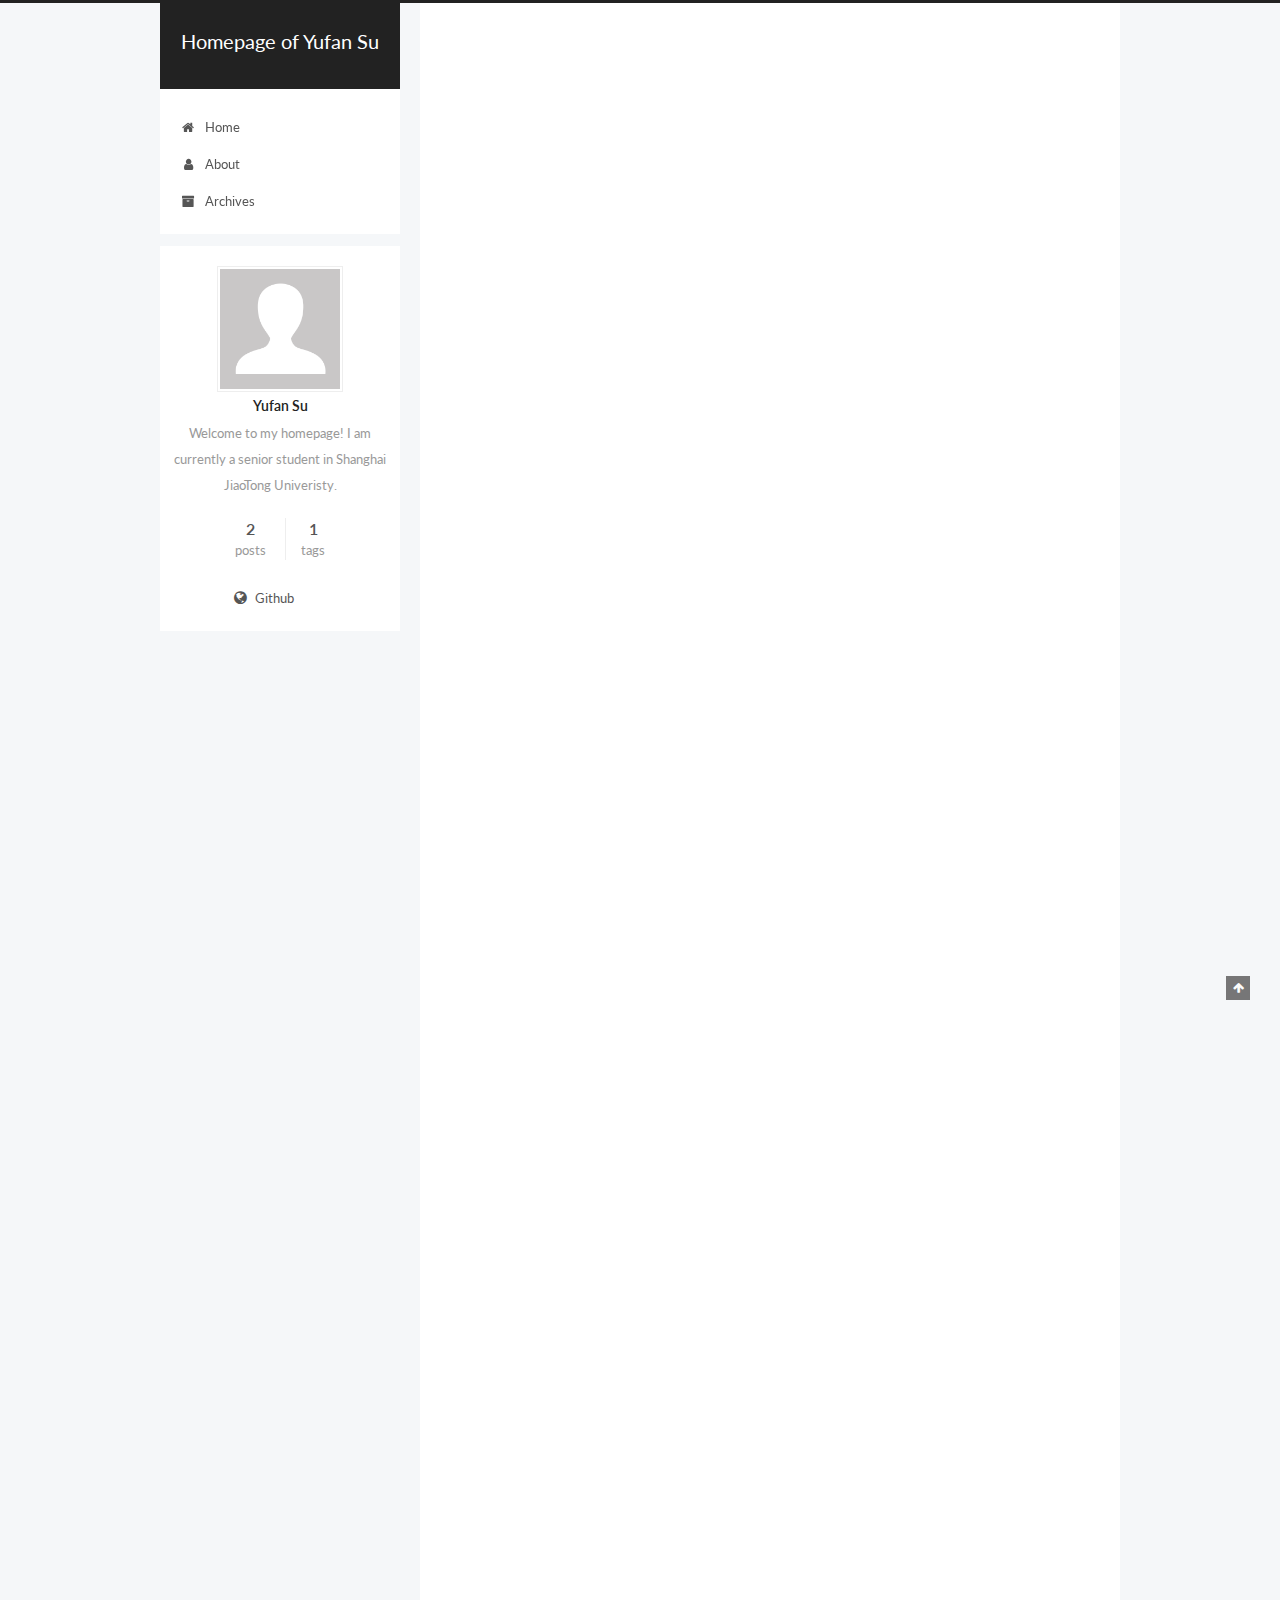
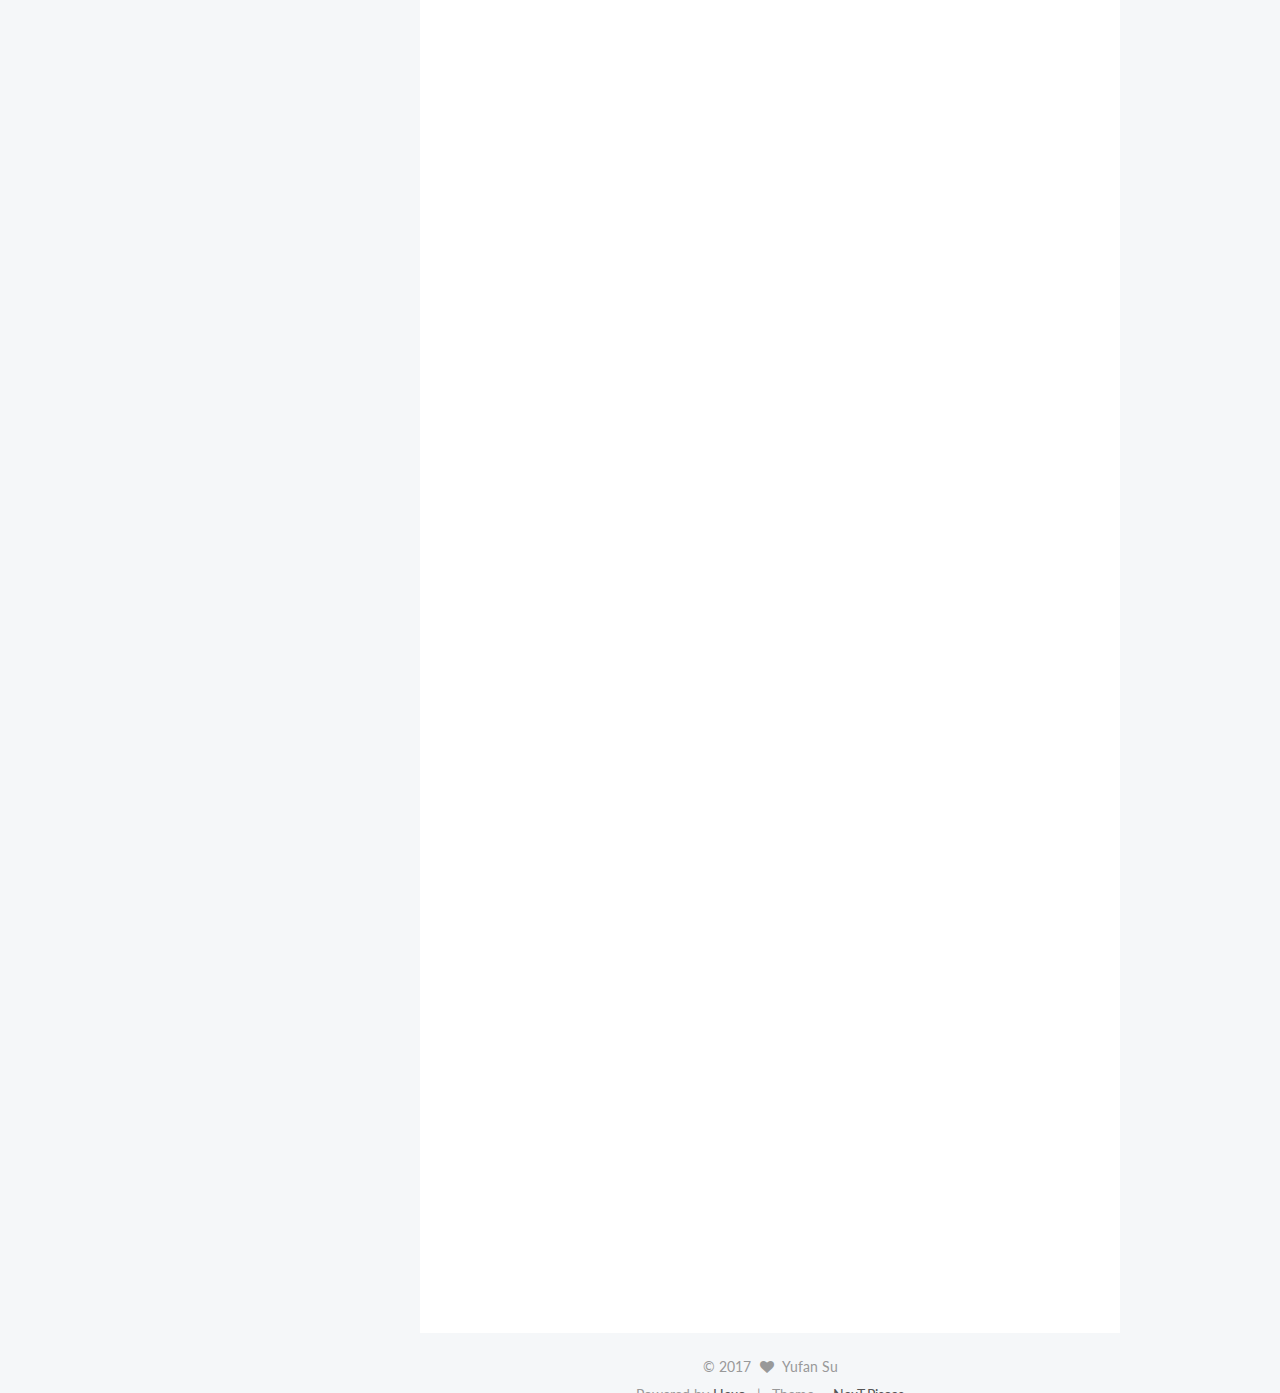
<file: index.html>
<!DOCTYPE html>



  


<html class="theme-next pisces use-motion" lang="en">
<head>
  <meta charset="UTF-8"/>
<meta http-equiv="X-UA-Compatible" content="IE=edge" />
<meta name="viewport" content="width=device-width, initial-scale=1, maximum-scale=1"/>
<meta name="theme-color" content="#222">









<meta http-equiv="Cache-Control" content="no-transform" />
<meta http-equiv="Cache-Control" content="no-siteapp" />















  
  
  <link href="/lib/fancybox/source/jquery.fancybox.css?v=2.1.5" rel="stylesheet" type="text/css" />




  
  
  
  

  
    
    
  

  

  

  

  

  
    
    
    <link href="//fonts.googleapis.com/css?family=Lato:300,300italic,400,400italic,700,700italic&subset=latin,latin-ext" rel="stylesheet" type="text/css">
  






<link href="/lib/font-awesome/css/font-awesome.min.css?v=4.6.2" rel="stylesheet" type="text/css" />

<link href="/css/main.css?v=5.1.2" rel="stylesheet" type="text/css" />


  <meta name="keywords" content="Hexo, NexT" />








  <link rel="shortcut icon" type="image/x-icon" href="/favicon.ico?v=5.1.2" />






<meta name="description" content="Welcome to my homepage! I am currently a senior student in Shanghai JiaoTong Univeristy.">
<meta property="og:type" content="website">
<meta property="og:title" content="Homepage of Yufan Su">
<meta property="og:url" content="http://yoursite.com/index.html">
<meta property="og:site_name" content="Homepage of Yufan Su">
<meta property="og:description" content="Welcome to my homepage! I am currently a senior student in Shanghai JiaoTong Univeristy.">
<meta property="og:locale" content="en">
<meta name="twitter:card" content="summary">
<meta name="twitter:title" content="Homepage of Yufan Su">
<meta name="twitter:description" content="Welcome to my homepage! I am currently a senior student in Shanghai JiaoTong Univeristy.">



<script type="text/javascript" id="hexo.configurations">
  var NexT = window.NexT || {};
  var CONFIG = {
    root: '/',
    scheme: 'Pisces',
    sidebar: {"position":"left","display":"post","offset":12,"offset_float":12,"b2t":false,"scrollpercent":false,"onmobile":false},
    fancybox: true,
    tabs: true,
    motion: true,
    duoshuo: {
      userId: '0',
      author: 'Author'
    },
    algolia: {
      applicationID: '',
      apiKey: '',
      indexName: '',
      hits: {"per_page":10},
      labels: {"input_placeholder":"Search for Posts","hits_empty":"We didn't find any results for the search: ${query}","hits_stats":"${hits} results found in ${time} ms"}
    }
  };
</script>



  <link rel="canonical" href="http://yoursite.com/"/>





  <title>Homepage of Yufan Su</title>
  




<script>
  (function(i,s,o,g,r,a,m){i['GoogleAnalyticsObject']=r;i[r]=i[r]||function(){
            (i[r].q=i[r].q||[]).push(arguments)},i[r].l=1*new Date();a=s.createElement(o),
          m=s.getElementsByTagName(o)[0];a.async=1;a.src=g;m.parentNode.insertBefore(a,m)
  })(window,document,'script','https://www.google-analytics.com/analytics.js','ga');
  ga('create', 'UA-104673000-1', 'auto');
  ga('send', 'pageview');
</script>





</head>

<body itemscope itemtype="http://schema.org/WebPage" lang="en">

  
  
    
  

  <div class="container sidebar-position-left 
   page-home 
 ">
    <div class="headband"></div>

    <header id="header" class="header" itemscope itemtype="http://schema.org/WPHeader">
      <div class="header-inner"><div class="site-brand-wrapper">
  <div class="site-meta ">
    

    <div class="custom-logo-site-title">
      <a href="/"  class="brand" rel="start">
        <span class="logo-line-before"><i></i></span>
        <span class="site-title">Homepage of Yufan Su</span>
        <span class="logo-line-after"><i></i></span>
      </a>
    </div>
      
        <p class="site-subtitle"></p>
      
  </div>

  <div class="site-nav-toggle">
    <button>
      <span class="btn-bar"></span>
      <span class="btn-bar"></span>
      <span class="btn-bar"></span>
    </button>
  </div>
</div>

<nav class="site-nav">
  

  
    <ul id="menu" class="menu">
      
        
        <li class="menu-item menu-item-home">
          <a href="/" rel="section">
            
              <i class="menu-item-icon fa fa-fw fa-home"></i> <br />
            
            Home
          </a>
        </li>
      
        
        <li class="menu-item menu-item-about">
          <a href="/about/" rel="section">
            
              <i class="menu-item-icon fa fa-fw fa-user"></i> <br />
            
            About
          </a>
        </li>
      
        
        <li class="menu-item menu-item-archives">
          <a href="/archives/" rel="section">
            
              <i class="menu-item-icon fa fa-fw fa-archive"></i> <br />
            
            Archives
          </a>
        </li>
      

      
    </ul>
  

  
</nav>



 </div>
    </header>

    <main id="main" class="main">
      <div class="main-inner">
        <div class="content-wrap">
          <div id="content" class="content">
            
  <section id="posts" class="posts-expand">
    
      

  

  
  
  

  <article class="post post-type-normal" itemscope itemtype="http://schema.org/Article">
  
  
  
  <div class="post-block">
    <link itemprop="mainEntityOfPage" href="http://yoursite.com/2017/08/15/how-to-build-my-homepage/">

    <span hidden itemprop="author" itemscope itemtype="http://schema.org/Person">
      <meta itemprop="name" content="Yufan Su">
      <meta itemprop="description" content="">
      <meta itemprop="image" content="/images/avatar.gif">
    </span>

    <span hidden itemprop="publisher" itemscope itemtype="http://schema.org/Organization">
      <meta itemprop="name" content="Homepage of Yufan Su">
    </span>

    
      <header class="post-header">

        
        
          <h1 class="post-title" itemprop="name headline">
                
                <a class="post-title-link" href="/2017/08/15/how-to-build-my-homepage/" itemprop="url">How to Build Homepage</a></h1>
        

        <div class="post-meta">
          <span class="post-time">
            
              <span class="post-meta-item-icon">
                <i class="fa fa-calendar-o"></i>
              </span>
              
                <span class="post-meta-item-text">Posted on</span>
              
              <time title="Post created" itemprop="dateCreated datePublished" datetime="2017-08-15T15:27:33-05:00">
                2017-08-15
              </time>
            

            

            
          </span>

          

          
            
          

          
          

          

          

          

        </div>
      </header>
    

    
    
    
    <div class="post-body" itemprop="articleBody">

      
      

      
        
          
            <h1 id="Basic-Env-Requirements"><a href="#Basic-Env-Requirements" class="headerlink" title="Basic Env Requirements"></a>Basic Env Requirements</h1><ul>
<li><a href="https://github.com" target="_blank" rel="external">Github Account</a></li>
<li><a href="https://git-scm.com/" target="_blank" rel="external">Git</a></li>
<li><a href="https://nodejs.org/en/" target="_blank" rel="external">Node.js</a></li>
<li><a href="https://hexo.io/zh-cn/docs/index.html" target="_blank" rel="external">Hexo</a></li>
</ul>
<h3 id="Install-Git"><a href="#Install-Git" class="headerlink" title="Install Git"></a>Install Git</h3><ul>
<li>Windows: <a href="https://git-scm.com/download/win" target="_blank" rel="external">Download</a> and Install git</li>
<li>Linux (Ubuntu): <code>$ sudo apt-get install git</code></li>
</ul>
<hr>
<blockquote>
<p>使用Windows的用户可以通过git中自带的git bash执行以下适用与linux系统的命令。</p>
</blockquote>
<h3 id="Install-Node-js"><a href="#Install-Node-js" class="headerlink" title="Install Node.js"></a>Install Node.js</h3><ul>
<li>Windows: <a href="https://nodejs.org/en/download/" target="_blank" rel="external">Download</a> and Install Node.js</li>
<li>Linux (Ubuntu):<ul>
<li><code>$ wget -qO- https://raw.github.com/creationix/nvm/master/install.sh | sh</code></li>
<li>Restart the terminal</li>
<li><code>$ nvm install stable</code></li>
</ul>
</li>
</ul>
<h3 id="Install-Hexo"><a href="#Install-Hexo" class="headerlink" title="Install Hexo"></a>Install Hexo</h3><ul>
<li><code>$ npm install -g hexo-cli</code></li>
</ul>
<h3 id="Get-Your-Github-Account-and-Repo"><a href="#Get-Your-Github-Account-and-Repo" class="headerlink" title="Get Your Github Account and Repo"></a>Get Your Github Account and Repo</h3><ol>
<li>Sign up for Github</li>
<li>Create a new reposity</li>
<li>Set the repo name to {username}.github.io</li>
</ol>
<h1 id="Build-Your-Own-Homepage-with-Hexo"><a href="#Build-Your-Own-Homepage-with-Hexo" class="headerlink" title="Build Your Own Homepage with Hexo"></a>Build Your Own Homepage with Hexo</h1><h3 id="Set-up-the-folder"><a href="#Set-up-the-folder" class="headerlink" title="Set up the folder"></a>Set up the folder</h3><ul>
<li><code>$ hexo init &lt;folder-name&gt;</code></li>
<li><code>$ cd &lt;folder-name&gt;</code></li>
<li><code>$ npm install</code></li>
</ul>
<h3 id="Build-on-localhost"><a href="#Build-on-localhost" class="headerlink" title="Build on localhost"></a>Build on localhost</h3><ul>
<li><code>hexo generate</code></li>
<li><code>hexo server</code></li>
<li>view it on <a href="http://localhost:4000/" target="_blank" rel="external">http://localhost:4000/</a></li>
<li>Now you can see the website generated from templates in Hexo.</li>
</ul>
<h3 id="Connect-to-Github-Repo"><a href="#Connect-to-Github-Repo" class="headerlink" title="Connect to Github Repo"></a>Connect to Github Repo</h3><ul>
<li>create a folder called <code>.deploy</code></li>
<li>clone the repo to it, <code>$ git clone https://github.com/{username}/{username}.github.io.git</code></li>
<li><p>create a shell script to deploy the website</p>
<figure class="highlight sh"><table><tr><td class="gutter"><pre><div class="line">1</div><div class="line">2</div><div class="line">3</div><div class="line">4</div><div class="line">5</div><div class="line">6</div><div class="line">7</div><div class="line">8</div><div class="line">9</div></pre></td><td class="code"><pre><div class="line">hexo clean</div><div class="line">hexo g</div><div class="line">cp -R public/* .deploy/&#123;username&#125;.github.io</div><div class="line"><span class="built_in">cd</span> .deploy/&#123;username&#125;.github.io/</div><div class="line">git add .</div><div class="line">git commit -m <span class="string">"update homepage"</span></div><div class="line">git push origin master</div><div class="line"><span class="built_in">cd</span> ..</div><div class="line"><span class="built_in">cd</span> ..</div></pre></td></tr></table></figure>
</li>
<li><p>change mode of deploy.sh, <code>$ chmod +x deploy.sh</code></p>
</li>
<li>Now view the result on your website, {username}.github.io</li>
</ul>
<h3 id="Write-you-own-blog"><a href="#Write-you-own-blog" class="headerlink" title="Write you own blog"></a>Write you own blog</h3><ul>
<li>Create a new post, <code>$ hexo new [layout] &lt;title&gt;</code></li>
<li>Edit the markdown filr in <code>/source/_posts/&lt;title.md&gt;</code></li>
</ul>
<h1 id="My-Personal-Setup"><a href="#My-Personal-Setup" class="headerlink" title="My Personal Setup"></a>My Personal Setup</h1><h3 id="Theme"><a href="#Theme" class="headerlink" title="Theme"></a>Theme</h3><ul>
<li><a href="http://theme-next.iissnan.com/getting-started.html" target="_blank" rel="external">Next</a></li>
<li>Schema: pisces</li>
</ul>
<h3 id="Google-Analystics"><a href="#Google-Analystics" class="headerlink" title="Google Analystics"></a>Google Analystics</h3><ul>
<li><a href="https://analytics.google.com/" target="_blank" rel="external">Register</a> your account</li>
<li>Get a Tracking ID: UA-<strong><strong>*</strong></strong>-*</li>
<li>Set google_analytics in next/_config.yml</li>
</ul>
<h3 id="More-Information"><a href="#More-Information" class="headerlink" title="More Information"></a>More Information</h3><ul>
<li><a href="https://hexo.io/zh-cn/docs/" target="_blank" rel="external">Hexo doc</a></li>
<li><a href="http://theme-next.iissnan.com/" target="_blank" rel="external">Next Theme</a></li>
</ul>

          
        
      
    </div>
    
    
    

    

    

    

    <footer class="post-footer">
      

      

      

      
      
        <div class="post-eof"></div>
      
    </footer>
  </div>
  
  
  
  </article>


    
      

  

  
  
  

  <article class="post post-type-normal" itemscope itemtype="http://schema.org/Article">
  
  
  
  <div class="post-block">
    <link itemprop="mainEntityOfPage" href="http://yoursite.com/2017/08/12/AboutMe/">

    <span hidden itemprop="author" itemscope itemtype="http://schema.org/Person">
      <meta itemprop="name" content="Yufan Su">
      <meta itemprop="description" content="">
      <meta itemprop="image" content="/images/avatar.gif">
    </span>

    <span hidden itemprop="publisher" itemscope itemtype="http://schema.org/Organization">
      <meta itemprop="name" content="Homepage of Yufan Su">
    </span>

    
      <header class="post-header">

        
        
          <h1 class="post-title" itemprop="name headline">
                
                <a class="post-title-link" href="/2017/08/12/AboutMe/" itemprop="url">AboutMe</a></h1>
        

        <div class="post-meta">
          <span class="post-time">
            
              <span class="post-meta-item-icon">
                <i class="fa fa-calendar-o"></i>
              </span>
              
                <span class="post-meta-item-text">Posted on</span>
              
              <time title="Post created" itemprop="dateCreated datePublished" datetime="2017-08-12T17:26:40-05:00">
                2017-08-12
              </time>
            

            

            
          </span>

          

          
            
          

          
          

          

          

          

        </div>
      </header>
    

    
    
    
    <div class="post-body" itemprop="articleBody">

      
      

      
        
          
            <h1 id="About-Me"><a href="#About-Me" class="headerlink" title="About Me"></a>About Me</h1>
          
        
      
    </div>
    
    
    

    

    

    

    <footer class="post-footer">
      

      

      

      
      
        <div class="post-eof"></div>
      
    </footer>
  </div>
  
  
  
  </article>


    
  </section>

  


          </div>
          


          

        </div>
        
          
  
  <div class="sidebar-toggle">
    <div class="sidebar-toggle-line-wrap">
      <span class="sidebar-toggle-line sidebar-toggle-line-first"></span>
      <span class="sidebar-toggle-line sidebar-toggle-line-middle"></span>
      <span class="sidebar-toggle-line sidebar-toggle-line-last"></span>
    </div>
  </div>

  <aside id="sidebar" class="sidebar">
    
    <div class="sidebar-inner">

      

      

      <section class="site-overview sidebar-panel sidebar-panel-active">
        <div class="site-author motion-element" itemprop="author" itemscope itemtype="http://schema.org/Person">
          <img class="site-author-image" itemprop="image"
               src="/images/avatar.gif"
               alt="Yufan Su" />
          <p class="site-author-name" itemprop="name">Yufan Su</p>
           
              <p class="site-description motion-element" itemprop="description">Welcome to my homepage! I am currently a senior student in Shanghai JiaoTong Univeristy.</p>
          
        </div>
        <nav class="site-state motion-element">

          
            <div class="site-state-item site-state-posts">
              <a href="/archives/">
                <span class="site-state-item-count">2</span>
                <span class="site-state-item-name">posts</span>
              </a>
            </div>
          

          

          
            
            
            <div class="site-state-item site-state-tags">
              
                <span class="site-state-item-count">1</span>
                <span class="site-state-item-name">tags</span>
              
            </div>
          

        </nav>

        

        <div class="links-of-author motion-element">
          
            
              <span class="links-of-author-item">
                <a href="https://github.com/suyufan" target="_blank" title="Github">
                  
                    <i class="fa fa-fw fa-globe"></i>
                  
                    
                      Github
                    
                </a>
              </span>
            
          
        </div>

        
        

        
        

        


      </section>

      

      

    </div>
  </aside>


        
      </div>
    </main>

    <footer id="footer" class="footer">
      <div class="footer-inner">
        <div class="copyright" >
  
  &copy; 
  <span itemprop="copyrightYear">2017</span>
  <span class="with-love">
    <i class="fa fa-heart"></i>
  </span>
  <span class="author" itemprop="copyrightHolder">Yufan Su</span>

  
</div>


  <div class="powered-by">
    Powered by <a class="theme-link" href="https://hexo.io">Hexo</a>
  </div>

  <span class="post-meta-divider">|</span>

  <div class="theme-info">
    Theme &mdash;
    <a class="theme-link" href="https://github.com/iissnan/hexo-theme-next">
      NexT.Pisces
    </a>
  </div>


        







        
      </div>
    </footer>

    
      <div class="back-to-top">
        <i class="fa fa-arrow-up"></i>
        
      </div>
    

  </div>

  

<script type="text/javascript">
  if (Object.prototype.toString.call(window.Promise) !== '[object Function]') {
    window.Promise = null;
  }
</script>









  












  
  <script type="text/javascript" src="/lib/jquery/index.js?v=2.1.3"></script>

  
  <script type="text/javascript" src="/lib/fastclick/lib/fastclick.min.js?v=1.0.6"></script>

  
  <script type="text/javascript" src="/lib/jquery_lazyload/jquery.lazyload.js?v=1.9.7"></script>

  
  <script type="text/javascript" src="/lib/velocity/velocity.min.js?v=1.2.1"></script>

  
  <script type="text/javascript" src="/lib/velocity/velocity.ui.min.js?v=1.2.1"></script>

  
  <script type="text/javascript" src="/lib/fancybox/source/jquery.fancybox.pack.js?v=2.1.5"></script>


  


  <script type="text/javascript" src="/js/src/utils.js?v=5.1.2"></script>

  <script type="text/javascript" src="/js/src/motion.js?v=5.1.2"></script>



  
  


  <script type="text/javascript" src="/js/src/affix.js?v=5.1.2"></script>

  <script type="text/javascript" src="/js/src/schemes/pisces.js?v=5.1.2"></script>



  
    <script type="text/javascript" src="/js/src/scrollspy.js?v=5.1.2"></script>
<script type="text/javascript" src="/js/src/post-details.js?v=5.1.2"></script>

  

  


  <script type="text/javascript" src="/js/src/bootstrap.js?v=5.1.2"></script>



  


  




	





  





  








  





  

  

  

  

  

  

</body>
</html>
</file>
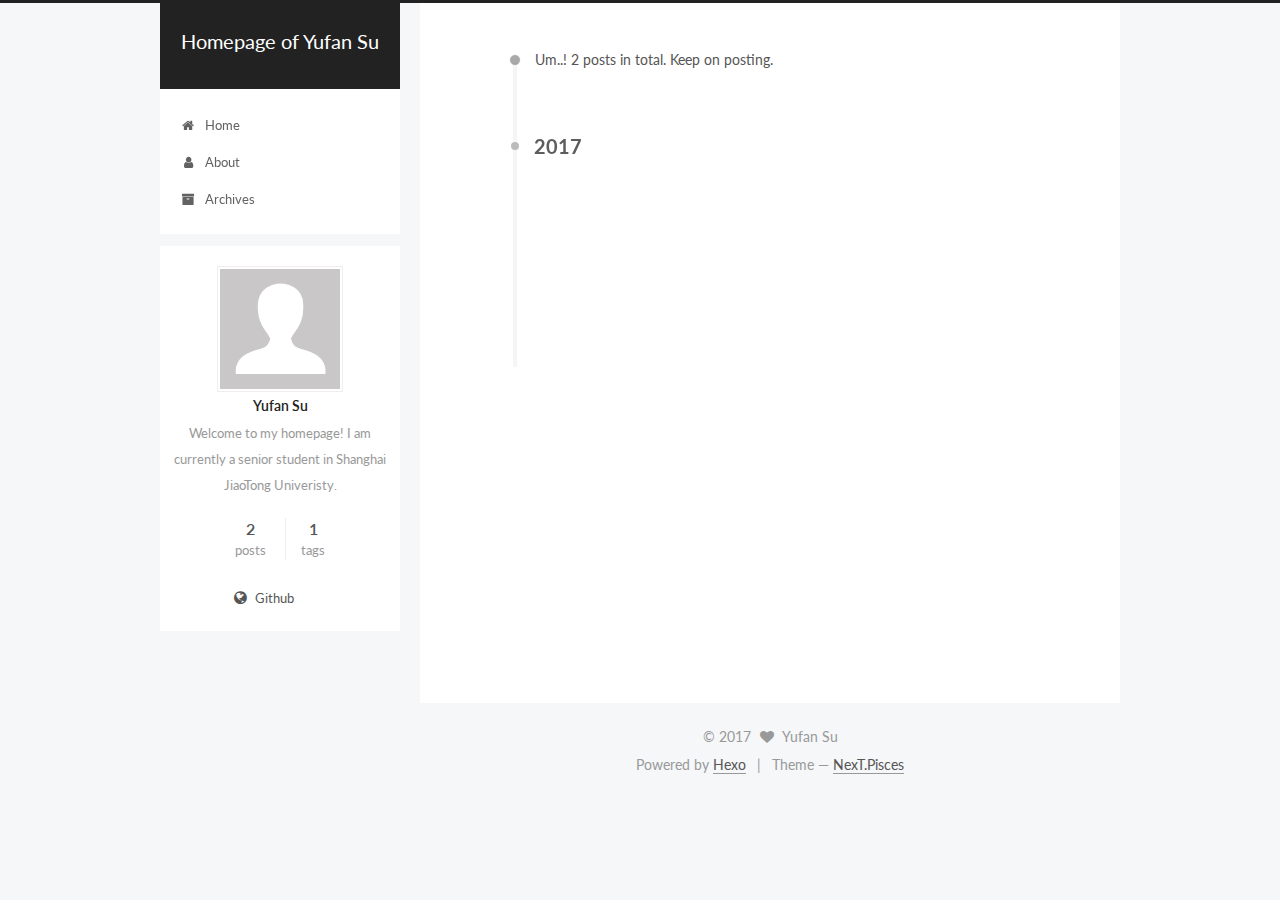
<file: archives/index.html>
<!DOCTYPE html>



  


<html class="theme-next pisces use-motion" lang="en">
<head>
  <meta charset="UTF-8"/>
<meta http-equiv="X-UA-Compatible" content="IE=edge" />
<meta name="viewport" content="width=device-width, initial-scale=1, maximum-scale=1"/>
<meta name="theme-color" content="#222">









<meta http-equiv="Cache-Control" content="no-transform" />
<meta http-equiv="Cache-Control" content="no-siteapp" />















  
  
  <link href="/lib/fancybox/source/jquery.fancybox.css?v=2.1.5" rel="stylesheet" type="text/css" />




  
  
  
  

  
    
    
  

  

  

  

  

  
    
    
    <link href="//fonts.googleapis.com/css?family=Lato:300,300italic,400,400italic,700,700italic&subset=latin,latin-ext" rel="stylesheet" type="text/css">
  






<link href="/lib/font-awesome/css/font-awesome.min.css?v=4.6.2" rel="stylesheet" type="text/css" />

<link href="/css/main.css?v=5.1.2" rel="stylesheet" type="text/css" />


  <meta name="keywords" content="Hexo, NexT" />








  <link rel="shortcut icon" type="image/x-icon" href="/favicon.ico?v=5.1.2" />






<meta name="description" content="Welcome to my homepage! I am currently a senior student in Shanghai JiaoTong Univeristy.">
<meta property="og:type" content="website">
<meta property="og:title" content="Homepage of Yufan Su">
<meta property="og:url" content="http://yoursite.com/archives/index.html">
<meta property="og:site_name" content="Homepage of Yufan Su">
<meta property="og:description" content="Welcome to my homepage! I am currently a senior student in Shanghai JiaoTong Univeristy.">
<meta property="og:locale" content="en">
<meta name="twitter:card" content="summary">
<meta name="twitter:title" content="Homepage of Yufan Su">
<meta name="twitter:description" content="Welcome to my homepage! I am currently a senior student in Shanghai JiaoTong Univeristy.">



<script type="text/javascript" id="hexo.configurations">
  var NexT = window.NexT || {};
  var CONFIG = {
    root: '/',
    scheme: 'Pisces',
    sidebar: {"position":"left","display":"post","offset":12,"offset_float":12,"b2t":false,"scrollpercent":false,"onmobile":false},
    fancybox: true,
    tabs: true,
    motion: true,
    duoshuo: {
      userId: '0',
      author: 'Author'
    },
    algolia: {
      applicationID: '',
      apiKey: '',
      indexName: '',
      hits: {"per_page":10},
      labels: {"input_placeholder":"Search for Posts","hits_empty":"We didn't find any results for the search: ${query}","hits_stats":"${hits} results found in ${time} ms"}
    }
  };
</script>



  <link rel="canonical" href="http://yoursite.com/archives/"/>





  <title>Archive | Homepage of Yufan Su</title>
  




<script>
  (function(i,s,o,g,r,a,m){i['GoogleAnalyticsObject']=r;i[r]=i[r]||function(){
            (i[r].q=i[r].q||[]).push(arguments)},i[r].l=1*new Date();a=s.createElement(o),
          m=s.getElementsByTagName(o)[0];a.async=1;a.src=g;m.parentNode.insertBefore(a,m)
  })(window,document,'script','https://www.google-analytics.com/analytics.js','ga');
  ga('create', 'UA-104673000-1', 'auto');
  ga('send', 'pageview');
</script>





</head>

<body itemscope itemtype="http://schema.org/WebPage" lang="en">

  
  
    
  

  <div class="container sidebar-position-left  page-archive  ">
    <div class="headband"></div>

    <header id="header" class="header" itemscope itemtype="http://schema.org/WPHeader">
      <div class="header-inner"><div class="site-brand-wrapper">
  <div class="site-meta ">
    

    <div class="custom-logo-site-title">
      <a href="/"  class="brand" rel="start">
        <span class="logo-line-before"><i></i></span>
        <span class="site-title">Homepage of Yufan Su</span>
        <span class="logo-line-after"><i></i></span>
      </a>
    </div>
      
        <p class="site-subtitle"></p>
      
  </div>

  <div class="site-nav-toggle">
    <button>
      <span class="btn-bar"></span>
      <span class="btn-bar"></span>
      <span class="btn-bar"></span>
    </button>
  </div>
</div>

<nav class="site-nav">
  

  
    <ul id="menu" class="menu">
      
        
        <li class="menu-item menu-item-home">
          <a href="/" rel="section">
            
              <i class="menu-item-icon fa fa-fw fa-home"></i> <br />
            
            Home
          </a>
        </li>
      
        
        <li class="menu-item menu-item-about">
          <a href="/about/" rel="section">
            
              <i class="menu-item-icon fa fa-fw fa-user"></i> <br />
            
            About
          </a>
        </li>
      
        
        <li class="menu-item menu-item-archives">
          <a href="/archives/" rel="section">
            
              <i class="menu-item-icon fa fa-fw fa-archive"></i> <br />
            
            Archives
          </a>
        </li>
      

      
    </ul>
  

  
</nav>



 </div>
    </header>

    <main id="main" class="main">
      <div class="main-inner">
        <div class="content-wrap">
          <div id="content" class="content">
            

  
  
  
  <div class="post-block archive">
    <div id="posts" class="posts-collapse">
      <span class="archive-move-on"></span>

      <span class="archive-page-counter">
        
        
        
          
        
        Um..! 2 posts in total. Keep on posting.
      </span>

      

        
        
        

        
          
          <div class="collection-title">
            <h2 class="archive-year motion-element" id="archive-year-2017">2017</h2>
          </div>
        
        

        

  <article class="post post-type-normal" itemscope itemtype="http://schema.org/Article">
    <header class="post-header">

      <h2 class="post-title">
        
            <a class="post-title-link" href="/2017/08/15/how-to-build-my-homepage/" itemprop="url">
              
                <span itemprop="name">How to Build Homepage</span>
              
            </a>
        
      </h2>

      <div class="post-meta">
        <time class="post-time" itemprop="dateCreated"
              datetime="2017-08-15T15:27:33-05:00"
              content="2017-08-15" >
          08-15
        </time>
      </div>

    </header>
  </article>



      

        
        
        

        
        

        

  <article class="post post-type-normal" itemscope itemtype="http://schema.org/Article">
    <header class="post-header">

      <h2 class="post-title">
        
            <a class="post-title-link" href="/2017/08/12/AboutMe/" itemprop="url">
              
                <span itemprop="name">AboutMe</span>
              
            </a>
        
      </h2>

      <div class="post-meta">
        <time class="post-time" itemprop="dateCreated"
              datetime="2017-08-12T17:26:40-05:00"
              content="2017-08-12" >
          08-12
        </time>
      </div>

    </header>
  </article>



      

    </div>
  </div>
  
  
  

  



          </div>
          


          

        </div>
        
          
  
  <div class="sidebar-toggle">
    <div class="sidebar-toggle-line-wrap">
      <span class="sidebar-toggle-line sidebar-toggle-line-first"></span>
      <span class="sidebar-toggle-line sidebar-toggle-line-middle"></span>
      <span class="sidebar-toggle-line sidebar-toggle-line-last"></span>
    </div>
  </div>

  <aside id="sidebar" class="sidebar">
    
    <div class="sidebar-inner">

      

      

      <section class="site-overview sidebar-panel sidebar-panel-active">
        <div class="site-author motion-element" itemprop="author" itemscope itemtype="http://schema.org/Person">
          <img class="site-author-image" itemprop="image"
               src="/images/avatar.gif"
               alt="Yufan Su" />
          <p class="site-author-name" itemprop="name">Yufan Su</p>
           
              <p class="site-description motion-element" itemprop="description">Welcome to my homepage! I am currently a senior student in Shanghai JiaoTong Univeristy.</p>
          
        </div>
        <nav class="site-state motion-element">

          
            <div class="site-state-item site-state-posts">
              <a href="/archives/">
                <span class="site-state-item-count">2</span>
                <span class="site-state-item-name">posts</span>
              </a>
            </div>
          

          

          
            
            
            <div class="site-state-item site-state-tags">
              
                <span class="site-state-item-count">1</span>
                <span class="site-state-item-name">tags</span>
              
            </div>
          

        </nav>

        

        <div class="links-of-author motion-element">
          
            
              <span class="links-of-author-item">
                <a href="https://github.com/suyufan" target="_blank" title="Github">
                  
                    <i class="fa fa-fw fa-globe"></i>
                  
                    
                      Github
                    
                </a>
              </span>
            
          
        </div>

        
        

        
        

        


      </section>

      

      

    </div>
  </aside>


        
      </div>
    </main>

    <footer id="footer" class="footer">
      <div class="footer-inner">
        <div class="copyright" >
  
  &copy; 
  <span itemprop="copyrightYear">2017</span>
  <span class="with-love">
    <i class="fa fa-heart"></i>
  </span>
  <span class="author" itemprop="copyrightHolder">Yufan Su</span>

  
</div>


  <div class="powered-by">
    Powered by <a class="theme-link" href="https://hexo.io">Hexo</a>
  </div>

  <span class="post-meta-divider">|</span>

  <div class="theme-info">
    Theme &mdash;
    <a class="theme-link" href="https://github.com/iissnan/hexo-theme-next">
      NexT.Pisces
    </a>
  </div>


        







        
      </div>
    </footer>

    
      <div class="back-to-top">
        <i class="fa fa-arrow-up"></i>
        
      </div>
    

  </div>

  

<script type="text/javascript">
  if (Object.prototype.toString.call(window.Promise) !== '[object Function]') {
    window.Promise = null;
  }
</script>









  












  
  <script type="text/javascript" src="/lib/jquery/index.js?v=2.1.3"></script>

  
  <script type="text/javascript" src="/lib/fastclick/lib/fastclick.min.js?v=1.0.6"></script>

  
  <script type="text/javascript" src="/lib/jquery_lazyload/jquery.lazyload.js?v=1.9.7"></script>

  
  <script type="text/javascript" src="/lib/velocity/velocity.min.js?v=1.2.1"></script>

  
  <script type="text/javascript" src="/lib/velocity/velocity.ui.min.js?v=1.2.1"></script>

  
  <script type="text/javascript" src="/lib/fancybox/source/jquery.fancybox.pack.js?v=2.1.5"></script>


  


  <script type="text/javascript" src="/js/src/utils.js?v=5.1.2"></script>

  <script type="text/javascript" src="/js/src/motion.js?v=5.1.2"></script>



  
  


  <script type="text/javascript" src="/js/src/affix.js?v=5.1.2"></script>

  <script type="text/javascript" src="/js/src/schemes/pisces.js?v=5.1.2"></script>



  
  
    <script type="text/javascript" id="motion.page.archive">
      $('.archive-year').velocity('transition.slideLeftIn');
    </script>
  


  


  <script type="text/javascript" src="/js/src/bootstrap.js?v=5.1.2"></script>



  


  




	





  





  








  





  

  

  

  

  

  

</body>
</html>
</file>
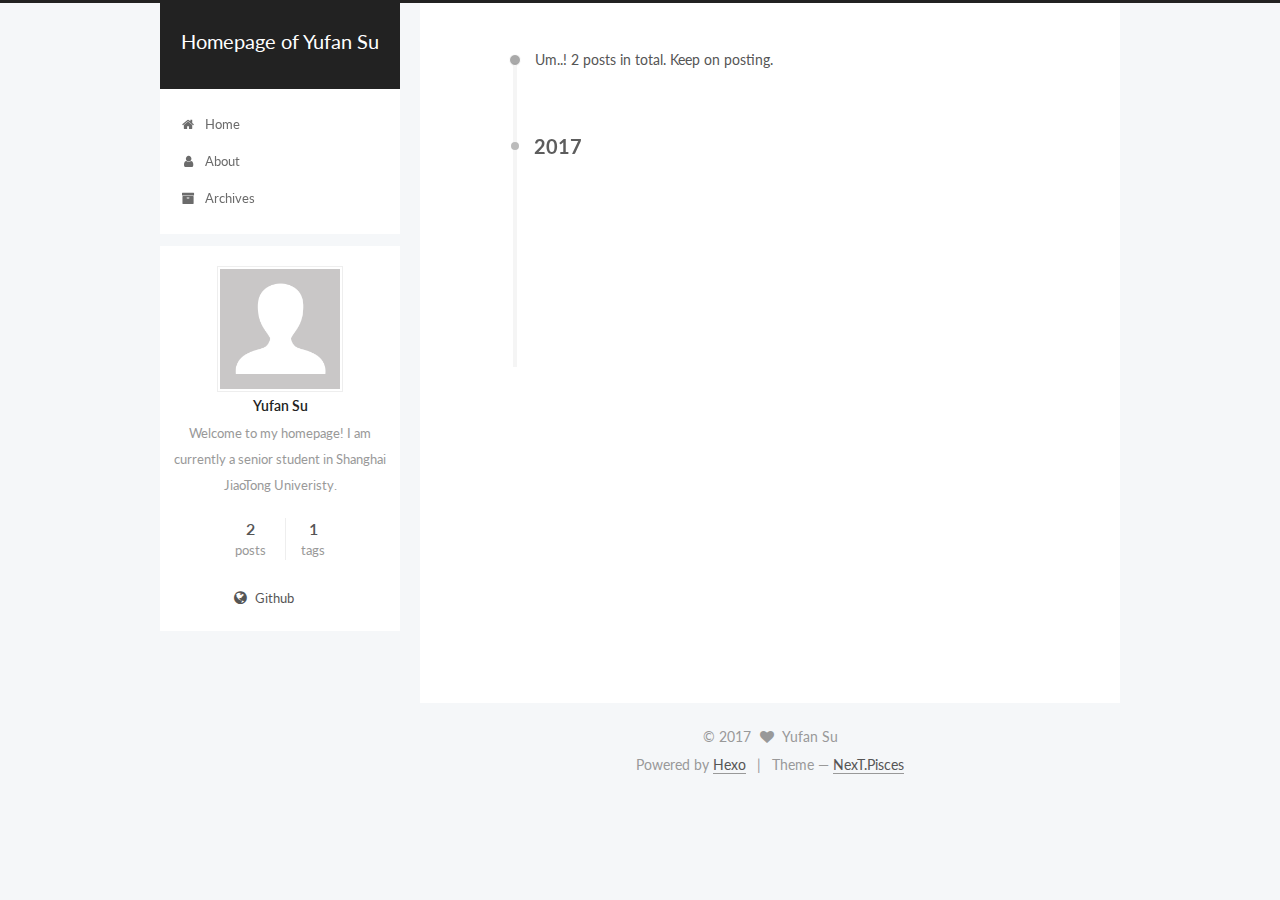
<file: archives/2017/index.html>
<!DOCTYPE html>



  


<html class="theme-next pisces use-motion" lang="en">
<head>
  <meta charset="UTF-8"/>
<meta http-equiv="X-UA-Compatible" content="IE=edge" />
<meta name="viewport" content="width=device-width, initial-scale=1, maximum-scale=1"/>
<meta name="theme-color" content="#222">









<meta http-equiv="Cache-Control" content="no-transform" />
<meta http-equiv="Cache-Control" content="no-siteapp" />















  
  
  <link href="/lib/fancybox/source/jquery.fancybox.css?v=2.1.5" rel="stylesheet" type="text/css" />




  
  
  
  

  
    
    
  

  

  

  

  

  
    
    
    <link href="//fonts.googleapis.com/css?family=Lato:300,300italic,400,400italic,700,700italic&subset=latin,latin-ext" rel="stylesheet" type="text/css">
  






<link href="/lib/font-awesome/css/font-awesome.min.css?v=4.6.2" rel="stylesheet" type="text/css" />

<link href="/css/main.css?v=5.1.2" rel="stylesheet" type="text/css" />


  <meta name="keywords" content="Hexo, NexT" />








  <link rel="shortcut icon" type="image/x-icon" href="/favicon.ico?v=5.1.2" />






<meta name="description" content="Welcome to my homepage! I am currently a senior student in Shanghai JiaoTong Univeristy.">
<meta property="og:type" content="website">
<meta property="og:title" content="Homepage of Yufan Su">
<meta property="og:url" content="http://yoursite.com/archives/2017/index.html">
<meta property="og:site_name" content="Homepage of Yufan Su">
<meta property="og:description" content="Welcome to my homepage! I am currently a senior student in Shanghai JiaoTong Univeristy.">
<meta property="og:locale" content="en">
<meta name="twitter:card" content="summary">
<meta name="twitter:title" content="Homepage of Yufan Su">
<meta name="twitter:description" content="Welcome to my homepage! I am currently a senior student in Shanghai JiaoTong Univeristy.">



<script type="text/javascript" id="hexo.configurations">
  var NexT = window.NexT || {};
  var CONFIG = {
    root: '/',
    scheme: 'Pisces',
    sidebar: {"position":"left","display":"post","offset":12,"offset_float":12,"b2t":false,"scrollpercent":false,"onmobile":false},
    fancybox: true,
    tabs: true,
    motion: true,
    duoshuo: {
      userId: '0',
      author: 'Author'
    },
    algolia: {
      applicationID: '',
      apiKey: '',
      indexName: '',
      hits: {"per_page":10},
      labels: {"input_placeholder":"Search for Posts","hits_empty":"We didn't find any results for the search: ${query}","hits_stats":"${hits} results found in ${time} ms"}
    }
  };
</script>



  <link rel="canonical" href="http://yoursite.com/archives/2017/"/>





  <title>Archive | Homepage of Yufan Su</title>
  




<script>
  (function(i,s,o,g,r,a,m){i['GoogleAnalyticsObject']=r;i[r]=i[r]||function(){
            (i[r].q=i[r].q||[]).push(arguments)},i[r].l=1*new Date();a=s.createElement(o),
          m=s.getElementsByTagName(o)[0];a.async=1;a.src=g;m.parentNode.insertBefore(a,m)
  })(window,document,'script','https://www.google-analytics.com/analytics.js','ga');
  ga('create', 'UA-104673000-1', 'auto');
  ga('send', 'pageview');
</script>





</head>

<body itemscope itemtype="http://schema.org/WebPage" lang="en">

  
  
    
  

  <div class="container sidebar-position-left  page-archive  ">
    <div class="headband"></div>

    <header id="header" class="header" itemscope itemtype="http://schema.org/WPHeader">
      <div class="header-inner"><div class="site-brand-wrapper">
  <div class="site-meta ">
    

    <div class="custom-logo-site-title">
      <a href="/"  class="brand" rel="start">
        <span class="logo-line-before"><i></i></span>
        <span class="site-title">Homepage of Yufan Su</span>
        <span class="logo-line-after"><i></i></span>
      </a>
    </div>
      
        <p class="site-subtitle"></p>
      
  </div>

  <div class="site-nav-toggle">
    <button>
      <span class="btn-bar"></span>
      <span class="btn-bar"></span>
      <span class="btn-bar"></span>
    </button>
  </div>
</div>

<nav class="site-nav">
  

  
    <ul id="menu" class="menu">
      
        
        <li class="menu-item menu-item-home">
          <a href="/" rel="section">
            
              <i class="menu-item-icon fa fa-fw fa-home"></i> <br />
            
            Home
          </a>
        </li>
      
        
        <li class="menu-item menu-item-about">
          <a href="/about/" rel="section">
            
              <i class="menu-item-icon fa fa-fw fa-user"></i> <br />
            
            About
          </a>
        </li>
      
        
        <li class="menu-item menu-item-archives">
          <a href="/archives/" rel="section">
            
              <i class="menu-item-icon fa fa-fw fa-archive"></i> <br />
            
            Archives
          </a>
        </li>
      

      
    </ul>
  

  
</nav>



 </div>
    </header>

    <main id="main" class="main">
      <div class="main-inner">
        <div class="content-wrap">
          <div id="content" class="content">
            

  
  
  
  <div class="post-block archive">
    <div id="posts" class="posts-collapse">
      <span class="archive-move-on"></span>

      <span class="archive-page-counter">
        
        
        
          
        
        Um..! 2 posts in total. Keep on posting.
      </span>

      

        
        
        

        
          
          <div class="collection-title">
            <h2 class="archive-year motion-element" id="archive-year-2017">2017</h2>
          </div>
        
        

        

  <article class="post post-type-normal" itemscope itemtype="http://schema.org/Article">
    <header class="post-header">

      <h2 class="post-title">
        
            <a class="post-title-link" href="/2017/08/15/how-to-build-my-homepage/" itemprop="url">
              
                <span itemprop="name">How to Build Homepage</span>
              
            </a>
        
      </h2>

      <div class="post-meta">
        <time class="post-time" itemprop="dateCreated"
              datetime="2017-08-15T15:27:33-05:00"
              content="2017-08-15" >
          08-15
        </time>
      </div>

    </header>
  </article>



      

        
        
        

        
        

        

  <article class="post post-type-normal" itemscope itemtype="http://schema.org/Article">
    <header class="post-header">

      <h2 class="post-title">
        
            <a class="post-title-link" href="/2017/08/12/AboutMe/" itemprop="url">
              
                <span itemprop="name">AboutMe</span>
              
            </a>
        
      </h2>

      <div class="post-meta">
        <time class="post-time" itemprop="dateCreated"
              datetime="2017-08-12T17:26:40-05:00"
              content="2017-08-12" >
          08-12
        </time>
      </div>

    </header>
  </article>



      

    </div>
  </div>
  
  
  

  



          </div>
          


          

        </div>
        
          
  
  <div class="sidebar-toggle">
    <div class="sidebar-toggle-line-wrap">
      <span class="sidebar-toggle-line sidebar-toggle-line-first"></span>
      <span class="sidebar-toggle-line sidebar-toggle-line-middle"></span>
      <span class="sidebar-toggle-line sidebar-toggle-line-last"></span>
    </div>
  </div>

  <aside id="sidebar" class="sidebar">
    
    <div class="sidebar-inner">

      

      

      <section class="site-overview sidebar-panel sidebar-panel-active">
        <div class="site-author motion-element" itemprop="author" itemscope itemtype="http://schema.org/Person">
          <img class="site-author-image" itemprop="image"
               src="/images/avatar.gif"
               alt="Yufan Su" />
          <p class="site-author-name" itemprop="name">Yufan Su</p>
           
              <p class="site-description motion-element" itemprop="description">Welcome to my homepage! I am currently a senior student in Shanghai JiaoTong Univeristy.</p>
          
        </div>
        <nav class="site-state motion-element">

          
            <div class="site-state-item site-state-posts">
              <a href="/archives/">
                <span class="site-state-item-count">2</span>
                <span class="site-state-item-name">posts</span>
              </a>
            </div>
          

          

          
            
            
            <div class="site-state-item site-state-tags">
              
                <span class="site-state-item-count">1</span>
                <span class="site-state-item-name">tags</span>
              
            </div>
          

        </nav>

        

        <div class="links-of-author motion-element">
          
            
              <span class="links-of-author-item">
                <a href="https://github.com/suyufan" target="_blank" title="Github">
                  
                    <i class="fa fa-fw fa-globe"></i>
                  
                    
                      Github
                    
                </a>
              </span>
            
          
        </div>

        
        

        
        

        


      </section>

      

      

    </div>
  </aside>


        
      </div>
    </main>

    <footer id="footer" class="footer">
      <div class="footer-inner">
        <div class="copyright" >
  
  &copy; 
  <span itemprop="copyrightYear">2017</span>
  <span class="with-love">
    <i class="fa fa-heart"></i>
  </span>
  <span class="author" itemprop="copyrightHolder">Yufan Su</span>

  
</div>


  <div class="powered-by">
    Powered by <a class="theme-link" href="https://hexo.io">Hexo</a>
  </div>

  <span class="post-meta-divider">|</span>

  <div class="theme-info">
    Theme &mdash;
    <a class="theme-link" href="https://github.com/iissnan/hexo-theme-next">
      NexT.Pisces
    </a>
  </div>


        







        
      </div>
    </footer>

    
      <div class="back-to-top">
        <i class="fa fa-arrow-up"></i>
        
      </div>
    

  </div>

  

<script type="text/javascript">
  if (Object.prototype.toString.call(window.Promise) !== '[object Function]') {
    window.Promise = null;
  }
</script>









  












  
  <script type="text/javascript" src="/lib/jquery/index.js?v=2.1.3"></script>

  
  <script type="text/javascript" src="/lib/fastclick/lib/fastclick.min.js?v=1.0.6"></script>

  
  <script type="text/javascript" src="/lib/jquery_lazyload/jquery.lazyload.js?v=1.9.7"></script>

  
  <script type="text/javascript" src="/lib/velocity/velocity.min.js?v=1.2.1"></script>

  
  <script type="text/javascript" src="/lib/velocity/velocity.ui.min.js?v=1.2.1"></script>

  
  <script type="text/javascript" src="/lib/fancybox/source/jquery.fancybox.pack.js?v=2.1.5"></script>


  


  <script type="text/javascript" src="/js/src/utils.js?v=5.1.2"></script>

  <script type="text/javascript" src="/js/src/motion.js?v=5.1.2"></script>



  
  


  <script type="text/javascript" src="/js/src/affix.js?v=5.1.2"></script>

  <script type="text/javascript" src="/js/src/schemes/pisces.js?v=5.1.2"></script>



  
  
    <script type="text/javascript" id="motion.page.archive">
      $('.archive-year').velocity('transition.slideLeftIn');
    </script>
  


  


  <script type="text/javascript" src="/js/src/bootstrap.js?v=5.1.2"></script>



  


  




	





  





  








  





  

  

  

  

  

  

</body>
</html>
</file>
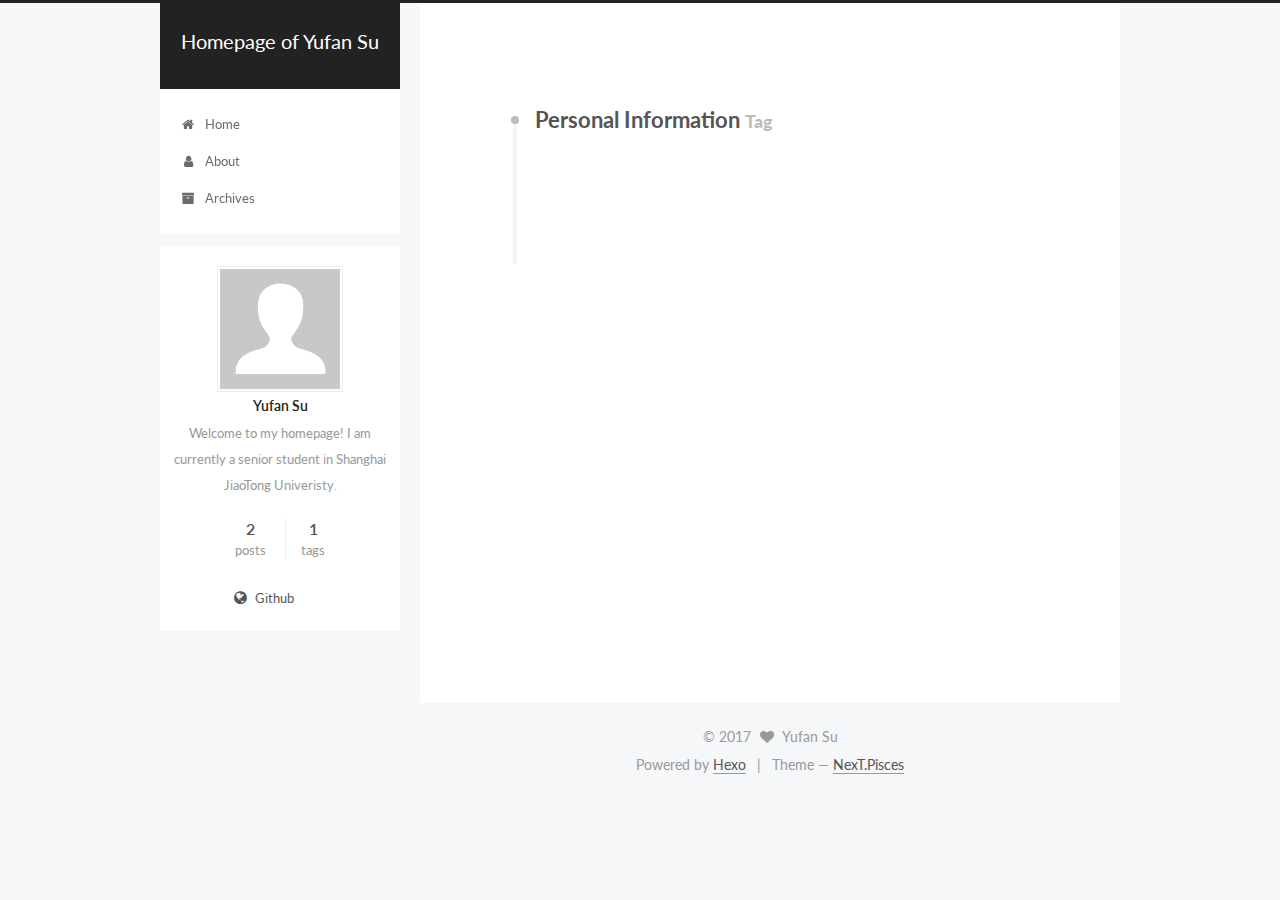
<file: tags/Personal-Information/index.html>
<!DOCTYPE html>



  


<html class="theme-next pisces use-motion" lang="en">
<head>
  <meta charset="UTF-8"/>
<meta http-equiv="X-UA-Compatible" content="IE=edge" />
<meta name="viewport" content="width=device-width, initial-scale=1, maximum-scale=1"/>
<meta name="theme-color" content="#222">









<meta http-equiv="Cache-Control" content="no-transform" />
<meta http-equiv="Cache-Control" content="no-siteapp" />















  
  
  <link href="/lib/fancybox/source/jquery.fancybox.css?v=2.1.5" rel="stylesheet" type="text/css" />




  
  
  
  

  
    
    
  

  

  

  

  

  
    
    
    <link href="//fonts.googleapis.com/css?family=Lato:300,300italic,400,400italic,700,700italic&subset=latin,latin-ext" rel="stylesheet" type="text/css">
  






<link href="/lib/font-awesome/css/font-awesome.min.css?v=4.6.2" rel="stylesheet" type="text/css" />

<link href="/css/main.css?v=5.1.2" rel="stylesheet" type="text/css" />


  <meta name="keywords" content="Hexo, NexT" />








  <link rel="shortcut icon" type="image/x-icon" href="/favicon.ico?v=5.1.2" />






<meta name="description" content="Welcome to my homepage! I am currently a senior student in Shanghai JiaoTong Univeristy.">
<meta property="og:type" content="website">
<meta property="og:title" content="Homepage of Yufan Su">
<meta property="og:url" content="http://yoursite.com/tags/Personal-Information/index.html">
<meta property="og:site_name" content="Homepage of Yufan Su">
<meta property="og:description" content="Welcome to my homepage! I am currently a senior student in Shanghai JiaoTong Univeristy.">
<meta property="og:locale" content="en">
<meta name="twitter:card" content="summary">
<meta name="twitter:title" content="Homepage of Yufan Su">
<meta name="twitter:description" content="Welcome to my homepage! I am currently a senior student in Shanghai JiaoTong Univeristy.">



<script type="text/javascript" id="hexo.configurations">
  var NexT = window.NexT || {};
  var CONFIG = {
    root: '/',
    scheme: 'Pisces',
    sidebar: {"position":"left","display":"post","offset":12,"offset_float":12,"b2t":false,"scrollpercent":false,"onmobile":false},
    fancybox: true,
    tabs: true,
    motion: true,
    duoshuo: {
      userId: '0',
      author: 'Author'
    },
    algolia: {
      applicationID: '',
      apiKey: '',
      indexName: '',
      hits: {"per_page":10},
      labels: {"input_placeholder":"Search for Posts","hits_empty":"We didn't find any results for the search: ${query}","hits_stats":"${hits} results found in ${time} ms"}
    }
  };
</script>



  <link rel="canonical" href="http://yoursite.com/tags/Personal-Information/"/>





  <title>Tag: Personal Information | Homepage of Yufan Su</title>
  




<script>
  (function(i,s,o,g,r,a,m){i['GoogleAnalyticsObject']=r;i[r]=i[r]||function(){
            (i[r].q=i[r].q||[]).push(arguments)},i[r].l=1*new Date();a=s.createElement(o),
          m=s.getElementsByTagName(o)[0];a.async=1;a.src=g;m.parentNode.insertBefore(a,m)
  })(window,document,'script','https://www.google-analytics.com/analytics.js','ga');
  ga('create', 'UA-104673000-1', 'auto');
  ga('send', 'pageview');
</script>





</head>

<body itemscope itemtype="http://schema.org/WebPage" lang="en">

  
  
    
  

  <div class="container sidebar-position-left  ">
    <div class="headband"></div>

    <header id="header" class="header" itemscope itemtype="http://schema.org/WPHeader">
      <div class="header-inner"><div class="site-brand-wrapper">
  <div class="site-meta ">
    

    <div class="custom-logo-site-title">
      <a href="/"  class="brand" rel="start">
        <span class="logo-line-before"><i></i></span>
        <span class="site-title">Homepage of Yufan Su</span>
        <span class="logo-line-after"><i></i></span>
      </a>
    </div>
      
        <p class="site-subtitle"></p>
      
  </div>

  <div class="site-nav-toggle">
    <button>
      <span class="btn-bar"></span>
      <span class="btn-bar"></span>
      <span class="btn-bar"></span>
    </button>
  </div>
</div>

<nav class="site-nav">
  

  
    <ul id="menu" class="menu">
      
        
        <li class="menu-item menu-item-home">
          <a href="/" rel="section">
            
              <i class="menu-item-icon fa fa-fw fa-home"></i> <br />
            
            Home
          </a>
        </li>
      
        
        <li class="menu-item menu-item-about">
          <a href="/about/" rel="section">
            
              <i class="menu-item-icon fa fa-fw fa-user"></i> <br />
            
            About
          </a>
        </li>
      
        
        <li class="menu-item menu-item-archives">
          <a href="/archives/" rel="section">
            
              <i class="menu-item-icon fa fa-fw fa-archive"></i> <br />
            
            Archives
          </a>
        </li>
      

      
    </ul>
  

  
</nav>



 </div>
    </header>

    <main id="main" class="main">
      <div class="main-inner">
        <div class="content-wrap">
          <div id="content" class="content">
            

  
  
  
  <div class="post-block tag">

    <div id="posts" class="posts-collapse">
      <div class="collection-title">
        <h1>Personal Information<small>Tag</small>
        </h1>
      </div>

      
        

  <article class="post post-type-normal" itemscope itemtype="http://schema.org/Article">
    <header class="post-header">

      <h2 class="post-title">
        
            <a class="post-title-link" href="/2017/08/12/AboutMe/" itemprop="url">
              
                <span itemprop="name">AboutMe</span>
              
            </a>
        
      </h2>

      <div class="post-meta">
        <time class="post-time" itemprop="dateCreated"
              datetime="2017-08-12T17:26:40-05:00"
              content="2017-08-12" >
          08-12
        </time>
      </div>

    </header>
  </article>


      
    </div>

  </div>
  
  
  

  


          </div>
          


          

        </div>
        
          
  
  <div class="sidebar-toggle">
    <div class="sidebar-toggle-line-wrap">
      <span class="sidebar-toggle-line sidebar-toggle-line-first"></span>
      <span class="sidebar-toggle-line sidebar-toggle-line-middle"></span>
      <span class="sidebar-toggle-line sidebar-toggle-line-last"></span>
    </div>
  </div>

  <aside id="sidebar" class="sidebar">
    
    <div class="sidebar-inner">

      

      

      <section class="site-overview sidebar-panel sidebar-panel-active">
        <div class="site-author motion-element" itemprop="author" itemscope itemtype="http://schema.org/Person">
          <img class="site-author-image" itemprop="image"
               src="/images/avatar.gif"
               alt="Yufan Su" />
          <p class="site-author-name" itemprop="name">Yufan Su</p>
           
              <p class="site-description motion-element" itemprop="description">Welcome to my homepage! I am currently a senior student in Shanghai JiaoTong Univeristy.</p>
          
        </div>
        <nav class="site-state motion-element">

          
            <div class="site-state-item site-state-posts">
              <a href="/archives/">
                <span class="site-state-item-count">2</span>
                <span class="site-state-item-name">posts</span>
              </a>
            </div>
          

          

          
            
            
            <div class="site-state-item site-state-tags">
              
                <span class="site-state-item-count">1</span>
                <span class="site-state-item-name">tags</span>
              
            </div>
          

        </nav>

        

        <div class="links-of-author motion-element">
          
            
              <span class="links-of-author-item">
                <a href="https://github.com/suyufan" target="_blank" title="Github">
                  
                    <i class="fa fa-fw fa-globe"></i>
                  
                    
                      Github
                    
                </a>
              </span>
            
          
        </div>

        
        

        
        

        


      </section>

      

      

    </div>
  </aside>


        
      </div>
    </main>

    <footer id="footer" class="footer">
      <div class="footer-inner">
        <div class="copyright" >
  
  &copy; 
  <span itemprop="copyrightYear">2017</span>
  <span class="with-love">
    <i class="fa fa-heart"></i>
  </span>
  <span class="author" itemprop="copyrightHolder">Yufan Su</span>

  
</div>


  <div class="powered-by">
    Powered by <a class="theme-link" href="https://hexo.io">Hexo</a>
  </div>

  <span class="post-meta-divider">|</span>

  <div class="theme-info">
    Theme &mdash;
    <a class="theme-link" href="https://github.com/iissnan/hexo-theme-next">
      NexT.Pisces
    </a>
  </div>


        







        
      </div>
    </footer>

    
      <div class="back-to-top">
        <i class="fa fa-arrow-up"></i>
        
      </div>
    

  </div>

  

<script type="text/javascript">
  if (Object.prototype.toString.call(window.Promise) !== '[object Function]') {
    window.Promise = null;
  }
</script>









  












  
  <script type="text/javascript" src="/lib/jquery/index.js?v=2.1.3"></script>

  
  <script type="text/javascript" src="/lib/fastclick/lib/fastclick.min.js?v=1.0.6"></script>

  
  <script type="text/javascript" src="/lib/jquery_lazyload/jquery.lazyload.js?v=1.9.7"></script>

  
  <script type="text/javascript" src="/lib/velocity/velocity.min.js?v=1.2.1"></script>

  
  <script type="text/javascript" src="/lib/velocity/velocity.ui.min.js?v=1.2.1"></script>

  
  <script type="text/javascript" src="/lib/fancybox/source/jquery.fancybox.pack.js?v=2.1.5"></script>


  


  <script type="text/javascript" src="/js/src/utils.js?v=5.1.2"></script>

  <script type="text/javascript" src="/js/src/motion.js?v=5.1.2"></script>



  
  


  <script type="text/javascript" src="/js/src/affix.js?v=5.1.2"></script>

  <script type="text/javascript" src="/js/src/schemes/pisces.js?v=5.1.2"></script>



  
    <script type="text/javascript" src="/js/src/scrollspy.js?v=5.1.2"></script>
<script type="text/javascript" src="/js/src/post-details.js?v=5.1.2"></script>

  

  


  <script type="text/javascript" src="/js/src/bootstrap.js?v=5.1.2"></script>



  


  




	





  





  








  





  

  

  

  

  

  

</body>
</html>
</file>
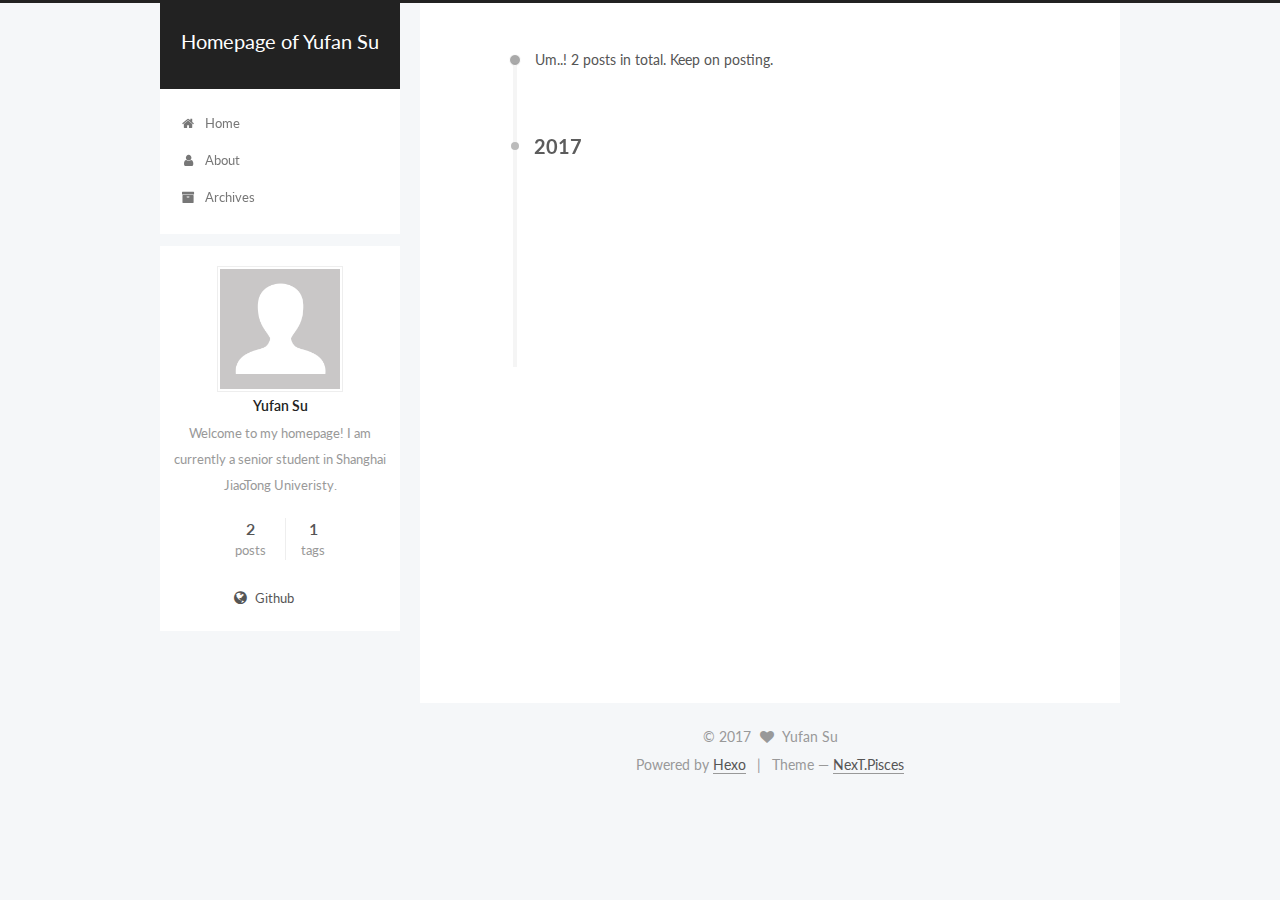
<file: archives/2017/08/index.html>
<!DOCTYPE html>



  


<html class="theme-next pisces use-motion" lang="en">
<head>
  <meta charset="UTF-8"/>
<meta http-equiv="X-UA-Compatible" content="IE=edge" />
<meta name="viewport" content="width=device-width, initial-scale=1, maximum-scale=1"/>
<meta name="theme-color" content="#222">









<meta http-equiv="Cache-Control" content="no-transform" />
<meta http-equiv="Cache-Control" content="no-siteapp" />















  
  
  <link href="/lib/fancybox/source/jquery.fancybox.css?v=2.1.5" rel="stylesheet" type="text/css" />




  
  
  
  

  
    
    
  

  

  

  

  

  
    
    
    <link href="//fonts.googleapis.com/css?family=Lato:300,300italic,400,400italic,700,700italic&subset=latin,latin-ext" rel="stylesheet" type="text/css">
  






<link href="/lib/font-awesome/css/font-awesome.min.css?v=4.6.2" rel="stylesheet" type="text/css" />

<link href="/css/main.css?v=5.1.2" rel="stylesheet" type="text/css" />


  <meta name="keywords" content="Hexo, NexT" />








  <link rel="shortcut icon" type="image/x-icon" href="/favicon.ico?v=5.1.2" />






<meta name="description" content="Welcome to my homepage! I am currently a senior student in Shanghai JiaoTong Univeristy.">
<meta property="og:type" content="website">
<meta property="og:title" content="Homepage of Yufan Su">
<meta property="og:url" content="http://yoursite.com/archives/2017/08/index.html">
<meta property="og:site_name" content="Homepage of Yufan Su">
<meta property="og:description" content="Welcome to my homepage! I am currently a senior student in Shanghai JiaoTong Univeristy.">
<meta property="og:locale" content="en">
<meta name="twitter:card" content="summary">
<meta name="twitter:title" content="Homepage of Yufan Su">
<meta name="twitter:description" content="Welcome to my homepage! I am currently a senior student in Shanghai JiaoTong Univeristy.">



<script type="text/javascript" id="hexo.configurations">
  var NexT = window.NexT || {};
  var CONFIG = {
    root: '/',
    scheme: 'Pisces',
    sidebar: {"position":"left","display":"post","offset":12,"offset_float":12,"b2t":false,"scrollpercent":false,"onmobile":false},
    fancybox: true,
    tabs: true,
    motion: true,
    duoshuo: {
      userId: '0',
      author: 'Author'
    },
    algolia: {
      applicationID: '',
      apiKey: '',
      indexName: '',
      hits: {"per_page":10},
      labels: {"input_placeholder":"Search for Posts","hits_empty":"We didn't find any results for the search: ${query}","hits_stats":"${hits} results found in ${time} ms"}
    }
  };
</script>



  <link rel="canonical" href="http://yoursite.com/archives/2017/08/"/>





  <title>Archive | Homepage of Yufan Su</title>
  




<script>
  (function(i,s,o,g,r,a,m){i['GoogleAnalyticsObject']=r;i[r]=i[r]||function(){
            (i[r].q=i[r].q||[]).push(arguments)},i[r].l=1*new Date();a=s.createElement(o),
          m=s.getElementsByTagName(o)[0];a.async=1;a.src=g;m.parentNode.insertBefore(a,m)
  })(window,document,'script','https://www.google-analytics.com/analytics.js','ga');
  ga('create', 'UA-104673000-1', 'auto');
  ga('send', 'pageview');
</script>





</head>

<body itemscope itemtype="http://schema.org/WebPage" lang="en">

  
  
    
  

  <div class="container sidebar-position-left  page-archive  ">
    <div class="headband"></div>

    <header id="header" class="header" itemscope itemtype="http://schema.org/WPHeader">
      <div class="header-inner"><div class="site-brand-wrapper">
  <div class="site-meta ">
    

    <div class="custom-logo-site-title">
      <a href="/"  class="brand" rel="start">
        <span class="logo-line-before"><i></i></span>
        <span class="site-title">Homepage of Yufan Su</span>
        <span class="logo-line-after"><i></i></span>
      </a>
    </div>
      
        <p class="site-subtitle"></p>
      
  </div>

  <div class="site-nav-toggle">
    <button>
      <span class="btn-bar"></span>
      <span class="btn-bar"></span>
      <span class="btn-bar"></span>
    </button>
  </div>
</div>

<nav class="site-nav">
  

  
    <ul id="menu" class="menu">
      
        
        <li class="menu-item menu-item-home">
          <a href="/" rel="section">
            
              <i class="menu-item-icon fa fa-fw fa-home"></i> <br />
            
            Home
          </a>
        </li>
      
        
        <li class="menu-item menu-item-about">
          <a href="/about/" rel="section">
            
              <i class="menu-item-icon fa fa-fw fa-user"></i> <br />
            
            About
          </a>
        </li>
      
        
        <li class="menu-item menu-item-archives">
          <a href="/archives/" rel="section">
            
              <i class="menu-item-icon fa fa-fw fa-archive"></i> <br />
            
            Archives
          </a>
        </li>
      

      
    </ul>
  

  
</nav>



 </div>
    </header>

    <main id="main" class="main">
      <div class="main-inner">
        <div class="content-wrap">
          <div id="content" class="content">
            

  
  
  
  <div class="post-block archive">
    <div id="posts" class="posts-collapse">
      <span class="archive-move-on"></span>

      <span class="archive-page-counter">
        
        
        
          
        
        Um..! 2 posts in total. Keep on posting.
      </span>

      

        
        
        

        
          
          <div class="collection-title">
            <h2 class="archive-year motion-element" id="archive-year-2017">2017</h2>
          </div>
        
        

        

  <article class="post post-type-normal" itemscope itemtype="http://schema.org/Article">
    <header class="post-header">

      <h2 class="post-title">
        
            <a class="post-title-link" href="/2017/08/15/how-to-build-my-homepage/" itemprop="url">
              
                <span itemprop="name">How to Build Homepage</span>
              
            </a>
        
      </h2>

      <div class="post-meta">
        <time class="post-time" itemprop="dateCreated"
              datetime="2017-08-15T15:27:33-05:00"
              content="2017-08-15" >
          08-15
        </time>
      </div>

    </header>
  </article>



      

        
        
        

        
        

        

  <article class="post post-type-normal" itemscope itemtype="http://schema.org/Article">
    <header class="post-header">

      <h2 class="post-title">
        
            <a class="post-title-link" href="/2017/08/12/AboutMe/" itemprop="url">
              
                <span itemprop="name">AboutMe</span>
              
            </a>
        
      </h2>

      <div class="post-meta">
        <time class="post-time" itemprop="dateCreated"
              datetime="2017-08-12T17:26:40-05:00"
              content="2017-08-12" >
          08-12
        </time>
      </div>

    </header>
  </article>



      

    </div>
  </div>
  
  
  

  



          </div>
          


          

        </div>
        
          
  
  <div class="sidebar-toggle">
    <div class="sidebar-toggle-line-wrap">
      <span class="sidebar-toggle-line sidebar-toggle-line-first"></span>
      <span class="sidebar-toggle-line sidebar-toggle-line-middle"></span>
      <span class="sidebar-toggle-line sidebar-toggle-line-last"></span>
    </div>
  </div>

  <aside id="sidebar" class="sidebar">
    
    <div class="sidebar-inner">

      

      

      <section class="site-overview sidebar-panel sidebar-panel-active">
        <div class="site-author motion-element" itemprop="author" itemscope itemtype="http://schema.org/Person">
          <img class="site-author-image" itemprop="image"
               src="/images/avatar.gif"
               alt="Yufan Su" />
          <p class="site-author-name" itemprop="name">Yufan Su</p>
           
              <p class="site-description motion-element" itemprop="description">Welcome to my homepage! I am currently a senior student in Shanghai JiaoTong Univeristy.</p>
          
        </div>
        <nav class="site-state motion-element">

          
            <div class="site-state-item site-state-posts">
              <a href="/archives/">
                <span class="site-state-item-count">2</span>
                <span class="site-state-item-name">posts</span>
              </a>
            </div>
          

          

          
            
            
            <div class="site-state-item site-state-tags">
              
                <span class="site-state-item-count">1</span>
                <span class="site-state-item-name">tags</span>
              
            </div>
          

        </nav>

        

        <div class="links-of-author motion-element">
          
            
              <span class="links-of-author-item">
                <a href="https://github.com/suyufan" target="_blank" title="Github">
                  
                    <i class="fa fa-fw fa-globe"></i>
                  
                    
                      Github
                    
                </a>
              </span>
            
          
        </div>

        
        

        
        

        


      </section>

      

      

    </div>
  </aside>


        
      </div>
    </main>

    <footer id="footer" class="footer">
      <div class="footer-inner">
        <div class="copyright" >
  
  &copy; 
  <span itemprop="copyrightYear">2017</span>
  <span class="with-love">
    <i class="fa fa-heart"></i>
  </span>
  <span class="author" itemprop="copyrightHolder">Yufan Su</span>

  
</div>


  <div class="powered-by">
    Powered by <a class="theme-link" href="https://hexo.io">Hexo</a>
  </div>

  <span class="post-meta-divider">|</span>

  <div class="theme-info">
    Theme &mdash;
    <a class="theme-link" href="https://github.com/iissnan/hexo-theme-next">
      NexT.Pisces
    </a>
  </div>


        







        
      </div>
    </footer>

    
      <div class="back-to-top">
        <i class="fa fa-arrow-up"></i>
        
      </div>
    

  </div>

  

<script type="text/javascript">
  if (Object.prototype.toString.call(window.Promise) !== '[object Function]') {
    window.Promise = null;
  }
</script>









  












  
  <script type="text/javascript" src="/lib/jquery/index.js?v=2.1.3"></script>

  
  <script type="text/javascript" src="/lib/fastclick/lib/fastclick.min.js?v=1.0.6"></script>

  
  <script type="text/javascript" src="/lib/jquery_lazyload/jquery.lazyload.js?v=1.9.7"></script>

  
  <script type="text/javascript" src="/lib/velocity/velocity.min.js?v=1.2.1"></script>

  
  <script type="text/javascript" src="/lib/velocity/velocity.ui.min.js?v=1.2.1"></script>

  
  <script type="text/javascript" src="/lib/fancybox/source/jquery.fancybox.pack.js?v=2.1.5"></script>


  


  <script type="text/javascript" src="/js/src/utils.js?v=5.1.2"></script>

  <script type="text/javascript" src="/js/src/motion.js?v=5.1.2"></script>



  
  


  <script type="text/javascript" src="/js/src/affix.js?v=5.1.2"></script>

  <script type="text/javascript" src="/js/src/schemes/pisces.js?v=5.1.2"></script>



  
  
    <script type="text/javascript" id="motion.page.archive">
      $('.archive-year').velocity('transition.slideLeftIn');
    </script>
  


  


  <script type="text/javascript" src="/js/src/bootstrap.js?v=5.1.2"></script>



  


  




	





  





  








  





  

  

  

  

  

  

</body>
</html>
</file>
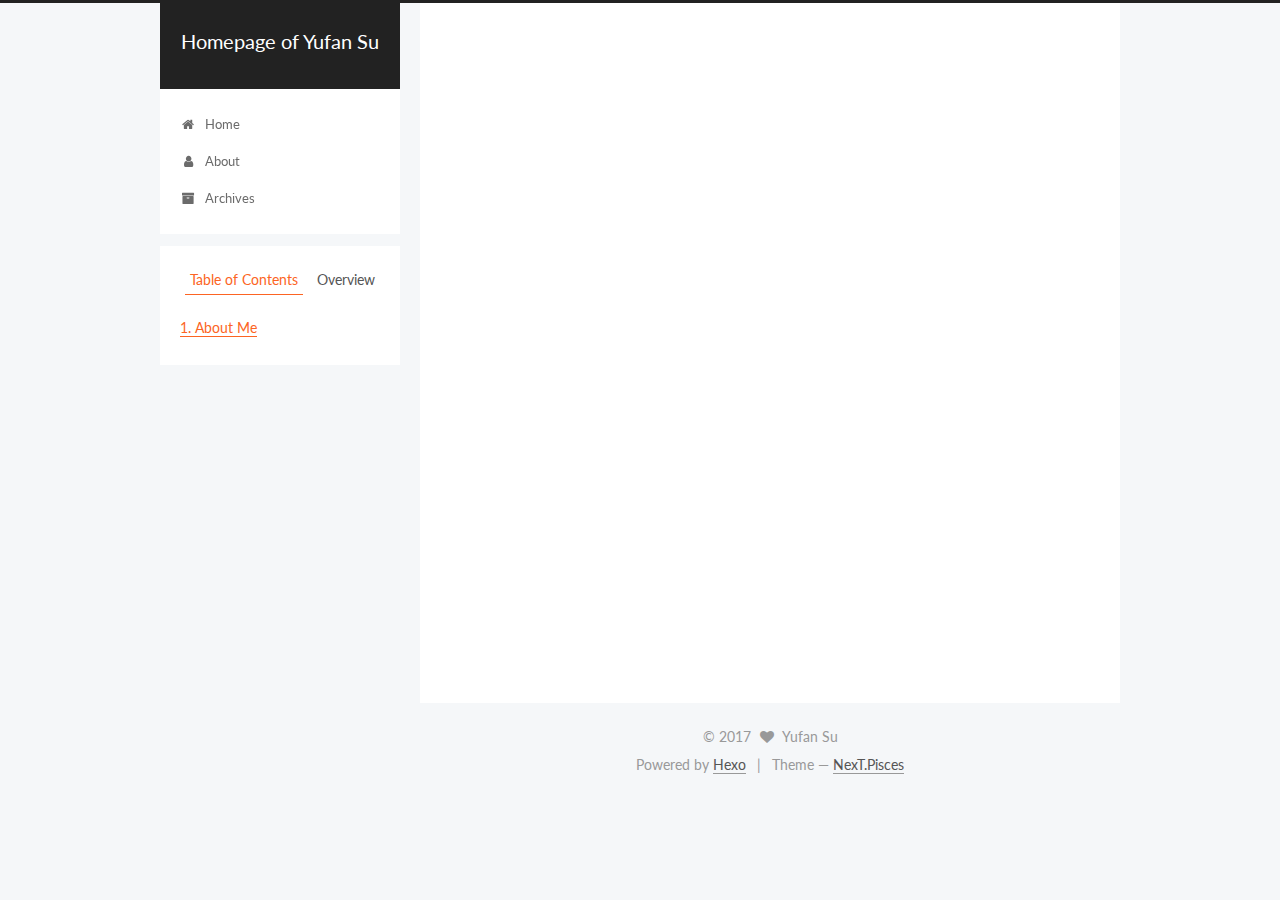
<file: 2017/08/12/AboutMe/index.html>
<!DOCTYPE html>



  


<html class="theme-next pisces use-motion" lang="en">
<head>
  <meta charset="UTF-8"/>
<meta http-equiv="X-UA-Compatible" content="IE=edge" />
<meta name="viewport" content="width=device-width, initial-scale=1, maximum-scale=1"/>
<meta name="theme-color" content="#222">









<meta http-equiv="Cache-Control" content="no-transform" />
<meta http-equiv="Cache-Control" content="no-siteapp" />















  
  
  <link href="/lib/fancybox/source/jquery.fancybox.css?v=2.1.5" rel="stylesheet" type="text/css" />




  
  
  
  

  
    
    
  

  

  

  

  

  
    
    
    <link href="//fonts.googleapis.com/css?family=Lato:300,300italic,400,400italic,700,700italic&subset=latin,latin-ext" rel="stylesheet" type="text/css">
  






<link href="/lib/font-awesome/css/font-awesome.min.css?v=4.6.2" rel="stylesheet" type="text/css" />

<link href="/css/main.css?v=5.1.2" rel="stylesheet" type="text/css" />


  <meta name="keywords" content="Personal Information," />








  <link rel="shortcut icon" type="image/x-icon" href="/favicon.ico?v=5.1.2" />






<meta name="description" content="About Me">
<meta name="keywords" content="Personal Information">
<meta property="og:type" content="article">
<meta property="og:title" content="AboutMe">
<meta property="og:url" content="http://yoursite.com/2017/08/12/AboutMe/index.html">
<meta property="og:site_name" content="Homepage of Yufan Su">
<meta property="og:description" content="About Me">
<meta property="og:locale" content="en">
<meta property="og:updated_time" content="2017-08-12T22:37:28.699Z">
<meta name="twitter:card" content="summary">
<meta name="twitter:title" content="AboutMe">
<meta name="twitter:description" content="About Me">



<script type="text/javascript" id="hexo.configurations">
  var NexT = window.NexT || {};
  var CONFIG = {
    root: '/',
    scheme: 'Pisces',
    sidebar: {"position":"left","display":"post","offset":12,"offset_float":12,"b2t":false,"scrollpercent":false,"onmobile":false},
    fancybox: true,
    tabs: true,
    motion: true,
    duoshuo: {
      userId: '0',
      author: 'Author'
    },
    algolia: {
      applicationID: '',
      apiKey: '',
      indexName: '',
      hits: {"per_page":10},
      labels: {"input_placeholder":"Search for Posts","hits_empty":"We didn't find any results for the search: ${query}","hits_stats":"${hits} results found in ${time} ms"}
    }
  };
</script>



  <link rel="canonical" href="http://yoursite.com/2017/08/12/AboutMe/"/>





  <title>AboutMe | Homepage of Yufan Su</title>
  




<script>
  (function(i,s,o,g,r,a,m){i['GoogleAnalyticsObject']=r;i[r]=i[r]||function(){
            (i[r].q=i[r].q||[]).push(arguments)},i[r].l=1*new Date();a=s.createElement(o),
          m=s.getElementsByTagName(o)[0];a.async=1;a.src=g;m.parentNode.insertBefore(a,m)
  })(window,document,'script','https://www.google-analytics.com/analytics.js','ga');
  ga('create', 'UA-104673000-1', 'auto');
  ga('send', 'pageview');
</script>





</head>

<body itemscope itemtype="http://schema.org/WebPage" lang="en">

  
  
    
  

  <div class="container sidebar-position-left page-post-detail ">
    <div class="headband"></div>

    <header id="header" class="header" itemscope itemtype="http://schema.org/WPHeader">
      <div class="header-inner"><div class="site-brand-wrapper">
  <div class="site-meta ">
    

    <div class="custom-logo-site-title">
      <a href="/"  class="brand" rel="start">
        <span class="logo-line-before"><i></i></span>
        <span class="site-title">Homepage of Yufan Su</span>
        <span class="logo-line-after"><i></i></span>
      </a>
    </div>
      
        <p class="site-subtitle"></p>
      
  </div>

  <div class="site-nav-toggle">
    <button>
      <span class="btn-bar"></span>
      <span class="btn-bar"></span>
      <span class="btn-bar"></span>
    </button>
  </div>
</div>

<nav class="site-nav">
  

  
    <ul id="menu" class="menu">
      
        
        <li class="menu-item menu-item-home">
          <a href="/" rel="section">
            
              <i class="menu-item-icon fa fa-fw fa-home"></i> <br />
            
            Home
          </a>
        </li>
      
        
        <li class="menu-item menu-item-about">
          <a href="/about/" rel="section">
            
              <i class="menu-item-icon fa fa-fw fa-user"></i> <br />
            
            About
          </a>
        </li>
      
        
        <li class="menu-item menu-item-archives">
          <a href="/archives/" rel="section">
            
              <i class="menu-item-icon fa fa-fw fa-archive"></i> <br />
            
            Archives
          </a>
        </li>
      

      
    </ul>
  

  
</nav>



 </div>
    </header>

    <main id="main" class="main">
      <div class="main-inner">
        <div class="content-wrap">
          <div id="content" class="content">
            

  <div id="posts" class="posts-expand">
    

  

  
  
  

  <article class="post post-type-normal" itemscope itemtype="http://schema.org/Article">
  
  
  
  <div class="post-block">
    <link itemprop="mainEntityOfPage" href="http://yoursite.com/2017/08/12/AboutMe/">

    <span hidden itemprop="author" itemscope itemtype="http://schema.org/Person">
      <meta itemprop="name" content="Yufan Su">
      <meta itemprop="description" content="">
      <meta itemprop="image" content="/images/avatar.gif">
    </span>

    <span hidden itemprop="publisher" itemscope itemtype="http://schema.org/Organization">
      <meta itemprop="name" content="Homepage of Yufan Su">
    </span>

    
      <header class="post-header">

        
        
          <h1 class="post-title" itemprop="name headline">AboutMe</h1>
        

        <div class="post-meta">
          <span class="post-time">
            
              <span class="post-meta-item-icon">
                <i class="fa fa-calendar-o"></i>
              </span>
              
                <span class="post-meta-item-text">Posted on</span>
              
              <time title="Post created" itemprop="dateCreated datePublished" datetime="2017-08-12T17:26:40-05:00">
                2017-08-12
              </time>
            

            

            
          </span>

          

          
            
          

          
          

          

          

          

        </div>
      </header>
    

    
    
    
    <div class="post-body" itemprop="articleBody">

      
      

      
        <h1 id="About-Me"><a href="#About-Me" class="headerlink" title="About Me"></a>About Me</h1>
      
    </div>
    
    
    

    

    

    

    <footer class="post-footer">
      
        <div class="post-tags">
          
            <a href="/tags/Personal-Information/" rel="tag"># Personal Information</a>
          
        </div>
      

      
      
      

      
        <div class="post-nav">
          <div class="post-nav-next post-nav-item">
            
          </div>

          <span class="post-nav-divider"></span>

          <div class="post-nav-prev post-nav-item">
            
              <a href="/2017/08/15/how-to-build-my-homepage/" rel="prev" title="How to Build Homepage">
                How to Build Homepage <i class="fa fa-chevron-right"></i>
              </a>
            
          </div>
        </div>
      

      
      
    </footer>
  </div>
  
  
  
  </article>



    <div class="post-spread">
      
    </div>
  </div>


          </div>
          


          
  <div class="comments" id="comments">
    
  </div>


        </div>
        
          
  
  <div class="sidebar-toggle">
    <div class="sidebar-toggle-line-wrap">
      <span class="sidebar-toggle-line sidebar-toggle-line-first"></span>
      <span class="sidebar-toggle-line sidebar-toggle-line-middle"></span>
      <span class="sidebar-toggle-line sidebar-toggle-line-last"></span>
    </div>
  </div>

  <aside id="sidebar" class="sidebar">
    
    <div class="sidebar-inner">

      

      
        <ul class="sidebar-nav motion-element">
          <li class="sidebar-nav-toc sidebar-nav-active" data-target="post-toc-wrap" >
            Table of Contents
          </li>
          <li class="sidebar-nav-overview" data-target="site-overview">
            Overview
          </li>
        </ul>
      

      <section class="site-overview sidebar-panel">
        <div class="site-author motion-element" itemprop="author" itemscope itemtype="http://schema.org/Person">
          <img class="site-author-image" itemprop="image"
               src="/images/avatar.gif"
               alt="Yufan Su" />
          <p class="site-author-name" itemprop="name">Yufan Su</p>
           
              <p class="site-description motion-element" itemprop="description">Welcome to my homepage! I am currently a senior student in Shanghai JiaoTong Univeristy.</p>
          
        </div>
        <nav class="site-state motion-element">

          
            <div class="site-state-item site-state-posts">
              <a href="/archives/">
                <span class="site-state-item-count">2</span>
                <span class="site-state-item-name">posts</span>
              </a>
            </div>
          

          

          
            
            
            <div class="site-state-item site-state-tags">
              
                <span class="site-state-item-count">1</span>
                <span class="site-state-item-name">tags</span>
              
            </div>
          

        </nav>

        

        <div class="links-of-author motion-element">
          
            
              <span class="links-of-author-item">
                <a href="https://github.com/suyufan" target="_blank" title="Github">
                  
                    <i class="fa fa-fw fa-globe"></i>
                  
                    
                      Github
                    
                </a>
              </span>
            
          
        </div>

        
        

        
        

        


      </section>

      
      <!--noindex-->
        <section class="post-toc-wrap motion-element sidebar-panel sidebar-panel-active">
          <div class="post-toc">

            
              
            

            
              <div class="post-toc-content"><ol class="nav"><li class="nav-item nav-level-1"><a class="nav-link" href="#About-Me"><span class="nav-number">1.</span> <span class="nav-text">About Me</span></a></li></ol></div>
            

          </div>
        </section>
      <!--/noindex-->
      

      

    </div>
  </aside>


        
      </div>
    </main>

    <footer id="footer" class="footer">
      <div class="footer-inner">
        <div class="copyright" >
  
  &copy; 
  <span itemprop="copyrightYear">2017</span>
  <span class="with-love">
    <i class="fa fa-heart"></i>
  </span>
  <span class="author" itemprop="copyrightHolder">Yufan Su</span>

  
</div>


  <div class="powered-by">
    Powered by <a class="theme-link" href="https://hexo.io">Hexo</a>
  </div>

  <span class="post-meta-divider">|</span>

  <div class="theme-info">
    Theme &mdash;
    <a class="theme-link" href="https://github.com/iissnan/hexo-theme-next">
      NexT.Pisces
    </a>
  </div>


        







        
      </div>
    </footer>

    
      <div class="back-to-top">
        <i class="fa fa-arrow-up"></i>
        
      </div>
    

  </div>

  

<script type="text/javascript">
  if (Object.prototype.toString.call(window.Promise) !== '[object Function]') {
    window.Promise = null;
  }
</script>









  












  
  <script type="text/javascript" src="/lib/jquery/index.js?v=2.1.3"></script>

  
  <script type="text/javascript" src="/lib/fastclick/lib/fastclick.min.js?v=1.0.6"></script>

  
  <script type="text/javascript" src="/lib/jquery_lazyload/jquery.lazyload.js?v=1.9.7"></script>

  
  <script type="text/javascript" src="/lib/velocity/velocity.min.js?v=1.2.1"></script>

  
  <script type="text/javascript" src="/lib/velocity/velocity.ui.min.js?v=1.2.1"></script>

  
  <script type="text/javascript" src="/lib/fancybox/source/jquery.fancybox.pack.js?v=2.1.5"></script>


  


  <script type="text/javascript" src="/js/src/utils.js?v=5.1.2"></script>

  <script type="text/javascript" src="/js/src/motion.js?v=5.1.2"></script>



  
  


  <script type="text/javascript" src="/js/src/affix.js?v=5.1.2"></script>

  <script type="text/javascript" src="/js/src/schemes/pisces.js?v=5.1.2"></script>



  
  <script type="text/javascript" src="/js/src/scrollspy.js?v=5.1.2"></script>
<script type="text/javascript" src="/js/src/post-details.js?v=5.1.2"></script>



  


  <script type="text/javascript" src="/js/src/bootstrap.js?v=5.1.2"></script>



  


  




	





  





  








  





  

  

  

  

  

  

</body>
</html>
</file>
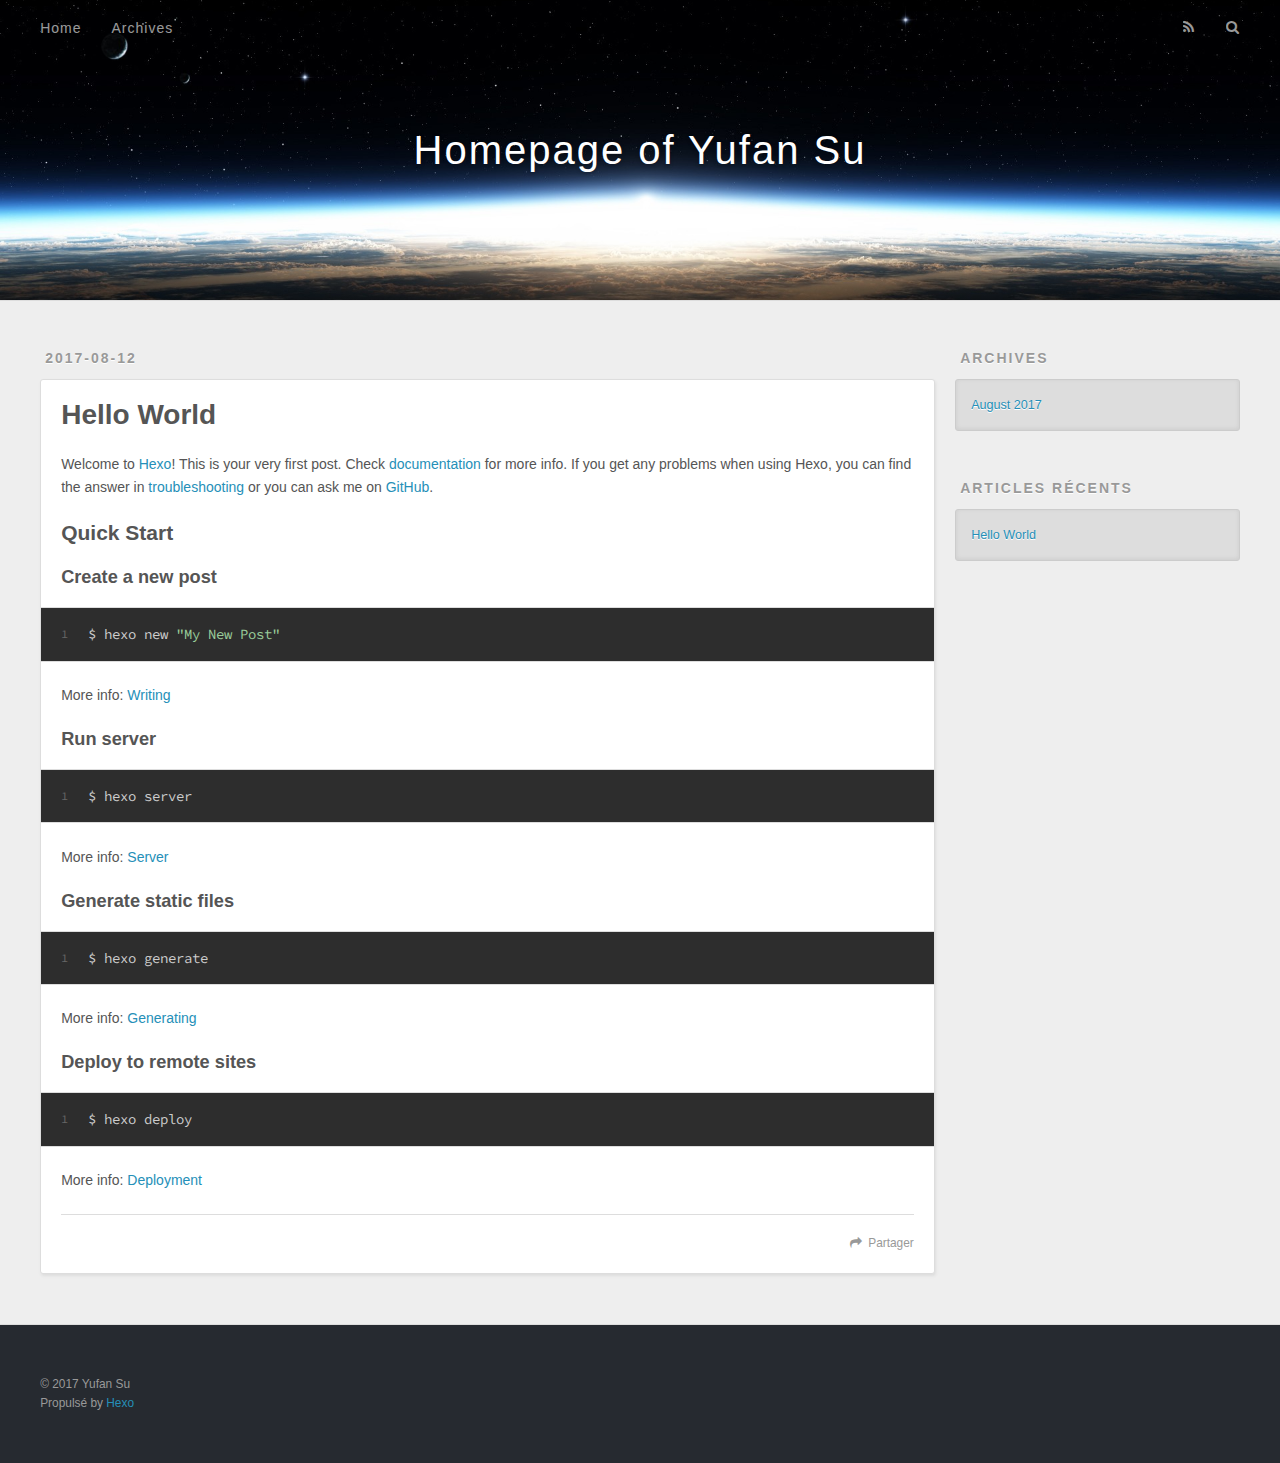
<file: 2017/08/12/hello-world/index.html>
<!DOCTYPE html>
<html>
<head>
  <meta charset="utf-8">
  
  <title>Hello World | Homepage of Yufan Su</title>
  <meta name="viewport" content="width=device-width, initial-scale=1, maximum-scale=1">
  <meta name="description" content="Welcome to Hexo! This is your very first post. Check documentation for more info. If you get any problems when using Hexo, you can find the answer in troubleshooting or you can ask me on GitHub. Quick">
<meta property="og:type" content="article">
<meta property="og:title" content="Hello World">
<meta property="og:url" content="http://yoursite.com/2017/08/12/hello-world/index.html">
<meta property="og:site_name" content="Homepage of Yufan Su">
<meta property="og:description" content="Welcome to Hexo! This is your very first post. Check documentation for more info. If you get any problems when using Hexo, you can find the answer in troubleshooting or you can ask me on GitHub. Quick">
<meta property="og:updated_time" content="2017-08-12T21:42:28.755Z">
<meta name="twitter:card" content="summary">
<meta name="twitter:title" content="Hello World">
<meta name="twitter:description" content="Welcome to Hexo! This is your very first post. Check documentation for more info. If you get any problems when using Hexo, you can find the answer in troubleshooting or you can ask me on GitHub. Quick">
  
    <link rel="alternate" href="/atom.xml" title="Homepage of Yufan Su" type="application/atom+xml">
  
  
    <link rel="icon" href="/favicon.png">
  
  
    <link href="//fonts.googleapis.com/css?family=Source+Code+Pro" rel="stylesheet" type="text/css">
  
  <link rel="stylesheet" href="/css/style.css">
  

</head>

<body>
  <div id="container">
    <div id="wrap">
      <header id="header">
  <div id="banner"></div>
  <div id="header-outer" class="outer">
    <div id="header-title" class="inner">
      <h1 id="logo-wrap">
        <a href="/" id="logo">Homepage of Yufan Su</a>
      </h1>
      
    </div>
    <div id="header-inner" class="inner">
      <nav id="main-nav">
        <a id="main-nav-toggle" class="nav-icon"></a>
        
          <a class="main-nav-link" href="/">Home</a>
        
          <a class="main-nav-link" href="/archives">Archives</a>
        
      </nav>
      <nav id="sub-nav">
        
          <a id="nav-rss-link" class="nav-icon" href="/atom.xml" title="Flux RSS"></a>
        
        <a id="nav-search-btn" class="nav-icon" title="Rechercher"></a>
      </nav>
      <div id="search-form-wrap">
        <form action="//google.com/search" method="get" accept-charset="UTF-8" class="search-form"><input type="search" name="q" class="search-form-input" placeholder="Search"><button type="submit" class="search-form-submit">&#xF002;</button><input type="hidden" name="sitesearch" value="http://yoursite.com"></form>
      </div>
    </div>
  </div>
</header>
      <div class="outer">
        <section id="main"><article id="post-hello-world" class="article article-type-post" itemscope itemprop="blogPost">
  <div class="article-meta">
    <a href="/2017/08/12/hello-world/" class="article-date">
  <time datetime="2017-08-12T21:42:28.755Z" itemprop="datePublished">2017-08-12</time>
</a>
    
  </div>
  <div class="article-inner">
    
    
      <header class="article-header">
        
  
    <h1 class="article-title" itemprop="name">
      Hello World
    </h1>
  

      </header>
    
    <div class="article-entry" itemprop="articleBody">
      
        <p>Welcome to <a href="https://hexo.io/" target="_blank" rel="external">Hexo</a>! This is your very first post. Check <a href="https://hexo.io/docs/" target="_blank" rel="external">documentation</a> for more info. If you get any problems when using Hexo, you can find the answer in <a href="https://hexo.io/docs/troubleshooting.html" target="_blank" rel="external">troubleshooting</a> or you can ask me on <a href="https://github.com/hexojs/hexo/issues" target="_blank" rel="external">GitHub</a>.</p>
<h2 id="Quick-Start"><a href="#Quick-Start" class="headerlink" title="Quick Start"></a>Quick Start</h2><h3 id="Create-a-new-post"><a href="#Create-a-new-post" class="headerlink" title="Create a new post"></a>Create a new post</h3><figure class="highlight bash"><table><tr><td class="gutter"><pre><div class="line">1</div></pre></td><td class="code"><pre><div class="line">$ hexo new <span class="string">"My New Post"</span></div></pre></td></tr></table></figure>
<p>More info: <a href="https://hexo.io/docs/writing.html" target="_blank" rel="external">Writing</a></p>
<h3 id="Run-server"><a href="#Run-server" class="headerlink" title="Run server"></a>Run server</h3><figure class="highlight bash"><table><tr><td class="gutter"><pre><div class="line">1</div></pre></td><td class="code"><pre><div class="line">$ hexo server</div></pre></td></tr></table></figure>
<p>More info: <a href="https://hexo.io/docs/server.html" target="_blank" rel="external">Server</a></p>
<h3 id="Generate-static-files"><a href="#Generate-static-files" class="headerlink" title="Generate static files"></a>Generate static files</h3><figure class="highlight bash"><table><tr><td class="gutter"><pre><div class="line">1</div></pre></td><td class="code"><pre><div class="line">$ hexo generate</div></pre></td></tr></table></figure>
<p>More info: <a href="https://hexo.io/docs/generating.html" target="_blank" rel="external">Generating</a></p>
<h3 id="Deploy-to-remote-sites"><a href="#Deploy-to-remote-sites" class="headerlink" title="Deploy to remote sites"></a>Deploy to remote sites</h3><figure class="highlight bash"><table><tr><td class="gutter"><pre><div class="line">1</div></pre></td><td class="code"><pre><div class="line">$ hexo deploy</div></pre></td></tr></table></figure>
<p>More info: <a href="https://hexo.io/docs/deployment.html" target="_blank" rel="external">Deployment</a></p>

      
    </div>
    <footer class="article-footer">
      <a data-url="http://yoursite.com/2017/08/12/hello-world/" data-id="cj69vcdna0000fdg83q2s424u" class="article-share-link">Partager</a>
      
      
    </footer>
  </div>
  
    
  
</article>

</section>
        
          <aside id="sidebar">
  
    

  
    

  
    
  
    
  <div class="widget-wrap">
    <h3 class="widget-title">Archives</h3>
    <div class="widget">
      <ul class="archive-list"><li class="archive-list-item"><a class="archive-list-link" href="/archives/2017/08/">August 2017</a></li></ul>
    </div>
  </div>


  
    
  <div class="widget-wrap">
    <h3 class="widget-title">Articles récents</h3>
    <div class="widget">
      <ul>
        
          <li>
            <a href="/2017/08/12/hello-world/">Hello World</a>
          </li>
        
      </ul>
    </div>
  </div>

  
</aside>
        
      </div>
      <footer id="footer">
  
  <div class="outer">
    <div id="footer-info" class="inner">
      &copy; 2017 Yufan Su<br>
      Propulsé by <a href="http://hexo.io/" target="_blank">Hexo</a>
    </div>
  </div>
</footer>
    </div>
    <nav id="mobile-nav">
  
    <a href="/" class="mobile-nav-link">Home</a>
  
    <a href="/archives" class="mobile-nav-link">Archives</a>
  
</nav>
    

<script src="//ajax.googleapis.com/ajax/libs/jquery/2.0.3/jquery.min.js"></script>


  <link rel="stylesheet" href="/fancybox/jquery.fancybox.css">
  <script src="/fancybox/jquery.fancybox.pack.js"></script>


<script src="/js/script.js"></script>

  </div>
</body>
</html>
</file>
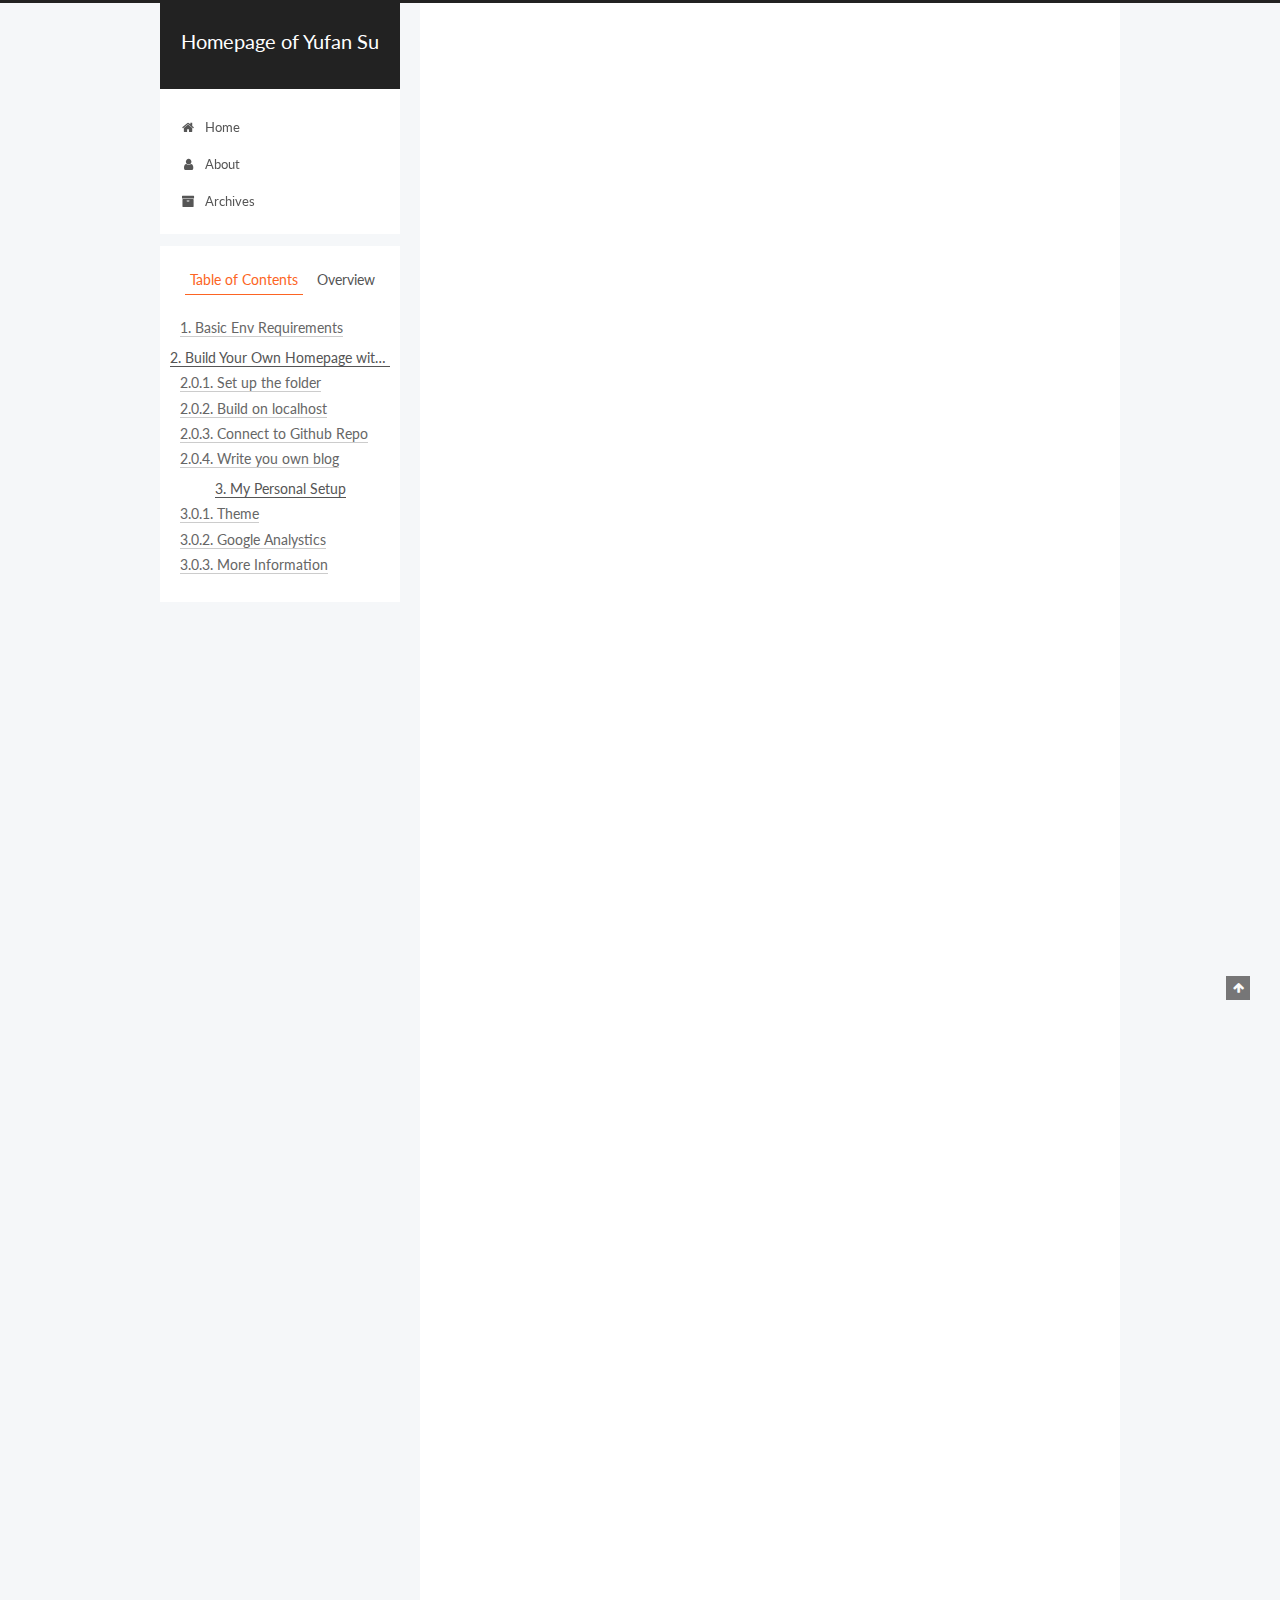
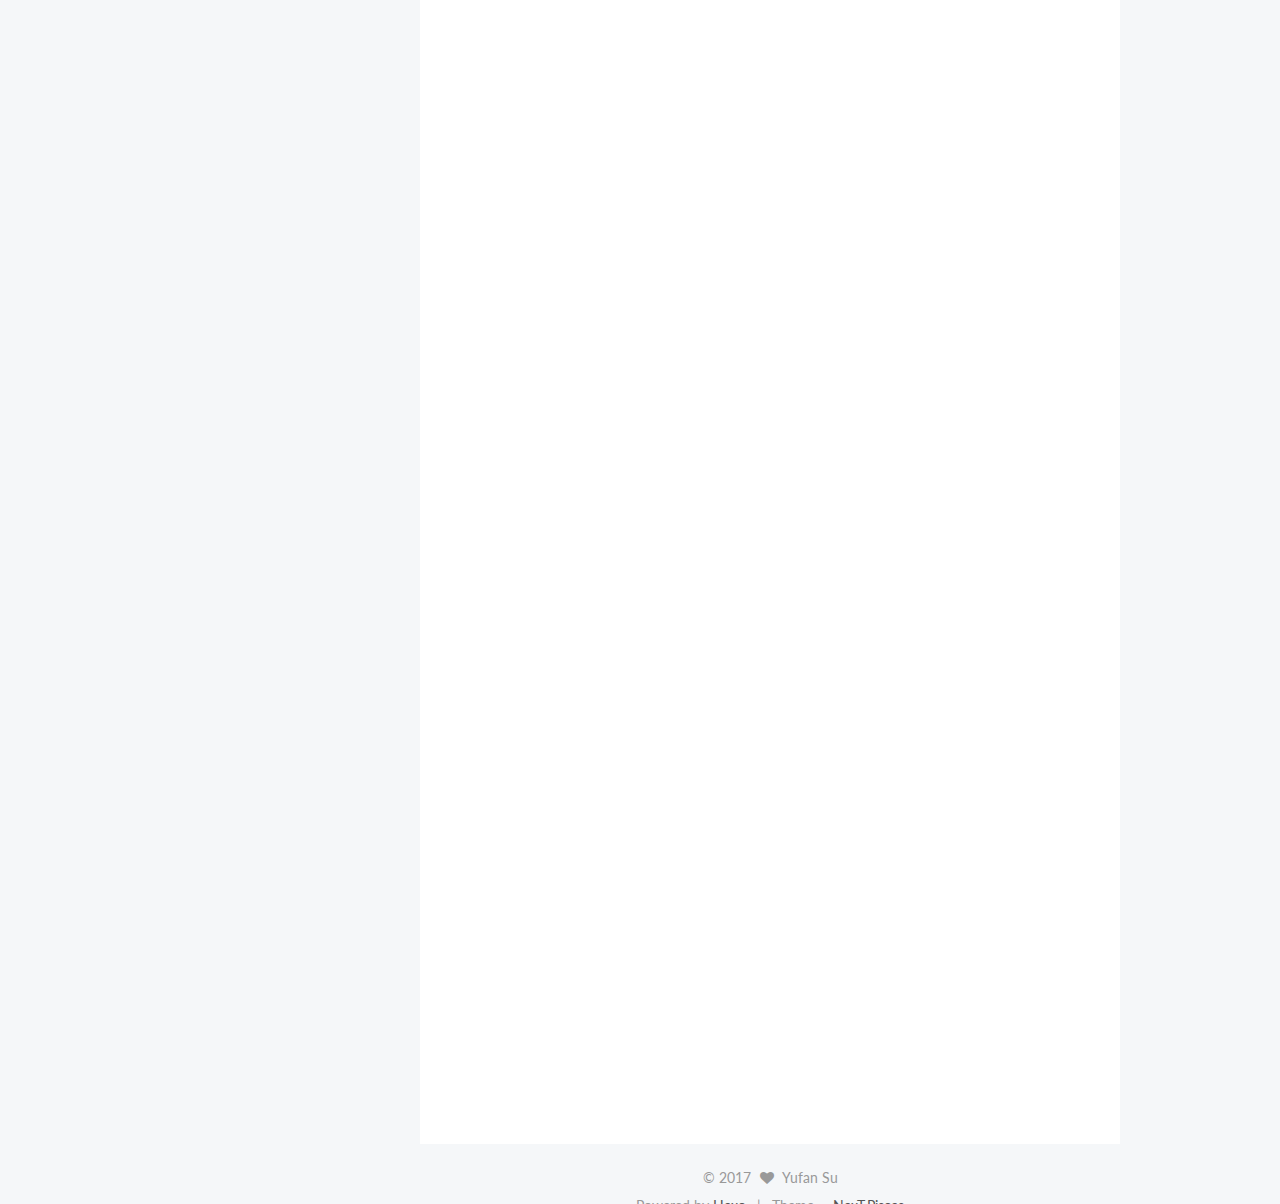
<file: 2017/08/15/how-to-build-my-homepage/index.html>
<!DOCTYPE html>



  


<html class="theme-next pisces use-motion" lang="en">
<head>
  <meta charset="UTF-8"/>
<meta http-equiv="X-UA-Compatible" content="IE=edge" />
<meta name="viewport" content="width=device-width, initial-scale=1, maximum-scale=1"/>
<meta name="theme-color" content="#222">









<meta http-equiv="Cache-Control" content="no-transform" />
<meta http-equiv="Cache-Control" content="no-siteapp" />















  
  
  <link href="/lib/fancybox/source/jquery.fancybox.css?v=2.1.5" rel="stylesheet" type="text/css" />




  
  
  
  

  
    
    
  

  

  

  

  

  
    
    
    <link href="//fonts.googleapis.com/css?family=Lato:300,300italic,400,400italic,700,700italic&subset=latin,latin-ext" rel="stylesheet" type="text/css">
  






<link href="/lib/font-awesome/css/font-awesome.min.css?v=4.6.2" rel="stylesheet" type="text/css" />

<link href="/css/main.css?v=5.1.2" rel="stylesheet" type="text/css" />


  <meta name="keywords" content="Hexo, NexT" />








  <link rel="shortcut icon" type="image/x-icon" href="/favicon.ico?v=5.1.2" />






<meta name="description" content="Basic Env Requirements Github Account Git Node.js Hexo  Install Git Windows: Download and Install git Linux (Ubuntu): $ sudo apt-get install git    使用Windows的用户可以通过git中自带的git bash执行以下适用与linux系统的命令。  I">
<meta property="og:type" content="article">
<meta property="og:title" content="How to Build Homepage">
<meta property="og:url" content="http://yoursite.com/2017/08/15/how-to-build-my-homepage/index.html">
<meta property="og:site_name" content="Homepage of Yufan Su">
<meta property="og:description" content="Basic Env Requirements Github Account Git Node.js Hexo  Install Git Windows: Download and Install git Linux (Ubuntu): $ sudo apt-get install git    使用Windows的用户可以通过git中自带的git bash执行以下适用与linux系统的命令。  I">
<meta property="og:locale" content="en">
<meta property="og:updated_time" content="2017-08-16T15:31:49.877Z">
<meta name="twitter:card" content="summary">
<meta name="twitter:title" content="How to Build Homepage">
<meta name="twitter:description" content="Basic Env Requirements Github Account Git Node.js Hexo  Install Git Windows: Download and Install git Linux (Ubuntu): $ sudo apt-get install git    使用Windows的用户可以通过git中自带的git bash执行以下适用与linux系统的命令。  I">



<script type="text/javascript" id="hexo.configurations">
  var NexT = window.NexT || {};
  var CONFIG = {
    root: '/',
    scheme: 'Pisces',
    sidebar: {"position":"left","display":"post","offset":12,"offset_float":12,"b2t":false,"scrollpercent":false,"onmobile":false},
    fancybox: true,
    tabs: true,
    motion: true,
    duoshuo: {
      userId: '0',
      author: 'Author'
    },
    algolia: {
      applicationID: '',
      apiKey: '',
      indexName: '',
      hits: {"per_page":10},
      labels: {"input_placeholder":"Search for Posts","hits_empty":"We didn't find any results for the search: ${query}","hits_stats":"${hits} results found in ${time} ms"}
    }
  };
</script>



  <link rel="canonical" href="http://yoursite.com/2017/08/15/how-to-build-my-homepage/"/>





  <title>How to Build Homepage | Homepage of Yufan Su</title>
  




<script>
  (function(i,s,o,g,r,a,m){i['GoogleAnalyticsObject']=r;i[r]=i[r]||function(){
            (i[r].q=i[r].q||[]).push(arguments)},i[r].l=1*new Date();a=s.createElement(o),
          m=s.getElementsByTagName(o)[0];a.async=1;a.src=g;m.parentNode.insertBefore(a,m)
  })(window,document,'script','https://www.google-analytics.com/analytics.js','ga');
  ga('create', 'UA-104673000-1', 'auto');
  ga('send', 'pageview');
</script>





</head>

<body itemscope itemtype="http://schema.org/WebPage" lang="en">

  
  
    
  

  <div class="container sidebar-position-left page-post-detail ">
    <div class="headband"></div>

    <header id="header" class="header" itemscope itemtype="http://schema.org/WPHeader">
      <div class="header-inner"><div class="site-brand-wrapper">
  <div class="site-meta ">
    

    <div class="custom-logo-site-title">
      <a href="/"  class="brand" rel="start">
        <span class="logo-line-before"><i></i></span>
        <span class="site-title">Homepage of Yufan Su</span>
        <span class="logo-line-after"><i></i></span>
      </a>
    </div>
      
        <p class="site-subtitle"></p>
      
  </div>

  <div class="site-nav-toggle">
    <button>
      <span class="btn-bar"></span>
      <span class="btn-bar"></span>
      <span class="btn-bar"></span>
    </button>
  </div>
</div>

<nav class="site-nav">
  

  
    <ul id="menu" class="menu">
      
        
        <li class="menu-item menu-item-home">
          <a href="/" rel="section">
            
              <i class="menu-item-icon fa fa-fw fa-home"></i> <br />
            
            Home
          </a>
        </li>
      
        
        <li class="menu-item menu-item-about">
          <a href="/about/" rel="section">
            
              <i class="menu-item-icon fa fa-fw fa-user"></i> <br />
            
            About
          </a>
        </li>
      
        
        <li class="menu-item menu-item-archives">
          <a href="/archives/" rel="section">
            
              <i class="menu-item-icon fa fa-fw fa-archive"></i> <br />
            
            Archives
          </a>
        </li>
      

      
    </ul>
  

  
</nav>



 </div>
    </header>

    <main id="main" class="main">
      <div class="main-inner">
        <div class="content-wrap">
          <div id="content" class="content">
            

  <div id="posts" class="posts-expand">
    

  

  
  
  

  <article class="post post-type-normal" itemscope itemtype="http://schema.org/Article">
  
  
  
  <div class="post-block">
    <link itemprop="mainEntityOfPage" href="http://yoursite.com/2017/08/15/how-to-build-my-homepage/">

    <span hidden itemprop="author" itemscope itemtype="http://schema.org/Person">
      <meta itemprop="name" content="Yufan Su">
      <meta itemprop="description" content="">
      <meta itemprop="image" content="/images/avatar.gif">
    </span>

    <span hidden itemprop="publisher" itemscope itemtype="http://schema.org/Organization">
      <meta itemprop="name" content="Homepage of Yufan Su">
    </span>

    
      <header class="post-header">

        
        
          <h1 class="post-title" itemprop="name headline">How to Build Homepage</h1>
        

        <div class="post-meta">
          <span class="post-time">
            
              <span class="post-meta-item-icon">
                <i class="fa fa-calendar-o"></i>
              </span>
              
                <span class="post-meta-item-text">Posted on</span>
              
              <time title="Post created" itemprop="dateCreated datePublished" datetime="2017-08-15T15:27:33-05:00">
                2017-08-15
              </time>
            

            

            
          </span>

          

          
            
          

          
          

          

          

          

        </div>
      </header>
    

    
    
    
    <div class="post-body" itemprop="articleBody">

      
      

      
        <h1 id="Basic-Env-Requirements"><a href="#Basic-Env-Requirements" class="headerlink" title="Basic Env Requirements"></a>Basic Env Requirements</h1><ul>
<li><a href="https://github.com" target="_blank" rel="external">Github Account</a></li>
<li><a href="https://git-scm.com/" target="_blank" rel="external">Git</a></li>
<li><a href="https://nodejs.org/en/" target="_blank" rel="external">Node.js</a></li>
<li><a href="https://hexo.io/zh-cn/docs/index.html" target="_blank" rel="external">Hexo</a></li>
</ul>
<h3 id="Install-Git"><a href="#Install-Git" class="headerlink" title="Install Git"></a>Install Git</h3><ul>
<li>Windows: <a href="https://git-scm.com/download/win" target="_blank" rel="external">Download</a> and Install git</li>
<li>Linux (Ubuntu): <code>$ sudo apt-get install git</code></li>
</ul>
<hr>
<blockquote>
<p>使用Windows的用户可以通过git中自带的git bash执行以下适用与linux系统的命令。</p>
</blockquote>
<h3 id="Install-Node-js"><a href="#Install-Node-js" class="headerlink" title="Install Node.js"></a>Install Node.js</h3><ul>
<li>Windows: <a href="https://nodejs.org/en/download/" target="_blank" rel="external">Download</a> and Install Node.js</li>
<li>Linux (Ubuntu):<ul>
<li><code>$ wget -qO- https://raw.github.com/creationix/nvm/master/install.sh | sh</code></li>
<li>Restart the terminal</li>
<li><code>$ nvm install stable</code></li>
</ul>
</li>
</ul>
<h3 id="Install-Hexo"><a href="#Install-Hexo" class="headerlink" title="Install Hexo"></a>Install Hexo</h3><ul>
<li><code>$ npm install -g hexo-cli</code></li>
</ul>
<h3 id="Get-Your-Github-Account-and-Repo"><a href="#Get-Your-Github-Account-and-Repo" class="headerlink" title="Get Your Github Account and Repo"></a>Get Your Github Account and Repo</h3><ol>
<li>Sign up for Github</li>
<li>Create a new reposity</li>
<li>Set the repo name to {username}.github.io</li>
</ol>
<h1 id="Build-Your-Own-Homepage-with-Hexo"><a href="#Build-Your-Own-Homepage-with-Hexo" class="headerlink" title="Build Your Own Homepage with Hexo"></a>Build Your Own Homepage with Hexo</h1><h3 id="Set-up-the-folder"><a href="#Set-up-the-folder" class="headerlink" title="Set up the folder"></a>Set up the folder</h3><ul>
<li><code>$ hexo init &lt;folder-name&gt;</code></li>
<li><code>$ cd &lt;folder-name&gt;</code></li>
<li><code>$ npm install</code></li>
</ul>
<h3 id="Build-on-localhost"><a href="#Build-on-localhost" class="headerlink" title="Build on localhost"></a>Build on localhost</h3><ul>
<li><code>hexo generate</code></li>
<li><code>hexo server</code></li>
<li>view it on <a href="http://localhost:4000/" target="_blank" rel="external">http://localhost:4000/</a></li>
<li>Now you can see the website generated from templates in Hexo.</li>
</ul>
<h3 id="Connect-to-Github-Repo"><a href="#Connect-to-Github-Repo" class="headerlink" title="Connect to Github Repo"></a>Connect to Github Repo</h3><ul>
<li>create a folder called <code>.deploy</code></li>
<li>clone the repo to it, <code>$ git clone https://github.com/{username}/{username}.github.io.git</code></li>
<li><p>create a shell script to deploy the website</p>
<figure class="highlight sh"><table><tr><td class="gutter"><pre><div class="line">1</div><div class="line">2</div><div class="line">3</div><div class="line">4</div><div class="line">5</div><div class="line">6</div><div class="line">7</div><div class="line">8</div><div class="line">9</div></pre></td><td class="code"><pre><div class="line">hexo clean</div><div class="line">hexo g</div><div class="line">cp -R public/* .deploy/&#123;username&#125;.github.io</div><div class="line"><span class="built_in">cd</span> .deploy/&#123;username&#125;.github.io/</div><div class="line">git add .</div><div class="line">git commit -m <span class="string">"update homepage"</span></div><div class="line">git push origin master</div><div class="line"><span class="built_in">cd</span> ..</div><div class="line"><span class="built_in">cd</span> ..</div></pre></td></tr></table></figure>
</li>
<li><p>change mode of deploy.sh, <code>$ chmod +x deploy.sh</code></p>
</li>
<li>Now view the result on your website, {username}.github.io</li>
</ul>
<h3 id="Write-you-own-blog"><a href="#Write-you-own-blog" class="headerlink" title="Write you own blog"></a>Write you own blog</h3><ul>
<li>Create a new post, <code>$ hexo new [layout] &lt;title&gt;</code></li>
<li>Edit the markdown filr in <code>/source/_posts/&lt;title.md&gt;</code></li>
</ul>
<h1 id="My-Personal-Setup"><a href="#My-Personal-Setup" class="headerlink" title="My Personal Setup"></a>My Personal Setup</h1><h3 id="Theme"><a href="#Theme" class="headerlink" title="Theme"></a>Theme</h3><ul>
<li><a href="http://theme-next.iissnan.com/getting-started.html" target="_blank" rel="external">Next</a></li>
<li>Schema: pisces</li>
</ul>
<h3 id="Google-Analystics"><a href="#Google-Analystics" class="headerlink" title="Google Analystics"></a>Google Analystics</h3><ul>
<li><a href="https://analytics.google.com/" target="_blank" rel="external">Register</a> your account</li>
<li>Get a Tracking ID: UA-<strong><strong>*</strong></strong>-*</li>
<li>Set google_analytics in next/_config.yml</li>
</ul>
<h3 id="More-Information"><a href="#More-Information" class="headerlink" title="More Information"></a>More Information</h3><ul>
<li><a href="https://hexo.io/zh-cn/docs/" target="_blank" rel="external">Hexo doc</a></li>
<li><a href="http://theme-next.iissnan.com/" target="_blank" rel="external">Next Theme</a></li>
</ul>

      
    </div>
    
    
    

    

    

    

    <footer class="post-footer">
      

      
      
      

      
        <div class="post-nav">
          <div class="post-nav-next post-nav-item">
            
              <a href="/2017/08/12/AboutMe/" rel="next" title="AboutMe">
                <i class="fa fa-chevron-left"></i> AboutMe
              </a>
            
          </div>

          <span class="post-nav-divider"></span>

          <div class="post-nav-prev post-nav-item">
            
          </div>
        </div>
      

      
      
    </footer>
  </div>
  
  
  
  </article>



    <div class="post-spread">
      
    </div>
  </div>


          </div>
          


          
  <div class="comments" id="comments">
    
  </div>


        </div>
        
          
  
  <div class="sidebar-toggle">
    <div class="sidebar-toggle-line-wrap">
      <span class="sidebar-toggle-line sidebar-toggle-line-first"></span>
      <span class="sidebar-toggle-line sidebar-toggle-line-middle"></span>
      <span class="sidebar-toggle-line sidebar-toggle-line-last"></span>
    </div>
  </div>

  <aside id="sidebar" class="sidebar">
    
    <div class="sidebar-inner">

      

      
        <ul class="sidebar-nav motion-element">
          <li class="sidebar-nav-toc sidebar-nav-active" data-target="post-toc-wrap" >
            Table of Contents
          </li>
          <li class="sidebar-nav-overview" data-target="site-overview">
            Overview
          </li>
        </ul>
      

      <section class="site-overview sidebar-panel">
        <div class="site-author motion-element" itemprop="author" itemscope itemtype="http://schema.org/Person">
          <img class="site-author-image" itemprop="image"
               src="/images/avatar.gif"
               alt="Yufan Su" />
          <p class="site-author-name" itemprop="name">Yufan Su</p>
           
              <p class="site-description motion-element" itemprop="description">Welcome to my homepage! I am currently a senior student in Shanghai JiaoTong Univeristy.</p>
          
        </div>
        <nav class="site-state motion-element">

          
            <div class="site-state-item site-state-posts">
              <a href="/archives/">
                <span class="site-state-item-count">2</span>
                <span class="site-state-item-name">posts</span>
              </a>
            </div>
          

          

          
            
            
            <div class="site-state-item site-state-tags">
              
                <span class="site-state-item-count">1</span>
                <span class="site-state-item-name">tags</span>
              
            </div>
          

        </nav>

        

        <div class="links-of-author motion-element">
          
            
              <span class="links-of-author-item">
                <a href="https://github.com/suyufan" target="_blank" title="Github">
                  
                    <i class="fa fa-fw fa-globe"></i>
                  
                    
                      Github
                    
                </a>
              </span>
            
          
        </div>

        
        

        
        

        


      </section>

      
      <!--noindex-->
        <section class="post-toc-wrap motion-element sidebar-panel sidebar-panel-active">
          <div class="post-toc">

            
              
            

            
              <div class="post-toc-content"><ol class="nav"><li class="nav-item nav-level-1"><a class="nav-link" href="#Basic-Env-Requirements"><span class="nav-number">1.</span> <span class="nav-text">Basic Env Requirements</span></a><ol class="nav-child"><li class="nav-item nav-level-3"><a class="nav-link" href="#Install-Git"><span class="nav-number">1.0.1.</span> <span class="nav-text">Install Git</span></a></li><li class="nav-item nav-level-3"><a class="nav-link" href="#Install-Node-js"><span class="nav-number">1.0.2.</span> <span class="nav-text">Install Node.js</span></a></li><li class="nav-item nav-level-3"><a class="nav-link" href="#Install-Hexo"><span class="nav-number">1.0.3.</span> <span class="nav-text">Install Hexo</span></a></li><li class="nav-item nav-level-3"><a class="nav-link" href="#Get-Your-Github-Account-and-Repo"><span class="nav-number">1.0.4.</span> <span class="nav-text">Get Your Github Account and Repo</span></a></li></ol></li></ol></li><li class="nav-item nav-level-1"><a class="nav-link" href="#Build-Your-Own-Homepage-with-Hexo"><span class="nav-number">2.</span> <span class="nav-text">Build Your Own Homepage with Hexo</span></a><ol class="nav-child"><li class="nav-item nav-level-3"><a class="nav-link" href="#Set-up-the-folder"><span class="nav-number">2.0.1.</span> <span class="nav-text">Set up the folder</span></a></li><li class="nav-item nav-level-3"><a class="nav-link" href="#Build-on-localhost"><span class="nav-number">2.0.2.</span> <span class="nav-text">Build on localhost</span></a></li><li class="nav-item nav-level-3"><a class="nav-link" href="#Connect-to-Github-Repo"><span class="nav-number">2.0.3.</span> <span class="nav-text">Connect to Github Repo</span></a></li><li class="nav-item nav-level-3"><a class="nav-link" href="#Write-you-own-blog"><span class="nav-number">2.0.4.</span> <span class="nav-text">Write you own blog</span></a></li></ol></li></ol></li><li class="nav-item nav-level-1"><a class="nav-link" href="#My-Personal-Setup"><span class="nav-number">3.</span> <span class="nav-text">My Personal Setup</span></a><ol class="nav-child"><li class="nav-item nav-level-3"><a class="nav-link" href="#Theme"><span class="nav-number">3.0.1.</span> <span class="nav-text">Theme</span></a></li><li class="nav-item nav-level-3"><a class="nav-link" href="#Google-Analystics"><span class="nav-number">3.0.2.</span> <span class="nav-text">Google Analystics</span></a></li><li class="nav-item nav-level-3"><a class="nav-link" href="#More-Information"><span class="nav-number">3.0.3.</span> <span class="nav-text">More Information</span></a></li></ol></li></ol></li></ol></div>
            

          </div>
        </section>
      <!--/noindex-->
      

      

    </div>
  </aside>


        
      </div>
    </main>

    <footer id="footer" class="footer">
      <div class="footer-inner">
        <div class="copyright" >
  
  &copy; 
  <span itemprop="copyrightYear">2017</span>
  <span class="with-love">
    <i class="fa fa-heart"></i>
  </span>
  <span class="author" itemprop="copyrightHolder">Yufan Su</span>

  
</div>


  <div class="powered-by">
    Powered by <a class="theme-link" href="https://hexo.io">Hexo</a>
  </div>

  <span class="post-meta-divider">|</span>

  <div class="theme-info">
    Theme &mdash;
    <a class="theme-link" href="https://github.com/iissnan/hexo-theme-next">
      NexT.Pisces
    </a>
  </div>


        







        
      </div>
    </footer>

    
      <div class="back-to-top">
        <i class="fa fa-arrow-up"></i>
        
      </div>
    

  </div>

  

<script type="text/javascript">
  if (Object.prototype.toString.call(window.Promise) !== '[object Function]') {
    window.Promise = null;
  }
</script>









  












  
  <script type="text/javascript" src="/lib/jquery/index.js?v=2.1.3"></script>

  
  <script type="text/javascript" src="/lib/fastclick/lib/fastclick.min.js?v=1.0.6"></script>

  
  <script type="text/javascript" src="/lib/jquery_lazyload/jquery.lazyload.js?v=1.9.7"></script>

  
  <script type="text/javascript" src="/lib/velocity/velocity.min.js?v=1.2.1"></script>

  
  <script type="text/javascript" src="/lib/velocity/velocity.ui.min.js?v=1.2.1"></script>

  
  <script type="text/javascript" src="/lib/fancybox/source/jquery.fancybox.pack.js?v=2.1.5"></script>


  


  <script type="text/javascript" src="/js/src/utils.js?v=5.1.2"></script>

  <script type="text/javascript" src="/js/src/motion.js?v=5.1.2"></script>



  
  


  <script type="text/javascript" src="/js/src/affix.js?v=5.1.2"></script>

  <script type="text/javascript" src="/js/src/schemes/pisces.js?v=5.1.2"></script>



  
  <script type="text/javascript" src="/js/src/scrollspy.js?v=5.1.2"></script>
<script type="text/javascript" src="/js/src/post-details.js?v=5.1.2"></script>



  


  <script type="text/javascript" src="/js/src/bootstrap.js?v=5.1.2"></script>



  


  




	





  





  








  





  

  

  

  

  

  

</body>
</html>
</file>
<file: css/style.css>
body {
  width: 100%;
}
body:before,
body:after {
  content: "";
  display: table;
}
body:after {
  clear: both;
}
html,
body,
div,
span,
applet,
object,
iframe,
h1,
h2,
h3,
h4,
h5,
h6,
p,
blockquote,
pre,
a,
abbr,
acronym,
address,
big,
cite,
code,
del,
dfn,
em,
img,
ins,
kbd,
q,
s,
samp,
small,
strike,
strong,
sub,
sup,
tt,
var,
dl,
dt,
dd,
ol,
ul,
li,
fieldset,
form,
label,
legend,
table,
caption,
tbody,
tfoot,
thead,
tr,
th,
td {
  margin: 0;
  padding: 0;
  border: 0;
  outline: 0;
  font-weight: inherit;
  font-style: inherit;
  font-family: inherit;
  font-size: 100%;
  vertical-align: baseline;
}
body {
  line-height: 1;
  color: #000;
  background: #fff;
}
ol,
ul {
  list-style: none;
}
table {
  border-collapse: separate;
  border-spacing: 0;
  vertical-align: middle;
}
caption,
th,
td {
  text-align: left;
  font-weight: normal;
  vertical-align: middle;
}
a img {
  border: none;
}
input,
button {
  margin: 0;
  padding: 0;
}
input::-moz-focus-inner,
button::-moz-focus-inner {
  border: 0;
  padding: 0;
}
@font-face {
  font-family: FontAwesome;
  font-style: normal;
  font-weight: normal;
  src: url("fonts/fontawesome-webfont.eot?v=#4.0.3");
  src: url("fonts/fontawesome-webfont.eot?#iefix&v=#4.0.3") format("embedded-opentype"), url("fonts/fontawesome-webfont.woff?v=#4.0.3") format("woff"), url("fonts/fontawesome-webfont.ttf?v=#4.0.3") format("truetype"), url("fonts/fontawesome-webfont.svg#fontawesomeregular?v=#4.0.3") format("svg");
}
html,
body,
#container {
  height: 100%;
}
body {
  background: #eee;
  font: 14px "Helvetica Neue", Helvetica, Arial, sans-serif;
  -webkit-text-size-adjust: 100%;
}
.outer {
  max-width: 1220px;
  margin: 0 auto;
  padding: 0 20px;
}
.outer:before,
.outer:after {
  content: "";
  display: table;
}
.outer:after {
  clear: both;
}
.inner {
  display: inline;
  float: left;
  width: 98.33333333333333%;
  margin: 0 0.833333333333333%;
}
.left,
.alignleft {
  float: left;
}
.right,
.alignright {
  float: right;
}
.clear {
  clear: both;
}
#container {
  position: relative;
}
.mobile-nav-on {
  overflow: hidden;
}
#wrap {
  height: 100%;
  width: 100%;
  position: absolute;
  top: 0;
  left: 0;
  -webkit-transition: 0.2s ease-out;
  -moz-transition: 0.2s ease-out;
  -ms-transition: 0.2s ease-out;
  transition: 0.2s ease-out;
  z-index: 1;
  background: #eee;
}
.mobile-nav-on #wrap {
  left: 280px;
}
@media screen and (min-width: 768px) {
  #main {
    display: inline;
    float: left;
    width: 73.33333333333333%;
    margin: 0 0.833333333333333%;
  }
}
.article-date,
.article-category-link,
.archive-year,
.widget-title {
  text-decoration: none;
  text-transform: uppercase;
  letter-spacing: 2px;
  color: #999;
  margin-bottom: 1em;
  margin-left: 5px;
  line-height: 1em;
  text-shadow: 0 1px #fff;
  font-weight: bold;
}
.article-inner,
.archive-article-inner {
  background: #fff;
  -webkit-box-shadow: 1px 2px 3px #ddd;
  box-shadow: 1px 2px 3px #ddd;
  border: 1px solid #ddd;
  border-radius: 3px;
}
.article-entry h1,
.widget h1 {
  font-size: 2em;
}
.article-entry h2,
.widget h2 {
  font-size: 1.5em;
}
.article-entry h3,
.widget h3 {
  font-size: 1.3em;
}
.article-entry h4,
.widget h4 {
  font-size: 1.2em;
}
.article-entry h5,
.widget h5 {
  font-size: 1em;
}
.article-entry h6,
.widget h6 {
  font-size: 1em;
  color: #999;
}
.article-entry hr,
.widget hr {
  border: 1px dashed #ddd;
}
.article-entry strong,
.widget strong {
  font-weight: bold;
}
.article-entry em,
.widget em,
.article-entry cite,
.widget cite {
  font-style: italic;
}
.article-entry sup,
.widget sup,
.article-entry sub,
.widget sub {
  font-size: 0.75em;
  line-height: 0;
  position: relative;
  vertical-align: baseline;
}
.article-entry sup,
.widget sup {
  top: -0.5em;
}
.article-entry sub,
.widget sub {
  bottom: -0.2em;
}
.article-entry small,
.widget small {
  font-size: 0.85em;
}
.article-entry acronym,
.widget acronym,
.article-entry abbr,
.widget abbr {
  border-bottom: 1px dotted;
}
.article-entry ul,
.widget ul,
.article-entry ol,
.widget ol,
.article-entry dl,
.widget dl {
  margin: 0 20px;
  line-height: 1.6em;
}
.article-entry ul ul,
.widget ul ul,
.article-entry ol ul,
.widget ol ul,
.article-entry ul ol,
.widget ul ol,
.article-entry ol ol,
.widget ol ol {
  margin-top: 0;
  margin-bottom: 0;
}
.article-entry ul,
.widget ul {
  list-style: disc;
}
.article-entry ol,
.widget ol {
  list-style: decimal;
}
.article-entry dt,
.widget dt {
  font-weight: bold;
}
#header {
  height: 300px;
  position: relative;
  border-bottom: 1px solid #ddd;
}
#header:before,
#header:after {
  content: "";
  position: absolute;
  left: 0;
  right: 0;
  height: 40px;
}
#header:before {
  top: 0;
  background: -webkit-linear-gradient(rgba(0,0,0,0.2), transparent);
  background: -moz-linear-gradient(rgba(0,0,0,0.2), transparent);
  background: -ms-linear-gradient(rgba(0,0,0,0.2), transparent);
  background: linear-gradient(rgba(0,0,0,0.2), transparent);
}
#header:after {
  bottom: 0;
  background: -webkit-linear-gradient(transparent, rgba(0,0,0,0.2));
  background: -moz-linear-gradient(transparent, rgba(0,0,0,0.2));
  background: -ms-linear-gradient(transparent, rgba(0,0,0,0.2));
  background: linear-gradient(transparent, rgba(0,0,0,0.2));
}
#header-outer {
  height: 100%;
  position: relative;
}
#header-inner {
  position: relative;
  overflow: hidden;
}
#banner {
  position: absolute;
  top: 0;
  left: 0;
  width: 100%;
  height: 100%;
  background: url("images/banner.jpg") center #000;
  -webkit-background-size: cover;
  -moz-background-size: cover;
  background-size: cover;
  z-index: -1;
}
#header-title {
  text-align: center;
  height: 40px;
  position: absolute;
  top: 50%;
  left: 0;
  margin-top: -20px;
}
#logo,
#subtitle {
  text-decoration: none;
  color: #fff;
  font-weight: 300;
  text-shadow: 0 1px 4px rgba(0,0,0,0.3);
}
#logo {
  font-size: 40px;
  line-height: 40px;
  letter-spacing: 2px;
}
#subtitle {
  font-size: 16px;
  line-height: 16px;
  letter-spacing: 1px;
}
#subtitle-wrap {
  margin-top: 16px;
}
#main-nav {
  float: left;
  margin-left: -15px;
}
.nav-icon,
.main-nav-link {
  float: left;
  color: #fff;
  opacity: 0.6;
  text-decoration: none;
  text-shadow: 0 1px rgba(0,0,0,0.2);
  -webkit-transition: opacity 0.2s;
  -moz-transition: opacity 0.2s;
  -ms-transition: opacity 0.2s;
  transition: opacity 0.2s;
  display: block;
  padding: 20px 15px;
}
.nav-icon:hover,
.main-nav-link:hover {
  opacity: 1;
}
.nav-icon {
  font-family: FontAwesome;
  text-align: center;
  font-size: 14px;
  width: 14px;
  height: 14px;
  padding: 20px 15px;
  position: relative;
  cursor: pointer;
}
.main-nav-link {
  font-weight: 300;
  letter-spacing: 1px;
}
@media screen and (max-width: 479px) {
  .main-nav-link {
    display: none;
  }
}
#main-nav-toggle {
  display: none;
}
#main-nav-toggle:before {
  content: "\f0c9";
}
@media screen and (max-width: 479px) {
  #main-nav-toggle {
    display: block;
  }
}
#sub-nav {
  float: right;
  margin-right: -15px;
}
#nav-rss-link:before {
  content: "\f09e";
}
#nav-search-btn:before {
  content: "\f002";
}
#search-form-wrap {
  position: absolute;
  top: 15px;
  width: 150px;
  height: 30px;
  right: -150px;
  opacity: 0;
  -webkit-transition: 0.2s ease-out;
  -moz-transition: 0.2s ease-out;
  -ms-transition: 0.2s ease-out;
  transition: 0.2s ease-out;
}
#search-form-wrap.on {
  opacity: 1;
  right: 0;
}
@media screen and (max-width: 479px) {
  #search-form-wrap {
    width: 100%;
    right: -100%;
  }
}
.search-form {
  position: absolute;
  top: 0;
  left: 0;
  right: 0;
  background: #fff;
  padding: 5px 15px;
  border-radius: 15px;
  -webkit-box-shadow: 0 0 10px rgba(0,0,0,0.3);
  box-shadow: 0 0 10px rgba(0,0,0,0.3);
}
.search-form-input {
  border: none;
  background: none;
  color: #555;
  width: 100%;
  font: 13px "Helvetica Neue", Helvetica, Arial, sans-serif;
  outline: none;
}
.search-form-input::-webkit-search-results-decoration,
.search-form-input::-webkit-search-cancel-button {
  -webkit-appearance: none;
}
.search-form-submit {
  position: absolute;
  top: 50%;
  right: 10px;
  margin-top: -7px;
  font: 13px FontAwesome;
  border: none;
  background: none;
  color: #bbb;
  cursor: pointer;
}
.search-form-submit:hover,
.search-form-submit:focus {
  color: #777;
}
.article {
  margin: 50px 0;
}
.article-inner {
  overflow: hidden;
}
.article-meta:before,
.article-meta:after {
  content: "";
  display: table;
}
.article-meta:after {
  clear: both;
}
.article-date {
  float: left;
}
.article-category {
  float: left;
  line-height: 1em;
  color: #ccc;
  text-shadow: 0 1px #fff;
  margin-left: 8px;
}
.article-category:before {
  content: "\2022";
}
.article-category-link {
  margin: 0 12px 1em;
}
.article-header {
  padding: 20px 20px 0;
}
.article-title {
  text-decoration: none;
  font-size: 2em;
  font-weight: bold;
  color: #555;
  line-height: 1.1em;
  -webkit-transition: color 0.2s;
  -moz-transition: color 0.2s;
  -ms-transition: color 0.2s;
  transition: color 0.2s;
}
a.article-title:hover {
  color: #258fb8;
}
.article-entry {
  color: #555;
  padding: 0 20px;
}
.article-entry:before,
.article-entry:after {
  content: "";
  display: table;
}
.article-entry:after {
  clear: both;
}
.article-entry p,
.article-entry table {
  line-height: 1.6em;
  margin: 1.6em 0;
}
.article-entry h1,
.article-entry h2,
.article-entry h3,
.article-entry h4,
.article-entry h5,
.article-entry h6 {
  font-weight: bold;
}
.article-entry h1,
.article-entry h2,
.article-entry h3,
.article-entry h4,
.article-entry h5,
.article-entry h6 {
  line-height: 1.1em;
  margin: 1.1em 0;
}
.article-entry a {
  color: #258fb8;
  text-decoration: none;
}
.article-entry a:hover {
  text-decoration: underline;
}
.article-entry ul,
.article-entry ol,
.article-entry dl {
  margin-top: 1.6em;
  margin-bottom: 1.6em;
}
.article-entry img,
.article-entry video {
  max-width: 100%;
  height: auto;
  display: block;
  margin: auto;
}
.article-entry iframe {
  border: none;
}
.article-entry table {
  width: 100%;
  border-collapse: collapse;
  border-spacing: 0;
}
.article-entry th {
  font-weight: bold;
  border-bottom: 3px solid #ddd;
  padding-bottom: 0.5em;
}
.article-entry td {
  border-bottom: 1px solid #ddd;
  padding: 10px 0;
}
.article-entry blockquote {
  font-family: Georgia, "Times New Roman", serif;
  font-size: 1.4em;
  margin: 1.6em 20px;
  text-align: center;
}
.article-entry blockquote footer {
  font-size: 14px;
  margin: 1.6em 0;
  font-family: "Helvetica Neue", Helvetica, Arial, sans-serif;
}
.article-entry blockquote footer cite:before {
  content: "—";
  padding: 0 0.5em;
}
.article-entry .pullquote {
  text-align: left;
  width: 45%;
  margin: 0;
}
.article-entry .pullquote.left {
  margin-left: 0.5em;
  margin-right: 1em;
}
.article-entry .pullquote.right {
  margin-right: 0.5em;
  margin-left: 1em;
}
.article-entry .caption {
  color: #999;
  display: block;
  font-size: 0.9em;
  margin-top: 0.5em;
  position: relative;
  text-align: center;
}
.article-entry .video-container {
  position: relative;
  padding-top: 56.25%;
  height: 0;
  overflow: hidden;
}
.article-entry .video-container iframe,
.article-entry .video-container object,
.article-entry .video-container embed {
  position: absolute;
  top: 0;
  left: 0;
  width: 100%;
  height: 100%;
  margin-top: 0;
}
.article-more-link a {
  display: inline-block;
  line-height: 1em;
  padding: 6px 15px;
  border-radius: 15px;
  background: #eee;
  color: #999;
  text-shadow: 0 1px #fff;
  text-decoration: none;
}
.article-more-link a:hover {
  background: #258fb8;
  color: #fff;
  text-decoration: none;
  text-shadow: 0 1px #1e7293;
}
.article-footer {
  font-size: 0.85em;
  line-height: 1.6em;
  border-top: 1px solid #ddd;
  padding-top: 1.6em;
  margin: 0 20px 20px;
}
.article-footer:before,
.article-footer:after {
  content: "";
  display: table;
}
.article-footer:after {
  clear: both;
}
.article-footer a {
  color: #999;
  text-decoration: none;
}
.article-footer a:hover {
  color: #555;
}
.article-tag-list-item {
  float: left;
  margin-right: 10px;
}
.article-tag-list-link:before {
  content: "#";
}
.article-comment-link {
  float: right;
}
.article-comment-link:before {
  content: "\f075";
  font-family: FontAwesome;
  padding-right: 8px;
}
.article-share-link {
  cursor: pointer;
  float: right;
  margin-left: 20px;
}
.article-share-link:before {
  content: "\f064";
  font-family: FontAwesome;
  padding-right: 6px;
}
#article-nav {
  position: relative;
}
#article-nav:before,
#article-nav:after {
  content: "";
  display: table;
}
#article-nav:after {
  clear: both;
}
@media screen and (min-width: 768px) {
  #article-nav {
    margin: 50px 0;
  }
  #article-nav:before {
    width: 8px;
    height: 8px;
    position: absolute;
    top: 50%;
    left: 50%;
    margin-top: -4px;
    margin-left: -4px;
    content: "";
    border-radius: 50%;
    background: #ddd;
    -webkit-box-shadow: 0 1px 2px #fff;
    box-shadow: 0 1px 2px #fff;
  }
}
.article-nav-link-wrap {
  text-decoration: none;
  text-shadow: 0 1px #fff;
  color: #999;
  -webkit-box-sizing: border-box;
  -moz-box-sizing: border-box;
  box-sizing: border-box;
  margin-top: 50px;
  text-align: center;
  display: block;
}
.article-nav-link-wrap:hover {
  color: #555;
}
@media screen and (min-width: 768px) {
  .article-nav-link-wrap {
    width: 50%;
    margin-top: 0;
  }
}
@media screen and (min-width: 768px) {
  #article-nav-newer {
    float: left;
    text-align: right;
    padding-right: 20px;
  }
}
@media screen and (min-width: 768px) {
  #article-nav-older {
    float: right;
    text-align: left;
    padding-left: 20px;
  }
}
.article-nav-caption {
  text-transform: uppercase;
  letter-spacing: 2px;
  color: #ddd;
  line-height: 1em;
  font-weight: bold;
}
#article-nav-newer .article-nav-caption {
  margin-right: -2px;
}
.article-nav-title {
  font-size: 0.85em;
  line-height: 1.6em;
  margin-top: 0.5em;
}
.article-share-box {
  position: absolute;
  display: none;
  background: #fff;
  -webkit-box-shadow: 1px 2px 10px rgba(0,0,0,0.2);
  box-shadow: 1px 2px 10px rgba(0,0,0,0.2);
  border-radius: 3px;
  margin-left: -145px;
  overflow: hidden;
  z-index: 1;
}
.article-share-box.on {
  display: block;
}
.article-share-input {
  width: 100%;
  background: none;
  -webkit-box-sizing: border-box;
  -moz-box-sizing: border-box;
  box-sizing: border-box;
  font: 14px "Helvetica Neue", Helvetica, Arial, sans-serif;
  padding: 0 15px;
  color: #555;
  outline: none;
  border: 1px solid #ddd;
  border-radius: 3px 3px 0 0;
  height: 36px;
  line-height: 36px;
}
.article-share-links {
  background: #eee;
}
.article-share-links:before,
.article-share-links:after {
  content: "";
  display: table;
}
.article-share-links:after {
  clear: both;
}
.article-share-twitter,
.article-share-facebook,
.article-share-pinterest,
.article-share-google {
  width: 50px;
  height: 36px;
  display: block;
  float: left;
  position: relative;
  color: #999;
  text-shadow: 0 1px #fff;
}
.article-share-twitter:before,
.article-share-facebook:before,
.article-share-pinterest:before,
.article-share-google:before {
  font-size: 20px;
  font-family: FontAwesome;
  width: 20px;
  height: 20px;
  position: absolute;
  top: 50%;
  left: 50%;
  margin-top: -10px;
  margin-left: -10px;
  text-align: center;
}
.article-share-twitter:hover,
.article-share-facebook:hover,
.article-share-pinterest:hover,
.article-share-google:hover {
  color: #fff;
}
.article-share-twitter:before {
  content: "\f099";
}
.article-share-twitter:hover {
  background: #00aced;
  text-shadow: 0 1px #008abe;
}
.article-share-facebook:before {
  content: "\f09a";
}
.article-share-facebook:hover {
  background: #3b5998;
  text-shadow: 0 1px #2f477a;
}
.article-share-pinterest:before {
  content: "\f0d2";
}
.article-share-pinterest:hover {
  background: #cb2027;
  text-shadow: 0 1px #a21a1f;
}
.article-share-google:before {
  content: "\f0d5";
}
.article-share-google:hover {
  background: #dd4b39;
  text-shadow: 0 1px #be3221;
}
.article-gallery {
  background: #000;
  position: relative;
}
.article-gallery-photos {
  position: relative;
  overflow: hidden;
}
.article-gallery-img {
  display: none;
  max-width: 100%;
}
.article-gallery-img:first-child {
  display: block;
}
.article-gallery-img.loaded {
  position: absolute;
  display: block;
}
.article-gallery-img img {
  display: block;
  max-width: 100%;
  margin: 0 auto;
}
#comments {
  background: #fff;
  -webkit-box-shadow: 1px 2px 3px #ddd;
  box-shadow: 1px 2px 3px #ddd;
  padding: 20px;
  border: 1px solid #ddd;
  border-radius: 3px;
  margin: 50px 0;
}
#comments a {
  color: #258fb8;
}
.archives-wrap {
  margin: 50px 0;
}
.archives:before,
.archives:after {
  content: "";
  display: table;
}
.archives:after {
  clear: both;
}
.archive-year-wrap {
  margin-bottom: 1em;
}
.archives {
  -webkit-column-gap: 10px;
  -moz-column-gap: 10px;
  column-gap: 10px;
}
@media screen and (min-width: 480px) and (max-width: 767px) {
  .archives {
    -webkit-column-count: 2;
    -moz-column-count: 2;
    column-count: 2;
  }
}
@media screen and (min-width: 768px) {
  .archives {
    -webkit-column-count: 3;
    -moz-column-count: 3;
    column-count: 3;
  }
}
.archive-article {
  -webkit-column-break-inside: avoid;
  page-break-inside: avoid;
  overflow: hidden;
  break-inside: avoid-column;
}
.archive-article-inner {
  padding: 10px;
  margin-bottom: 15px;
}
.archive-article-title {
  text-decoration: none;
  font-weight: bold;
  color: #555;
  -webkit-transition: color 0.2s;
  -moz-transition: color 0.2s;
  -ms-transition: color 0.2s;
  transition: color 0.2s;
  line-height: 1.6em;
}
.archive-article-title:hover {
  color: #258fb8;
}
.archive-article-footer {
  margin-top: 1em;
}
.archive-article-date {
  color: #999;
  text-decoration: none;
  font-size: 0.85em;
  line-height: 1em;
  margin-bottom: 0.5em;
  display: block;
}
#page-nav {
  margin: 50px auto;
  background: #fff;
  -webkit-box-shadow: 1px 2px 3px #ddd;
  box-shadow: 1px 2px 3px #ddd;
  border: 1px solid #ddd;
  border-radius: 3px;
  text-align: center;
  color: #999;
  overflow: hidden;
}
#page-nav:before,
#page-nav:after {
  content: "";
  display: table;
}
#page-nav:after {
  clear: both;
}
#page-nav a,
#page-nav span {
  padding: 10px 20px;
  line-height: 1;
  height: 2ex;
}
#page-nav a {
  color: #999;
  text-decoration: none;
}
#page-nav a:hover {
  background: #999;
  color: #fff;
}
#page-nav .prev {
  float: left;
}
#page-nav .next {
  float: right;
}
#page-nav .page-number {
  display: inline-block;
}
@media screen and (max-width: 479px) {
  #page-nav .page-number {
    display: none;
  }
}
#page-nav .current {
  color: #555;
  font-weight: bold;
}
#page-nav .space {
  color: #ddd;
}
#footer {
  background: #262a30;
  padding: 50px 0;
  border-top: 1px solid #ddd;
  color: #999;
}
#footer a {
  color: #258fb8;
  text-decoration: none;
}
#footer a:hover {
  text-decoration: underline;
}
#footer-info {
  line-height: 1.6em;
  font-size: 0.85em;
}
.article-entry pre,
.article-entry .highlight {
  background: #2d2d2d;
  margin: 0 -20px;
  padding: 15px 20px;
  border-style: solid;
  border-color: #ddd;
  border-width: 1px 0;
  overflow: auto;
  color: #ccc;
  line-height: 22.400000000000002px;
}
.article-entry .highlight .gutter pre,
.article-entry .gist .gist-file .gist-data .line-numbers {
  color: #666;
  font-size: 0.85em;
}
.article-entry pre,
.article-entry code {
  font-family: "Source Code Pro", Consolas, Monaco, Menlo, Consolas, monospace;
}
.article-entry code {
  background: #eee;
  text-shadow: 0 1px #fff;
  padding: 0 0.3em;
}
.article-entry pre code {
  background: none;
  text-shadow: none;
  padding: 0;
}
.article-entry .highlight pre {
  border: none;
  margin: 0;
  padding: 0;
}
.article-entry .highlight table {
  margin: 0;
  width: auto;
}
.article-entry .highlight td {
  border: none;
  padding: 0;
}
.article-entry .highlight figcaption {
  font-size: 0.85em;
  color: #999;
  line-height: 1em;
  margin-bottom: 1em;
}
.article-entry .highlight figcaption:before,
.article-entry .highlight figcaption:after {
  content: "";
  display: table;
}
.article-entry .highlight figcaption:after {
  clear: both;
}
.article-entry .highlight figcaption a {
  float: right;
}
.article-entry .highlight .gutter pre {
  text-align: right;
  padding-right: 20px;
}
.article-entry .highlight .line {
  height: 22.400000000000002px;
}
.article-entry .highlight .line.marked {
  background: #515151;
}
.article-entry .gist {
  margin: 0 -20px;
  border-style: solid;
  border-color: #ddd;
  border-width: 1px 0;
  background: #2d2d2d;
  padding: 15px 20px 15px 0;
}
.article-entry .gist .gist-file {
  border: none;
  font-family: "Source Code Pro", Consolas, Monaco, Menlo, Consolas, monospace;
  margin: 0;
}
.article-entry .gist .gist-file .gist-data {
  background: none;
  border: none;
}
.article-entry .gist .gist-file .gist-data .line-numbers {
  background: none;
  border: none;
  padding: 0 20px 0 0;
}
.article-entry .gist .gist-file .gist-data .line-data {
  padding: 0 !important;
}
.article-entry .gist .gist-file .highlight {
  margin: 0;
  padding: 0;
  border: none;
}
.article-entry .gist .gist-file .gist-meta {
  background: #2d2d2d;
  color: #999;
  font: 0.85em "Helvetica Neue", Helvetica, Arial, sans-serif;
  text-shadow: 0 0;
  padding: 0;
  margin-top: 1em;
  margin-left: 20px;
}
.article-entry .gist .gist-file .gist-meta a {
  color: #258fb8;
  font-weight: normal;
}
.article-entry .gist .gist-file .gist-meta a:hover {
  text-decoration: underline;
}
pre .comment,
pre .title {
  color: #999;
}
pre .variable,
pre .attribute,
pre .tag,
pre .regexp,
pre .ruby .constant,
pre .xml .tag .title,
pre .xml .pi,
pre .xml .doctype,
pre .html .doctype,
pre .css .id,
pre .css .class,
pre .css .pseudo {
  color: #f2777a;
}
pre .number,
pre .preprocessor,
pre .built_in,
pre .literal,
pre .params,
pre .constant {
  color: #f99157;
}
pre .class,
pre .ruby .class .title,
pre .css .rules .attribute {
  color: #9c9;
}
pre .string,
pre .value,
pre .inheritance,
pre .header,
pre .ruby .symbol,
pre .xml .cdata {
  color: #9c9;
}
pre .css .hexcolor {
  color: #6cc;
}
pre .function,
pre .python .decorator,
pre .python .title,
pre .ruby .function .title,
pre .ruby .title .keyword,
pre .perl .sub,
pre .javascript .title,
pre .coffeescript .title {
  color: #69c;
}
pre .keyword,
pre .javascript .function {
  color: #c9c;
}
@media screen and (max-width: 479px) {
  #mobile-nav {
    position: absolute;
    top: 0;
    left: 0;
    width: 280px;
    height: 100%;
    background: #191919;
    border-right: 1px solid #fff;
  }
}
@media screen and (max-width: 479px) {
  .mobile-nav-link {
    display: block;
    color: #999;
    text-decoration: none;
    padding: 15px 20px;
    font-weight: bold;
  }
  .mobile-nav-link:hover {
    color: #fff;
  }
}
@media screen and (min-width: 768px) {
  #sidebar {
    display: inline;
    float: left;
    width: 23.333333333333332%;
    margin: 0 0.833333333333333%;
  }
}
.widget-wrap {
  margin: 50px 0;
}
.widget {
  color: #777;
  text-shadow: 0 1px #fff;
  background: #ddd;
  -webkit-box-shadow: 0 -1px 4px #ccc inset;
  box-shadow: 0 -1px 4px #ccc inset;
  border: 1px solid #ccc;
  padding: 15px;
  border-radius: 3px;
}
.widget a {
  color: #258fb8;
  text-decoration: none;
}
.widget a:hover {
  text-decoration: underline;
}
.widget ul ul,
.widget ol ul,
.widget dl ul,
.widget ul ol,
.widget ol ol,
.widget dl ol,
.widget ul dl,
.widget ol dl,
.widget dl dl {
  margin-left: 15px;
  list-style: disc;
}
.widget {
  line-height: 1.6em;
  word-wrap: break-word;
  font-size: 0.9em;
}
.widget ul,
.widget ol {
  list-style: none;
  margin: 0;
}
.widget ul ul,
.widget ol ul,
.widget ul ol,
.widget ol ol {
  margin: 0 20px;
}
.widget ul ul,
.widget ol ul {
  list-style: disc;
}
.widget ul ol,
.widget ol ol {
  list-style: decimal;
}
.category-list-count,
.tag-list-count,
.archive-list-count {
  padding-left: 5px;
  color: #999;
  font-size: 0.85em;
}
.category-list-count:before,
.tag-list-count:before,
.archive-list-count:before {
  content: "(";
}
.category-list-count:after,
.tag-list-count:after,
.archive-list-count:after {
  content: ")";
}
.tagcloud a {
  margin-right: 5px;
  display: inline-block;
}
</file>
<file: css/main.css>
/* normalize.css v3.0.2 | MIT License | git.io/normalize */
html {
  font-family: sans-serif; /* 1 */
  -ms-text-size-adjust: 100%; /* 2 */
  -webkit-text-size-adjust: 100%; /* 2 */
}
body {
  margin: 0;
}
article,
aside,
details,
figcaption,
figure,
footer,
header,
hgroup,
main,
menu,
nav,
section,
summary {
  display: block;
}
audio,
canvas,
progress,
video {
  display: inline-block; /* 1 */
  vertical-align: baseline; /* 2 */
}
audio:not([controls]) {
  display: none;
  height: 0;
}
[hidden],
template {
  display: none;
}
a {
  background-color: transparent;
}
a:active,
a:hover {
  outline: 0;
}
abbr[title] {
  border-bottom: 1px dotted;
}
b,
strong {
  font-weight: bold;
}
dfn {
  font-style: italic;
}
h1 {
  font-size: 2em;
  margin: 0.67em 0;
}
mark {
  background: #ff0;
  color: #000;
}
small {
  font-size: 80%;
}
sub,
sup {
  font-size: 75%;
  line-height: 0;
  position: relative;
  vertical-align: baseline;
}
sup {
  top: -0.5em;
}
sub {
  bottom: -0.25em;
}
img {
  border: 0;
}
svg:not(:root) {
  overflow: hidden;
}
figure {
  margin: 1em 40px;
}
hr {
  -moz-box-sizing: content-box;
  box-sizing: content-box;
  height: 0;
}
pre {
  overflow: auto;
}
code,
kbd,
pre,
samp {
  font-family: monospace, monospace;
  font-size: 1em;
}
button,
input,
optgroup,
select,
textarea {
  color: inherit; /* 1 */
  font: inherit; /* 2 */
  margin: 0; /* 3 */
}
button {
  overflow: visible;
}
button,
select {
  text-transform: none;
}
button,
html input[type="button"],
input[type="reset"],
input[type="submit"] {
  -webkit-appearance: button; /* 2 */
  cursor: pointer; /* 3 */
}
button[disabled],
html input[disabled] {
  cursor: default;
}
button::-moz-focus-inner,
input::-moz-focus-inner {
  border: 0;
  padding: 0;
}
input {
  line-height: normal;
}
input[type="checkbox"],
input[type="radio"] {
  box-sizing: border-box; /* 1 */
  padding: 0; /* 2 */
}
input[type="number"]::-webkit-inner-spin-button,
input[type="number"]::-webkit-outer-spin-button {
  height: auto;
}
input[type="search"] {
  -webkit-appearance: textfield; /* 1 */
  -moz-box-sizing: content-box;
  -webkit-box-sizing: content-box; /* 2 */
  box-sizing: content-box;
}
input[type="search"]::-webkit-search-cancel-button,
input[type="search"]::-webkit-search-decoration {
  -webkit-appearance: none;
}
fieldset {
  border: 1px solid #c0c0c0;
  margin: 0 2px;
  padding: 0.35em 0.625em 0.75em;
}
legend {
  border: 0; /* 1 */
  padding: 0; /* 2 */
}
textarea {
  overflow: auto;
}
optgroup {
  font-weight: bold;
}
table {
  border-collapse: collapse;
  border-spacing: 0;
}
td,
th {
  padding: 0;
}
::selection {
  background: #262a30;
  color: #fff;
}
body {
  position: relative;
  font-family: 'Lato', "PingFang SC", "Microsoft YaHei", sans-serif;
  font-size: 14px;
  line-height: 2;
  color: #555;
  background: #f5f7f9;
}
@media (max-width: 767px) {
  body {
    padding-right: 0 !important;
  }
}
@media (min-width: 768px) and (max-width: 991px) {
  body {
    padding-right: 0 !important;
  }
}
@media (min-width: 1600px) {
  body {
    font-size: 16px;
  }
}
h1,
h2,
h3,
h4,
h5,
h6 {
  margin: 0;
  padding: 0;
  font-weight: bold;
  line-height: 1.5;
  font-family: 'Lato', "PingFang SC", "Microsoft YaHei", sans-serif;
}
h2,
h3,
h4,
h5,
h6 {
  margin: 20px 0 15px;
}
h1 {
  font-size: 22px;
}
@media (max-width: 767px) {
  h1 {
    font-size: 18px;
  }
}
h2 {
  font-size: 20px;
}
@media (max-width: 767px) {
  h2 {
    font-size: 16px;
  }
}
h3 {
  font-size: 18px;
}
@media (max-width: 767px) {
  h3 {
    font-size: 14px;
  }
}
h4 {
  font-size: 16px;
}
@media (max-width: 767px) {
  h4 {
    font-size: 12px;
  }
}
h5 {
  font-size: 14px;
}
@media (max-width: 767px) {
  h5 {
    font-size: 10px;
  }
}
h6 {
  font-size: 12px;
}
@media (max-width: 767px) {
  h6 {
    font-size: 8px;
  }
}
p {
  margin: 0 0 20px 0;
}
a {
  color: #555;
  text-decoration: none;
  border-bottom: 1px solid #999;
  word-wrap: break-word;
}
a:hover {
  color: #222;
  border-bottom-color: #222;
}
blockquote {
  margin: 0;
  padding: 0;
}
img {
  display: block;
  margin: auto;
  max-width: 100%;
  height: auto;
}
hr {
  margin: 40px 0;
  height: 3px;
  border: none;
  background-color: #ddd;
  background-image: repeating-linear-gradient(-45deg, #fff, #fff 4px, transparent 4px, transparent 8px);
}
blockquote {
  padding: 0 15px;
  color: #666;
  border-left: 4px solid #ddd;
}
blockquote cite::before {
  content: "-";
  padding: 0 5px;
}
dt {
  font-weight: 700;
}
dd {
  margin: 0;
  padding: 0;
}
kbd {
  border: 1px solid #ccc;
  border-radius: 0.2em;
  box-shadow: 0.1em 0.1em 0.2em rgba(0,0,0,0.1);
  background-color: #f9f9f9;
  font-family: inherit;
  background-image: -webkit-linear-gradient(top, #eee, #fff, #eee);
  padding: 0.1em 0.3em;
  white-space: nowrap;
}
.text-left {
  text-align: left;
}
.text-center {
  text-align: center;
}
.text-right {
  text-align: right;
}
.text-justify {
  text-align: justify;
}
.text-nowrap {
  white-space: nowrap;
}
.text-lowercase {
  text-transform: lowercase;
}
.text-uppercase {
  text-transform: uppercase;
}
.text-capitalize {
  text-transform: capitalize;
}
.center-block {
  display: block;
  margin-left: auto;
  margin-right: auto;
}
.clearfix:before,
.clearfix:after {
  content: " ";
  display: table;
}
.clearfix:after {
  clear: both;
}
.pullquote {
  width: 45%;
}
.pullquote.left {
  float: left;
  margin-left: 5px;
  margin-right: 10px;
}
.pullquote.right {
  float: right;
  margin-left: 10px;
  margin-right: 5px;
}
.affix.affix.affix {
  position: fixed;
}
.translation {
  margin-top: -20px;
  font-size: 14px;
  color: #999;
}
.scrollbar-measure {
  width: 100px;
  height: 100px;
  overflow: scroll;
  position: absolute;
  top: -9999px;
}
.use-motion .motion-element {
  opacity: 0;
}
table {
  margin: 20px 0;
  width: 100%;
  border-collapse: collapse;
  border-spacing: 0;
  border: 1px solid #ddd;
  font-size: 14px;
  table-layout: fixed;
  word-wrap: break-all;
}
table>tbody>tr:nth-of-type(odd) {
  background-color: #f9f9f9;
}
table>tbody>tr:hover {
  background-color: #f5f5f5;
}
caption,
th,
td {
  padding: 8px;
  text-align: left;
  vertical-align: middle;
  font-weight: normal;
}
th,
td {
  border-bottom: 3px solid #ddd;
  border-right: 1px solid #eee;
}
th {
  padding-bottom: 10px;
  font-weight: 700;
}
td {
  border-bottom-width: 1px;
}
html,
body {
  height: 100%;
}
.container {
  position: relative;
  min-height: 100%;
}
.header-inner {
  margin: 0 auto;
  padding: 100px 0 70px;
  width: 700px;
}
@media (min-width: 1600px) {
  .container .header-inner {
    width: 900px;
  }
}
.main-inner {
  margin: 0 auto;
  width: 700px;
}
@media (min-width: 1600px) {
  .container .main-inner {
    width: 900px;
  }
}
.footer {
  width: 100%;
  min-height: 50px;
}
.footer-inner {
  box-sizing: border-box;
  margin: 20px auto;
  width: 700px;
}
@media (min-width: 1600px) {
  .container .footer-inner {
    width: 900px;
  }
}
pre,
.highlight {
  overflow: auto;
  margin: 20px 0;
  padding: 0;
  font-size: 13px;
  color: #4d4d4c;
  background: #f7f7f7;
  line-height: 1.6;
}
pre,
code {
  font-family: consolas, Menlo, "PingFang SC", "Microsoft YaHei", monospace;
}
code {
  padding: 2px 4px;
  word-wrap: break-word;
  color: #555;
  background: #eee;
  border-radius: 3px;
  font-size: 13px;
}
pre code {
  padding: 0;
  color: #4d4d4c;
  background: none;
  text-shadow: none;
}
.highlight {
  border-radius: 1px;
}
.highlight pre {
  border: none;
  margin: 0;
  padding: 10px 0;
}
.highlight table {
  margin: 0;
  width: auto;
  border: none;
}
.highlight td {
  border: none;
  padding: 0;
}
.highlight figcaption {
  font-size: 1em;
  color: #4d4d4c;
  line-height: 1em;
  margin-bottom: 1em;
}
.highlight figcaption:before,
.highlight figcaption:after {
  content: " ";
  display: table;
}
.highlight figcaption:after {
  clear: both;
}
.highlight figcaption a {
  float: right;
  color: #4d4d4c;
}
.highlight figcaption a:hover {
  border-bottom-color: #4d4d4c;
}
.highlight .gutter pre {
  padding-left: 10px;
  padding-right: 10px;
  color: #869194;
  text-align: right;
  background-color: #eff2f3;
}
.highlight .code pre {
  width: 100%;
  padding-left: 10px;
  padding-right: 10px;
  background-color: #f7f7f7;
}
.highlight .line {
  height: 20px;
}
.gutter {
  -webkit-user-select: none;
  -moz-user-select: none;
  -ms-user-select: none;
  user-select: none;
}
.gist table {
  width: auto;
}
.gist table td {
  border: none;
}
pre .deletion {
  background: #fdd;
}
pre .addition {
  background: #dfd;
}
pre .meta {
  color: #8959a8;
}
pre .comment {
  color: #8e908c;
}
pre .variable,
pre .attribute,
pre .tag,
pre .regexp,
pre .ruby .constant,
pre .xml .tag .title,
pre .xml .pi,
pre .xml .doctype,
pre .html .doctype,
pre .css .id,
pre .css .class,
pre .css .pseudo {
  color: #c82829;
}
pre .number,
pre .preprocessor,
pre .built_in,
pre .literal,
pre .params,
pre .constant,
pre .command {
  color: #f5871f;
}
pre .ruby .class .title,
pre .css .rules .attribute,
pre .string,
pre .value,
pre .inheritance,
pre .header,
pre .ruby .symbol,
pre .xml .cdata,
pre .special,
pre .number,
pre .formula {
  color: #718c00;
}
pre .title,
pre .css .hexcolor {
  color: #3e999f;
}
pre .function,
pre .python .decorator,
pre .python .title,
pre .ruby .function .title,
pre .ruby .title .keyword,
pre .perl .sub,
pre .javascript .title,
pre .coffeescript .title {
  color: #4271ae;
}
pre .keyword,
pre .javascript .function {
  color: #8959a8;
}
.full-image.full-image.full-image {
  border: none;
  max-width: 100%;
  width: auto;
  margin: 20px auto;
}
@media (min-width: 992px) {
  .full-image.full-image.full-image {
    max-width: none;
    width: 118%;
    margin: 0 -9%;
  }
}
.blockquote-center,
.page-home .post-type-quote blockquote,
.page-post-detail .post-type-quote blockquote {
  position: relative;
  margin: 40px 0;
  padding: 0;
  border-left: none;
  text-align: center;
}
.blockquote-center::before,
.page-home .post-type-quote blockquote::before,
.page-post-detail .post-type-quote blockquote::before,
.blockquote-center::after,
.page-home .post-type-quote blockquote::after,
.page-post-detail .post-type-quote blockquote::after {
  position: absolute;
  content: ' ';
  display: block;
  width: 100%;
  height: 24px;
  opacity: 0.2;
  background-repeat: no-repeat;
  background-position: 0 -6px;
  background-size: 22px 22px;
}
.blockquote-center::before,
.page-home .post-type-quote blockquote::before,
.page-post-detail .post-type-quote blockquote::before {
  top: -20px;
  background-image: url("../images/quote-l.svg");
  border-top: 1px solid #ccc;
}
.blockquote-center::after,
.page-home .post-type-quote blockquote::after,
.page-post-detail .post-type-quote blockquote::after {
  bottom: -20px;
  background-image: url("../images/quote-r.svg");
  border-bottom: 1px solid #ccc;
  background-position: 100% 8px;
}
.blockquote-center p,
.page-home .post-type-quote blockquote p,
.page-post-detail .post-type-quote blockquote p,
.blockquote-center div,
.page-home .post-type-quote blockquote div,
.page-post-detail .post-type-quote blockquote div {
  text-align: center;
}
.post .post-body .group-picture img {
  box-sizing: border-box;
  padding: 0 3px;
  border: none;
}
.post .group-picture-row {
  overflow: hidden;
  margin-top: 6px;
}
.post .group-picture-row:first-child {
  margin-top: 0;
}
.post .group-picture-column {
  float: left;
}
.page-post-detail .post-body .group-picture-column {
  float: none;
  margin-top: 10px;
  width: auto !important;
}
.page-post-detail .post-body .group-picture-column img {
  margin: 0 auto;
}
.page-archive .group-picture-container {
  overflow: hidden;
}
.page-archive .group-picture-row {
  float: left;
}
.page-archive .group-picture-row:first-child {
  margin-top: 6px;
}
.page-archive .group-picture-column {
  max-width: 150px;
  max-height: 150px;
}
.post-body .note {
  position: relative;
  padding: 15px;
  margin-bottom: 20px;
  border: 1px solid #eee;
  border-left-width: 5px;
  border-radius: 3px;
}
.post-body .note h2,
.post-body .note h3,
.post-body .note h4,
.post-body .note h5,
.post-body .note h6 {
  margin-top: 0;
  margin-bottom: 0;
  border-bottom: initial;
  padding-top: 0 !important;
}
.post-body .note p:first-child,
.post-body .note ul:first-child,
.post-body .note ol:first-child,
.post-body .note table:first-child,
.post-body .note pre:first-child,
.post-body .note blockquote:first-child {
  margin-top: 0;
}
.post-body .note p:last-child,
.post-body .note ul:last-child,
.post-body .note ol:last-child,
.post-body .note table:last-child,
.post-body .note pre:last-child,
.post-body .note blockquote:last-child {
  margin-bottom: 0;
}
.post-body .note.default {
  border-left-color: #777;
}
.post-body .note.default h2,
.post-body .note.default h3,
.post-body .note.default h4,
.post-body .note.default h5,
.post-body .note.default h6 {
  color: #777;
}
.post-body .note.primary {
  border-left-color: #6f42c1;
}
.post-body .note.primary h2,
.post-body .note.primary h3,
.post-body .note.primary h4,
.post-body .note.primary h5,
.post-body .note.primary h6 {
  color: #6f42c1;
}
.post-body .note.info {
  border-left-color: #428bca;
}
.post-body .note.info h2,
.post-body .note.info h3,
.post-body .note.info h4,
.post-body .note.info h5,
.post-body .note.info h6 {
  color: #428bca;
}
.post-body .note.success {
  border-left-color: #5cb85c;
}
.post-body .note.success h2,
.post-body .note.success h3,
.post-body .note.success h4,
.post-body .note.success h5,
.post-body .note.success h6 {
  color: #5cb85c;
}
.post-body .note.warning {
  border-left-color: #f0ad4e;
}
.post-body .note.warning h2,
.post-body .note.warning h3,
.post-body .note.warning h4,
.post-body .note.warning h5,
.post-body .note.warning h6 {
  color: #f0ad4e;
}
.post-body .note.danger {
  border-left-color: #d9534f;
}
.post-body .note.danger h2,
.post-body .note.danger h3,
.post-body .note.danger h4,
.post-body .note.danger h5,
.post-body .note.danger h6 {
  color: #d9534f;
}
.post-body .label {
  display: inline;
  padding: 0 2px;
  white-space: nowrap;
}
.post-body .label.default {
  background-color: #f0f0f0;
}
.post-body .label.primary {
  background-color: #efe6f7;
}
.post-body .label.info {
  background-color: #e5f2f8;
}
.post-body .label.success {
  background-color: #e7f4e9;
}
.post-body .label.warning {
  background-color: #fcf6e1;
}
.post-body .label.danger {
  background-color: #fae8eb;
}
.post-body .tabs {
  position: relative;
  display: block;
  margin-bottom: 20px;
  padding-top: 10px;
}
.post-body .tabs ul.nav-tabs {
  margin: 0;
  padding: 0;
  display: flex;
  margin-bottom: -1px;
}
@media (max-width: 413px) {
  .post-body .tabs ul.nav-tabs {
    display: block;
    margin-bottom: 5px;
  }
}
.post-body .tabs ul.nav-tabs li.tab {
  list-style-type: none !important;
  margin: 0 0.25em 0 0;
  border-top: 3px solid transparent;
  border-left: 1px solid transparent;
  border-right: 1px solid transparent;
}
@media (max-width: 413px) {
  .post-body .tabs ul.nav-tabs li.tab {
    margin: initial;
    border-top: 1px solid transparent;
    border-left: 3px solid transparent;
    border-right: 1px solid transparent;
    border-bottom: 1px solid transparent;
  }
}
.post-body .tabs ul.nav-tabs li.tab a {
  outline: 0;
  border-bottom: initial;
  display: block;
  line-height: 1.8em;
  padding: 0.25em 0.75em;
  transition-duration: 0.2s;
  transition-timing-function: ease-out;
  transition-delay: 0s;
}
.post-body .tabs ul.nav-tabs li.tab a i {
  width: 1.285714285714286em;
}
.post-body .tabs ul.nav-tabs li.tab.active {
  border-top: 3px solid #fc6423;
  border-left: 1px solid #ddd;
  border-right: 1px solid #ddd;
  background-color: #fff;
}
@media (max-width: 413px) {
  .post-body .tabs ul.nav-tabs li.tab.active {
    border-top: 1px solid #ddd;
    border-left: 3px solid #fc6423;
    border-right: 1px solid #ddd;
    border-bottom: 1px solid #ddd;
  }
}
.post-body .tabs ul.nav-tabs li.tab.active a {
  cursor: default;
  color: #555;
}
.post-body .tabs .tab-content {
  background-color: #fff;
}
.post-body .tabs .tab-content .tab-pane {
  border: 1px solid #ddd;
  padding: 20px 20px 0 20px;
}
.post-body .tabs .tab-content .tab-pane:not(.active) {
  display: none !important;
}
.post-body .tabs .tab-content .tab-pane.active {
  display: block !important;
}
.btn {
  display: inline-block;
  padding: 0 20px;
  font-size: 14px;
  color: #fff;
  background: #222;
  border: 2px solid #555;
  text-decoration: none;
  border-radius: 0;
  transition-property: background-color;
  transition-duration: 0.2s;
  transition-timing-function: ease-in-out;
  transition-delay: 0s;
}
.btn:hover,
.post-button .btn:hover {
  border-color: #222;
  color: #fff;
  background: #222;
}
.btn-bar {
  display: block;
  width: 22px;
  height: 2px;
  background: #555;
  border-radius: 1px;
}
.btn-bar+.btn-bar {
  margin-top: 4px;
}
.pagination {
  margin: 120px 0 40px;
  text-align: center;
  border-top: 1px solid #eee;
}
.page-number-basic,
.pagination .prev,
.pagination .next,
.pagination .page-number,
.pagination .space {
  display: inline-block;
  position: relative;
  top: -1px;
  margin: 0 10px;
  padding: 0 10px;
  line-height: 30px;
}
@media (max-width: 767px) {
  .page-number-basic,
  .pagination .prev,
  .pagination .next,
  .pagination .page-number,
  .pagination .space {
    margin: 0 5px;
  }
}
.pagination .prev,
.pagination .next,
.pagination .page-number {
  border-bottom: 0;
  border-top: 1px solid #eee;
  transition-property: border-color;
  transition-duration: 0.2s;
  transition-timing-function: ease-in-out;
  transition-delay: 0s;
}
.pagination .prev:hover,
.pagination .next:hover,
.pagination .page-number:hover {
  border-top-color: #222;
}
.pagination .space {
  padding: 0;
  margin: 0;
}
.pagination .prev {
  margin-left: 0;
}
.pagination .next {
  margin-right: 0;
}
.pagination .page-number.current {
  color: #fff;
  background: #ccc;
  border-top-color: #ccc;
}
@media (max-width: 767px) {
  .pagination {
    border-top: none;
  }
  .pagination .prev,
  .pagination .next,
  .pagination .page-number {
    margin-bottom: 10px;
    border-top: 0;
    border-bottom: 1px solid #eee;
  }
  .pagination .prev:hover,
  .pagination .next:hover,
  .pagination .page-number:hover {
    border-bottom-color: #222;
  }
}
.comments {
  margin: 60px 20px 0;
}
.tag-cloud {
  text-align: center;
}
.tag-cloud a {
  display: inline-block;
  margin: 10px;
}
.back-to-top {
  box-sizing: border-box;
  position: fixed;
  bottom: -100px;
  right: 30px;
  z-index: 1050;
  padding: 0 6px;
  width: 24px;
  background: #222;
  font-size: 12px;
  opacity: 0.6;
  color: #fff;
  cursor: pointer;
  text-align: center;
  -webkit-transform: translateZ(0);
  transition-property: bottom;
  transition-duration: 0.2s;
  transition-timing-function: ease-in-out;
  transition-delay: 0s;
}
@media (min-width: 768px) and (max-width: 991px) {
  .back-to-top {
    display: none !important;
  }
}
@media (max-width: 767px) {
  .back-to-top {
    display: none !important;
  }
}
.back-to-top.back-to-top-on {
  bottom: 30px;
}
.header {
  background: transparent;
}
.header-inner {
  position: relative;
}
.headband {
  height: 3px;
  background: #222;
}
.site-meta {
  margin: 0;
  text-align: center;
}
@media (max-width: 767px) {
  .site-meta {
    text-align: center;
  }
}
.brand {
  position: relative;
  display: inline-block;
  padding: 0 40px;
  color: #fff;
  background: #222;
  border-bottom: none;
}
.brand:hover {
  color: #fff;
}
.logo {
  display: inline-block;
  margin-right: 5px;
  line-height: 36px;
  vertical-align: top;
}
.site-title {
  display: inline-block;
  vertical-align: top;
  line-height: 36px;
  font-size: 20px;
  font-weight: normal;
  font-family: 'Lato', "PingFang SC", "Microsoft YaHei", sans-serif;
}
.site-subtitle {
  margin-top: 10px;
  font-size: 13px;
  color: #ddd;
}
.use-motion .brand {
  opacity: 0;
}
.use-motion .logo,
.use-motion .site-title,
.use-motion .site-subtitle {
  opacity: 0;
  position: relative;
  top: -10px;
}
.site-nav-toggle {
  display: none;
  position: absolute;
  top: 10px;
  left: 10px;
}
@media (max-width: 767px) {
  .site-nav-toggle {
    display: block;
  }
}
.site-nav-toggle button {
  margin-top: 2px;
  padding: 9px 10px;
  background: transparent;
  border: none;
}
@media (max-width: 767px) {
  .site-nav {
    display: none;
    margin: 0 -10px;
    padding: 0 10px;
    clear: both;
    border-top: 1px solid #ddd;
  }
}
@media (min-width: 768px) and (max-width: 991px) {
  .site-nav {
    display: block !important;
  }
}
@media (min-width: 992px) {
  .site-nav {
    display: block !important;
  }
}
.menu {
  margin-top: 20px;
  padding-left: 0;
  text-align: center;
}
.menu .menu-item {
  display: inline-block;
  margin: 0 10px;
  list-style: none;
}
@media screen and (max-width: 767px) {
  .menu .menu-item {
    margin-top: 10px;
  }
}
.menu .menu-item a {
  display: block;
  font-size: 13px;
  line-height: inherit;
  border-bottom: 1px solid transparent;
  transition-property: border-color;
  transition-duration: 0.2s;
  transition-timing-function: ease-in-out;
  transition-delay: 0s;
}
.menu .menu-item a:hover,
.menu-item-active a {
  border-bottom-color: #222;
}
.menu .menu-item .fa {
  margin-right: 5px;
}
.use-motion .menu-item {
  opacity: 0;
}
.post-body {
  font-family: 'Lato', "PingFang SC", "Microsoft YaHei", sans-serif;
}
@media (max-width: 767px) {
  .post-body {
    word-break: break-word;
  }
}
.post-body .fancybox img {
  display: block !important;
  margin: 0 auto;
  cursor: pointer;
  cursor: zoom-in;
  cursor: -webkit-zoom-in;
}
.post-body .image-caption,
.post-body .figure .caption {
  margin: 10px auto 15px;
  text-align: center;
  font-size: 14px;
  color: #999;
  font-weight: bold;
  line-height: 1;
}
.post-sticky-flag {
  display: inline-block;
  font-size: 16px;
  -ms-transform: rotate(30deg);
  -webkit-transform: rotate(30deg);
  -moz-transform: rotate(30deg);
  -ms-transform: rotate(30deg);
  -o-transform: rotate(30deg);
  transform: rotate(30deg);
}
.posts-expand {
  padding-top: 40px;
}
@media (max-width: 767px) {
  .posts-expand {
    margin: 0 20px;
  }
  .post-body pre {
    padding: 10px;
  }
  .post-body pre .gutter pre {
    padding-right: 10px;
  }
  .post-body .highlight {
    margin-left: 0px;
    margin-right: 0px;
    padding: 0;
  }
  .post-body .highlight .gutter pre {
    padding-right: 10px;
  }
}
@media (min-width: 992px) {
  .posts-expand .post-body {
    text-align: justify;
  }
}
.posts-expand .post-body h2,
.posts-expand .post-body h3,
.posts-expand .post-body h4,
.posts-expand .post-body h5,
.posts-expand .post-body h6 {
  padding-top: 10px;
}
.posts-expand .post-body h2 .header-anchor,
.posts-expand .post-body h3 .header-anchor,
.posts-expand .post-body h4 .header-anchor,
.posts-expand .post-body h5 .header-anchor,
.posts-expand .post-body h6 .header-anchor {
  float: right;
  margin-left: 10px;
  color: #ccc;
  border-bottom-style: none;
  visibility: hidden;
}
.posts-expand .post-body h2 .header-anchor:hover,
.posts-expand .post-body h3 .header-anchor:hover,
.posts-expand .post-body h4 .header-anchor:hover,
.posts-expand .post-body h5 .header-anchor:hover,
.posts-expand .post-body h6 .header-anchor:hover {
  color: inherit;
}
.posts-expand .post-body h2:hover .header-anchor,
.posts-expand .post-body h3:hover .header-anchor,
.posts-expand .post-body h4:hover .header-anchor,
.posts-expand .post-body h5:hover .header-anchor,
.posts-expand .post-body h6:hover .header-anchor {
  visibility: visible;
}
.posts-expand .post-body ul li {
  list-style: circle;
}
.posts-expand .post-body img {
  box-sizing: border-box;
  margin: auto;
  padding: 3px;
  border: 1px solid #ddd;
}
.posts-expand .fancybox img {
  margin: 0 auto;
}
@media (max-width: 767px) {
  .posts-collapse {
    margin: 0 20px;
  }
  .posts-collapse .post-title,
  .posts-collapse .post-meta {
    display: block;
    width: auto;
    text-align: left;
  }
}
.posts-collapse {
  position: relative;
  z-index: 1010;
  margin-left: 55px;
}
.posts-collapse::after {
  content: " ";
  position: absolute;
  top: 20px;
  left: 0;
  margin-left: -2px;
  width: 4px;
  height: 100%;
  background: #f5f5f5;
  z-index: -1;
}
@media (max-width: 767px) {
  .posts-collapse {
    margin: 0 20px;
  }
}
.posts-collapse .collection-title {
  position: relative;
  margin: 60px 0;
}
.posts-collapse .collection-title h1,
.posts-collapse .collection-title h2 {
  margin-left: 20px;
}
.posts-collapse .collection-title small {
  color: #bbb;
  margin-left: 5px;
}
.posts-collapse .collection-title::before {
  content: " ";
  position: absolute;
  left: 0;
  top: 50%;
  margin-left: -4px;
  margin-top: -4px;
  width: 8px;
  height: 8px;
  background: #bbb;
  border-radius: 50%;
}
.posts-collapse .post {
  margin: 30px 0;
}
.posts-collapse .post-header {
  position: relative;
  transition-duration: 0.2s;
  transition-timing-function: ease-in-out;
  transition-delay: 0s;
  transition-property: border;
  border-bottom: 1px dashed #ccc;
}
.posts-collapse .post-header::before {
  content: " ";
  position: absolute;
  left: 0;
  top: 12px;
  width: 6px;
  height: 6px;
  margin-left: -4px;
  background: #bbb;
  border-radius: 50%;
  border: 1px solid #fff;
  transition-duration: 0.2s;
  transition-timing-function: ease-in-out;
  transition-delay: 0s;
  transition-property: background;
}
.posts-collapse .post-header:hover {
  border-bottom-color: #666;
}
.posts-collapse .post-header:hover::before {
  background: #222;
}
.posts-collapse .post-meta {
  position: absolute;
  font-size: 12px;
  left: 20px;
  top: 5px;
}
.posts-collapse .post-comments-count {
  display: none;
}
.posts-collapse .post-title {
  margin-left: 60px;
  font-size: 16px;
  font-weight: normal;
  line-height: inherit;
}
.posts-collapse .post-title::after {
  margin-left: 3px;
  opacity: 0.6;
}
.posts-collapse .post-title a {
  color: #666;
  border-bottom: none;
}
.page-home .post-type-quote .post-header,
.page-post-detail .post-type-quote .post-header,
.page-home .post-type-quote .post-tags,
.page-post-detail .post-type-quote .post-tags {
  display: none;
}
.posts-expand .post-title {
  font-size: 26px;
  text-align: center;
  word-break: break-word;
  font-weight: 400;
}
@media (max-width: 767px) {
  .posts-expand .post-title {
    font-size: 22px;
  }
}
.posts-expand .post-title-link {
  display: inline-block;
  position: relative;
  color: #555;
  border-bottom: none;
  line-height: 1.2;
  vertical-align: top;
}
.posts-expand .post-title-link::before {
  content: "";
  position: absolute;
  width: 100%;
  height: 2px;
  bottom: 0;
  left: 0;
  background-color: #000;
  visibility: hidden;
  -webkit-transform: scaleX(0);
  -moz-transform: scaleX(0);
  -ms-transform: scaleX(0);
  -o-transform: scaleX(0);
  transform: scaleX(0);
  transition-duration: 0.2s;
  transition-timing-function: ease-in-out;
  transition-delay: 0s;
}
.posts-expand .post-title-link:hover::before {
  visibility: visible;
  -webkit-transform: scaleX(1);
  -moz-transform: scaleX(1);
  -ms-transform: scaleX(1);
  -o-transform: scaleX(1);
  transform: scaleX(1);
}
.posts-expand .post-title-link .fa {
  font-size: 16px;
}
.posts-expand .post-meta {
  margin: 3px 0 60px 0;
  color: #999;
  font-family: 'Lato', "PingFang SC", "Microsoft YaHei", sans-serif;
  font-size: 12px;
  text-align: center;
}
.posts-expand .post-meta .post-category-list {
  display: inline-block;
  margin: 0;
  padding: 3px;
}
.posts-expand .post-meta .post-category-list-link {
  color: #999;
}
.posts-expand .post-meta .post-description {
  font-size: 14px;
  margin-top: 2px;
}
.post-meta-divider {
  margin: 0 0.5em;
}
.post-meta-item-icon {
  margin-right: 3px;
}
@media (min-width: 768px) and (max-width: 991px) {
  .post-meta-item-icon {
    display: inline-block;
  }
}
@media (max-width: 767px) {
  .post-meta-item-icon {
    display: inline-block;
  }
}
@media (min-width: 768px) and (max-width: 991px) {
  .post-meta-item-text {
    display: none;
  }
}
@media (max-width: 767px) {
  .post-meta-item-text {
    display: none;
  }
}
@media (max-width: 767px) {
  .posts-expand .post-comments-count {
    display: none;
  }
}
.post-button {
  margin-top: 50px;
}
.post-button .btn {
  color: #555;
  font-size: 14px;
  background: #fff;
  border-radius: 2px;
  line-height: 2;
  margin: 0 4px 8px 4px;
}
.post-button .fa-fw {
  width: 1.285714285714286em;
  text-align: left;
}
.posts-expand .post-tags {
  margin-top: 40px;
  text-align: center;
}
.posts-expand .post-tags a {
  display: inline-block;
  margin-right: 10px;
  font-size: 13px;
}
.post-nav {
  display: table;
  margin-top: 15px;
  width: 100%;
  border-top: 1px solid #eee;
}
.post-nav-divider {
  display: table-cell;
  width: 10%;
}
.post-nav-item {
  display: table-cell;
  padding: 10px 0 0 0;
  width: 45%;
  vertical-align: top;
}
.post-nav-item a {
  position: relative;
  display: block;
  line-height: 25px;
  font-size: 14px;
  color: #555;
  border-bottom: none;
}
.post-nav-item a:hover {
  color: #222;
  border-bottom: none;
}
.post-nav-item a:active {
  top: 2px;
}
.post-nav-item .fa {
  position: absolute;
  top: 8px;
  left: 0;
  font-size: 12px;
}
.post-nav-next a {
  padding-left: 15px;
}
.post-nav-prev {
  text-align: right;
}
.post-nav-prev a {
  padding-right: 15px;
}
.post-nav-prev .fa {
  right: 0;
  left: auto;
}
.posts-expand .post-eof {
  display: block;
  margin: 80px auto 60px;
  width: 8%;
  height: 1px;
  background: #ccc;
  text-align: center;
}
.post:last-child .post-eof.post-eof.post-eof {
  display: none;
}
.post-gallery {
  display: table;
  table-layout: fixed;
  width: 100%;
  border-collapse: separate;
}
.post-gallery-row {
  display: table-row;
}
.post-gallery .post-gallery-img {
  display: table-cell;
  text-align: center;
  vertical-align: middle;
  border: none;
}
.post-gallery .post-gallery-img img {
  max-width: 100%;
  max-height: 100%;
  border: none;
}
.fancybox-close,
.fancybox-close:hover {
  border: none;
}
.rtl.post-body p,
.rtl.post-body a,
.rtl.post-body h1,
.rtl.post-body h2,
.rtl.post-body h3,
.rtl.post-body h4,
.rtl.post-body h5,
.rtl.post-body h6,
.rtl.post-body li,
.rtl.post-body ul,
.rtl.post-body ol {
  direction: rtl;
  font-family: UKIJ Ekran;
}
.rtl.post-title {
  font-family: UKIJ Ekran;
}
.sidebar {
  position: fixed;
  right: 0;
  top: 0;
  bottom: 0;
  width: 0;
  z-index: 1040;
  box-shadow: inset 0 2px 6px #000;
  background: #222;
  -webkit-transform: translateZ(0);
}
.sidebar a {
  color: #999;
  border-bottom-color: #555;
}
.sidebar a:hover {
  color: #eee;
}
@media (min-width: 768px) and (max-width: 991px) {
  .sidebar {
    display: none !important;
  }
}
@media (max-width: 767px) {
  .sidebar {
    display: none !important;
  }
}
.sidebar-inner {
  position: relative;
  padding: 20px 10px;
  color: #999;
  text-align: center;
}
.sidebar-toggle {
  position: fixed;
  right: 30px;
  bottom: 45px;
  width: 14px;
  height: 14px;
  padding: 5px;
  background: #222;
  line-height: 0;
  z-index: 1050;
  cursor: pointer;
  -webkit-transform: translateZ(0);
}
@media (min-width: 768px) and (max-width: 991px) {
  .sidebar-toggle {
    display: none !important;
  }
}
@media (max-width: 767px) {
  .sidebar-toggle {
    display: none !important;
  }
}
.sidebar-toggle-line {
  position: relative;
  display: inline-block;
  vertical-align: top;
  height: 2px;
  width: 100%;
  background: #fff;
  margin-top: 3px;
}
.sidebar-toggle-line:first-child {
  margin-top: 0;
}
.site-author-image {
  display: block;
  margin: 0 auto;
  padding: 2px;
  max-width: 120px;
  height: auto;
  border: 1px solid #eee;
}
.site-author-name {
  margin: 0;
  text-align: center;
  color: #222;
  font-weight: 600;
}
.site-description {
  margin-top: 0;
  text-align: center;
  font-size: 13px;
  color: #999;
}
.site-state {
  overflow: hidden;
  line-height: 1.4;
  white-space: nowrap;
  text-align: center;
}
.site-state-item {
  display: inline-block;
  padding: 0 15px;
  border-left: 1px solid #eee;
}
.site-state-item:first-child {
  border-left: none;
}
.site-state-item a {
  border-bottom: none;
}
.site-state-item-count {
  display: block;
  text-align: center;
  color: inherit;
  font-weight: 600;
  font-size: 16px;
}
.site-state-item-name {
  font-size: 13px;
  color: #999;
}
.feed-link {
  margin-top: 20px;
}
.feed-link a {
  display: inline-block;
  padding: 0 15px;
  color: #fc6423;
  border: 1px solid #fc6423;
  border-radius: 4px;
}
.feed-link a i {
  color: #fc6423;
  font-size: 14px;
}
.feed-link a:hover {
  color: #fff;
  background: #fc6423;
}
.feed-link a:hover i {
  color: #fff;
}
.links-of-author {
  margin-top: 20px;
  display: flex;
  flex-wrap: wrap;
  justify-content: center;
}
.links-of-author a {
  display: inline-block;
  vertical-align: middle;
  margin-right: 10px;
  margin-bottom: 10px;
  border-bottom-color: #555;
  font-size: 13px;
}
.links-of-author a:before {
  display: inline-block;
  vertical-align: middle;
  margin-right: 3px;
  content: " ";
  width: 4px;
  height: 4px;
  border-radius: 50%;
  background: #1b0139;
}
.links-of-blogroll {
  font-size: 13px;
}
.links-of-blogroll-title {
  margin-top: 20px;
  font-size: 14px;
  font-weight: 600;
}
.links-of-blogroll-list {
  margin: 0;
  padding: 0;
  list-style: none;
}
.links-of-blogroll-item {
  padding: 2px 10px;
}
.links-of-blogroll-item a {
  max-width: 280px;
  box-sizing: border-box;
  display: inline-block;
  overflow: hidden;
  white-space: nowrap;
  text-overflow: ellipsis;
}
.sidebar-nav {
  margin: 0 0 20px;
  padding-left: 0;
}
.sidebar-nav li {
  display: inline-block;
  cursor: pointer;
  border-bottom: 1px solid transparent;
  font-size: 14px;
  color: #555;
}
.sidebar-nav li:hover {
  color: #fc6423;
}
.page-post-detail .sidebar-nav-toc {
  padding: 0 5px;
}
.page-post-detail .sidebar-nav-overview {
  margin-left: 10px;
}
.sidebar-nav .sidebar-nav-active {
  color: #fc6423;
  border-bottom-color: #fc6423;
}
.sidebar-nav .sidebar-nav-active:hover {
  color: #fc6423;
}
.sidebar-panel {
  display: none;
}
.sidebar-panel-active {
  display: block;
}
.post-toc-empty {
  font-size: 14px;
  color: #666;
}
.post-toc-wrap {
  overflow: hidden;
}
.post-toc {
  overflow: auto;
}
.post-toc ol {
  margin: 0;
  padding: 0 2px 5px 10px;
  text-align: left;
  list-style: none;
  font-size: 14px;
}
.post-toc ol > ol {
  padding-left: 0;
}
.post-toc ol a {
  transition-duration: 0.2s;
  transition-timing-function: ease-in-out;
  transition-delay: 0s;
  transition-property: all;
  color: #666;
  border-bottom-color: #ccc;
}
.post-toc ol a:hover {
  color: #000;
  border-bottom-color: #000;
}
.post-toc .nav-item {
  overflow: hidden;
  text-overflow: ellipsis;
  white-space: nowrap;
  line-height: 1.8;
}
.post-toc .nav .nav-child {
  display: none;
}
.post-toc .nav .active > .nav-child {
  display: block;
}
.post-toc .nav .active-current > .nav-child {
  display: block;
}
.post-toc .nav .active-current > .nav-child > .nav-item {
  display: block;
}
.post-toc .nav .active > a {
  color: #fc6423;
  border-bottom-color: #fc6423;
}
.post-toc .nav .active-current > a {
  color: #fc6423;
}
.post-toc .nav .active-current > a:hover {
  color: #fc6423;
}
.footer {
  font-size: 14px;
  color: #999;
}
.footer img {
  border: none;
}
.footer-inner {
  text-align: center;
}
.with-love {
  display: inline-block;
  margin: 0 5px;
}
.powered-by,
.theme-info {
  display: inline-block;
}
.cc-license {
  margin-top: 10px;
  text-align: center;
}
.cc-license .cc-opacity {
  opacity: 0.7;
  border-bottom: none;
}
.cc-license .cc-opacity:hover {
  opacity: 0.9;
}
.cc-license img {
  display: inline-block;
}
.theme-next #ds-thread #ds-reset {
  color: #555;
}
.theme-next #ds-thread #ds-reset .ds-replybox {
  margin-bottom: 30px;
}
.theme-next #ds-thread #ds-reset .ds-replybox .ds-avatar,
.theme-next #ds-reset .ds-avatar img {
  box-shadow: none;
}
.theme-next #ds-thread #ds-reset .ds-textarea-wrapper {
  border-color: #c7d4e1;
  background: none;
  border-top-right-radius: 3px;
  border-top-left-radius: 3px;
}
.theme-next #ds-thread #ds-reset .ds-textarea-wrapper textarea {
  height: 60px;
}
.theme-next #ds-reset .ds-rounded-top {
  border-radius: 0;
}
.theme-next #ds-thread #ds-reset .ds-post-toolbar {
  box-sizing: border-box;
  border: 1px solid #c7d4e1;
  background: #f6f8fa;
}
.theme-next #ds-thread #ds-reset .ds-post-options {
  height: 40px;
  border: none;
  background: none;
}
.theme-next #ds-thread #ds-reset .ds-toolbar-buttons {
  top: 11px;
}
.theme-next #ds-thread #ds-reset .ds-sync {
  top: 5px;
}
.theme-next #ds-thread #ds-reset .ds-post-button {
  top: 4px;
  right: 5px;
  width: 90px;
  height: 30px;
  border: 1px solid #c5ced7;
  border-radius: 3px;
  background-image: linear-gradient(#fbfbfc, #f5f7f9);
  color: #60676d;
}
.theme-next #ds-thread #ds-reset .ds-post-button:hover {
  background-position: 0 -30px;
  color: #60676d;
}
.theme-next #ds-thread #ds-reset .ds-comments-info {
  padding: 10px 0;
}
.theme-next #ds-thread #ds-reset .ds-sort {
  display: none;
}
.theme-next #ds-thread #ds-reset li.ds-tab a.ds-current {
  border: none;
  background: #f6f8fa;
  color: #60676d;
}
.theme-next #ds-thread #ds-reset li.ds-tab a.ds-current:hover {
  background-color: #e9f0f7;
  color: #60676d;
}
.theme-next #ds-thread #ds-reset li.ds-tab a {
  border-radius: 2px;
  padding: 5px;
}
.theme-next #ds-thread #ds-reset .ds-login-buttons p {
  color: #999;
  line-height: 36px;
}
.theme-next #ds-thread #ds-reset .ds-login-buttons .ds-service-list li {
  height: 28px;
}
.theme-next #ds-thread #ds-reset .ds-service-list a {
  background: none;
  padding: 5px;
  border: 1px solid;
  border-radius: 3px;
  text-align: center;
}
.theme-next #ds-thread #ds-reset .ds-service-list a:hover {
  color: #fff;
  background: #666;
}
.theme-next #ds-thread #ds-reset .ds-service-list .ds-weibo {
  color: #fc9b00;
  border-color: #fc9b00;
}
.theme-next #ds-thread #ds-reset .ds-service-list .ds-weibo:hover {
  background: #fc9b00;
}
.theme-next #ds-thread #ds-reset .ds-service-list .ds-qq {
  color: #60a3ec;
  border-color: #60a3ec;
}
.theme-next #ds-thread #ds-reset .ds-service-list .ds-qq:hover {
  background: #60a3ec;
}
.theme-next #ds-thread #ds-reset .ds-service-list .ds-renren {
  color: #2e7ac4;
  border-color: #2e7ac4;
}
.theme-next #ds-thread #ds-reset .ds-service-list .ds-renren:hover {
  background: #2e7ac4;
}
.theme-next #ds-thread #ds-reset .ds-service-list .ds-douban {
  color: #37994c;
  border-color: #37994c;
}
.theme-next #ds-thread #ds-reset .ds-service-list .ds-douban:hover {
  background: #37994c;
}
.theme-next #ds-thread #ds-reset .ds-service-list .ds-kaixin {
  color: #fef20d;
  border-color: #fef20d;
}
.theme-next #ds-thread #ds-reset .ds-service-list .ds-kaixin:hover {
  background: #fef20d;
}
.theme-next #ds-thread #ds-reset .ds-service-list .ds-netease {
  color: #f00;
  border-color: #f00;
}
.theme-next #ds-thread #ds-reset .ds-service-list .ds-netease:hover {
  background: #f00;
}
.theme-next #ds-thread #ds-reset .ds-service-list .ds-sohu {
  color: #ffcb05;
  border-color: #ffcb05;
}
.theme-next #ds-thread #ds-reset .ds-service-list .ds-sohu:hover {
  background: #ffcb05;
}
.theme-next #ds-thread #ds-reset .ds-service-list .ds-baidu {
  color: #2831e0;
  border-color: #2831e0;
}
.theme-next #ds-thread #ds-reset .ds-service-list .ds-baidu:hover {
  background: #2831e0;
}
.theme-next #ds-thread #ds-reset .ds-service-list .ds-google {
  color: #166bec;
  border-color: #166bec;
}
.theme-next #ds-thread #ds-reset .ds-service-list .ds-google:hover {
  background: #166bec;
}
.theme-next #ds-thread #ds-reset .ds-service-list .ds-weixin {
  color: #00ce0d;
  border-color: #00ce0d;
}
.theme-next #ds-thread #ds-reset .ds-service-list .ds-weixin:hover {
  background: #00ce0d;
}
.theme-next #ds-thread #ds-reset .ds-service-list .ds-more-services {
  border: none;
}
.theme-next #ds-thread #ds-reset .ds-service-list .ds-more-services:hover {
  background: none;
}
.theme-next #ds-reset .duoshuo-ua-admin {
  display: inline-block;
  color: #f00;
}
.theme-next #ds-reset .duoshuo-ua-platform,
.theme-next #ds-reset .duoshuo-ua-browser {
  color: #ccc;
}
.theme-next #ds-reset .duoshuo-ua-platform .fa,
.theme-next #ds-reset .duoshuo-ua-browser .fa {
  display: inline-block;
  margin-right: 3px;
}
.theme-next #ds-reset .duoshuo-ua-separator {
  display: inline-block;
  margin-left: 5px;
}
.theme-next .this_ua {
  background-color: #ccc !important;
  border-radius: 4px;
  padding: 0 5px !important;
  margin: 1px 1px !important;
  border: 1px solid #bbb !important;
  color: #fff;
  display: inline-block !important;
}
.theme-next .this_ua.admin {
  background-color: #d9534f !important;
  border-color: #d9534f !important;
}
.theme-next .this_ua.platform.iOS,
.theme-next .this_ua.platform.Mac,
.theme-next .this_ua.platform.Windows {
  background-color: #39b3d7 !important;
  border-color: #46b8da !important;
}
.theme-next .this_ua.platform.Linux {
  background-color: #3a3a3a !important;
  border-color: #1f1f1f !important;
}
.theme-next .this_ua.platform.Android {
  background-color: #00c47d !important;
  border-color: #01b171 !important;
}
.theme-next .this_ua.browser.Mobile,
.theme-next .this_ua.browser.Chrome {
  background-color: #5cb85c !important;
  border-color: #4cae4c !important;
}
.theme-next .this_ua.browser.Firefox {
  background-color: #f0ad4e !important;
  border-color: #eea236 !important;
}
.theme-next .this_ua.browser.Maxthon,
.theme-next .this_ua.browser.IE {
  background-color: #428bca !important;
  border-color: #357ebd !important;
}
.theme-next .this_ua.browser.baidu,
.theme-next .this_ua.browser.UCBrowser,
.theme-next .this_ua.browser.Opera {
  background-color: #d9534f !important;
  border-color: #d43f3a !important;
}
.theme-next .this_ua.browser.Android,
.theme-next .this_ua.browser.QQBrowser {
  background-color: #78ace9 !important;
  border-color: #4cae4c !important;
}
.post-spread {
  margin-top: 20px;
  text-align: center;
}
.jiathis_style {
  display: inline-block;
}
.jiathis_style a {
  border: none;
}
.fa {
  font-family: FontAwesome !important;
}
.post-spread {
  margin-top: 20px;
  text-align: center;
}
.bdshare-slide-button-box a {
  border: none;
}
.bdsharebuttonbox {
  display: inline-block;
}
.bdsharebuttonbox a {
  border: none;
}
.local-search-pop-overlay {
  position: fixed;
  width: 100%;
  height: 100%;
  top: 0;
  left: 0;
  z-index: 2080;
  background-color: rgba(0,0,0,0.3);
}
.local-search-popup {
  display: none;
  position: fixed;
  top: 10%;
  left: 50%;
  margin-left: -350px;
  width: 700px;
  height: 80%;
  padding: 0;
  background: #fff;
  color: #333;
  z-index: 9999;
  border-radius: 5px;
}
@media (max-width: 767px) {
  .local-search-popup {
    padding: 0;
    top: 0;
    left: 0;
    margin: 0;
    width: 100%;
    height: 100%;
    border-radius: 0;
  }
}
.local-search-popup ul.search-result-list {
  padding: 0;
  margin: 0 5px;
}
.local-search-popup p.search-result {
  border-bottom: 1px dashed #ccc;
  padding: 5px 0;
}
.local-search-popup a.search-result-title {
  font-weight: bold;
  font-size: 16px;
}
.local-search-popup .search-keyword {
  border-bottom: 1px dashed #f00;
  font-weight: bold;
  color: #f00;
}
.local-search-popup .local-search-header {
  padding: 5px;
  height: 36px;
  background: #f5f5f5;
  border-top-left-radius: 5px;
  border-top-right-radius: 5px;
}
.local-search-popup #local-search-result {
  overflow: auto;
  position: relative;
  padding: 5px 25px;
  height: calc(100% - 55px);
}
.local-search-popup .local-search-input-wrapper {
  display: inline-block;
  width: calc(100% - 90px);
  height: 36px;
  line-height: 36px;
  padding: 0 5px;
}
.local-search-popup .local-search-input-wrapper input {
  padding: 8px 0;
  height: 20px;
  display: block;
  width: 100%;
  outline: none;
  border: none;
  background: transparent;
  vertical-align: middle;
}
.local-search-popup .search-icon,
.local-search-popup .popup-btn-close {
  display: inline-block;
  font-size: 18px;
  color: #999;
  height: 36px;
  width: 18px;
  padding-left: 10px;
  padding-right: 10px;
}
.local-search-popup .search-icon {
  float: left;
}
.local-search-popup .popup-btn-close {
  border-left: 1px solid #eee;
  float: right;
  cursor: pointer;
}
.local-search-popup #no-result {
  position: absolute;
  left: 50%;
  top: 50%;
  -webkit-transform: translate(-50%, -50%);
  -webkit-transform: translate(-50%, -50%);
  -moz-transform: translate(-50%, -50%);
  -ms-transform: translate(-50%, -50%);
  -o-transform: translate(-50%, -50%);
  transform: translate(-50%, -50%);
  color: #ccc;
}
@media (min-width: 768px) and (max-width: 991px) {
  .busuanzi-count {
    width: auto;
  }
}
@media (max-width: 767px) {
  .busuanzi-count {
    width: auto;
  }
}
.site-uv,
.site-pv,
.page-pv {
  display: inline-block;
}
.site-uv .busuanzi-value,
.site-pv .busuanzi-value,
.page-pv .busuanzi-value {
  margin: 0 5px;
}
.site-uv {
  margin-right: 10px;
}
.site-uv::after {
  content: "|";
  padding-left: 10px;
}
.use-motion .post {
  opacity: 0;
}
.page-archive .archive-page-counter {
  position: relative;
  top: 3px;
  left: 20px;
}
@media (max-width: 767px) {
  .page-archive .archive-page-counter {
    top: 5px;
  }
}
.page-archive .posts-collapse .archive-move-on {
  position: absolute;
  top: 11px;
  left: 0;
  margin-left: -6px;
  width: 10px;
  height: 10px;
  opacity: 0.5;
  background: #555;
  border: 1px solid #fff;
  border-radius: 50%;
}
.category-all-page .category-all-title {
  text-align: center;
}
.category-all-page .category-all {
  margin-top: 20px;
}
.category-all-page .category-list {
  margin: 0;
  padding: 0;
  list-style: none;
}
.category-all-page .category-list-item {
  margin: 5px 10px;
}
.category-all-page .category-list-count {
  color: #bbb;
}
.category-all-page .category-list-count:before {
  display: inline;
  content: " (";
}
.category-all-page .category-list-count:after {
  display: inline;
  content: ") ";
}
.category-all-page .category-list-child {
  padding-left: 10px;
}
#schedule ul#event-list {
  padding-left: 30px;
}
#schedule ul#event-list hr {
  margin: 20px 0 45px 0 !important;
  background: #222;
}
#schedule ul#event-list hr:after {
  display: inline-block;
  content: 'NOW';
  background: #222;
  color: #fff;
  font-weight: bold;
  text-align: right;
  padding: 0 5px;
}
#schedule ul#event-list li.event {
  margin: 20px 0px;
  background: #f9f9f9;
  padding-left: 10px;
  min-height: 40px;
}
#schedule ul#event-list li.event h2.event-summary {
  margin: 0;
  padding-bottom: 3px;
}
#schedule ul#event-list li.event h2.event-summary:before {
  display: inline-block;
  font-family: FontAwesome;
  font-size: 8px;
  content: '\f111';
  vertical-align: middle;
  margin-right: 25px;
  color: #bbb;
}
#schedule ul#event-list li.event span.event-relative-time {
  display: inline-block;
  font-size: 12px;
  font-weight: 400;
  padding-left: 12px;
  color: #bbb;
}
#schedule ul#event-list li.event span.event-details {
  display: block;
  color: #bbb;
  margin-left: 56px;
  padding-top: 3px;
  padding-bottom: 6px;
  text-indent: -24px;
  line-height: 18px;
}
#schedule ul#event-list li.event span.event-details:before {
  text-indent: 0;
  display: inline-block;
  width: 14px;
  font-family: FontAwesome;
  text-align: center;
  margin-right: 9px;
  color: #bbb;
}
#schedule ul#event-list li.event span.event-details.event-location:before {
  content: '\f041';
}
#schedule ul#event-list li.event span.event-details.event-duration:before {
  content: '\f017';
}
#schedule ul#event-list li.event-past {
  background: #fcfcfc;
}
#schedule ul#event-list li.event-past > * {
  opacity: 0.6;
}
#schedule ul#event-list li.event-past h2.event-summary {
  color: #bbb;
}
#schedule ul#event-list li.event-past h2.event-summary:before {
  color: #dfdfdf;
}
#schedule ul#event-list li.event-now {
  background: #222;
  color: #fff;
  padding: 15px 0 15px 10px;
}
#schedule ul#event-list li.event-now h2.event-summary:before {
  -webkit-transform: scale(1.2);
  -moz-transform: scale(1.2);
  -ms-transform: scale(1.2);
  -o-transform: scale(1.2);
  transform: scale(1.2);
  color: #fff;
  animation: dot-flash 1s alternate infinite ease-in-out;
}
#schedule ul#event-list li.event-now * {
  color: #fff !important;
}
@-moz-keyframes dot-flash {
  from {
    opacity: 1;
    -webkit-transform: scale(1.1);
    -moz-transform: scale(1.1);
    -ms-transform: scale(1.1);
    -o-transform: scale(1.1);
    transform: scale(1.1);
  }
  to {
    opacity: 0;
    -webkit-transform: scale(1);
    -moz-transform: scale(1);
    -ms-transform: scale(1);
    -o-transform: scale(1);
    transform: scale(1);
  }
}
@-webkit-keyframes dot-flash {
  from {
    opacity: 1;
    -webkit-transform: scale(1.1);
    -moz-transform: scale(1.1);
    -ms-transform: scale(1.1);
    -o-transform: scale(1.1);
    transform: scale(1.1);
  }
  to {
    opacity: 0;
    -webkit-transform: scale(1);
    -moz-transform: scale(1);
    -ms-transform: scale(1);
    -o-transform: scale(1);
    transform: scale(1);
  }
}
@-o-keyframes dot-flash {
  from {
    opacity: 1;
    -webkit-transform: scale(1.1);
    -moz-transform: scale(1.1);
    -ms-transform: scale(1.1);
    -o-transform: scale(1.1);
    transform: scale(1.1);
  }
  to {
    opacity: 0;
    -webkit-transform: scale(1);
    -moz-transform: scale(1);
    -ms-transform: scale(1);
    -o-transform: scale(1);
    transform: scale(1);
  }
}
@keyframes dot-flash {
  from {
    opacity: 1;
    -webkit-transform: scale(1.1);
    -moz-transform: scale(1.1);
    -ms-transform: scale(1.1);
    -o-transform: scale(1.1);
    transform: scale(1.1);
  }
  to {
    opacity: 0;
    -webkit-transform: scale(1);
    -moz-transform: scale(1);
    -ms-transform: scale(1);
    -o-transform: scale(1);
    transform: scale(1);
  }
}
.page-post-detail .sidebar-toggle-line {
  background: #fc6423;
}
.page-post-detail .comments {
  overflow: hidden;
}
.header {
  position: relative;
  margin: 0 auto;
  width: 960px;
}
@media (min-width: 768px) and (max-width: 991px) {
  .header {
    width: auto;
  }
}
@media (max-width: 767px) {
  .header {
    width: auto;
  }
}
.header-inner {
  position: absolute;
  top: 0;
  overflow: hidden;
  padding: 0;
  width: 240px;
  background: #fff;
  box-shadow: initial;
  border-radius: initial;
}
@media (min-width: 1600px) {
  .container .header-inner {
    width: 240px;
  }
}
@media (min-width: 768px) and (max-width: 991px) {
  .header-inner {
    position: relative;
    width: auto;
    border-radius: initial;
  }
}
@media (max-width: 767px) {
  .header-inner {
    position: relative;
    width: auto;
    border-radius: initial;
  }
}
.main:before,
.main:after {
  content: " ";
  display: table;
}
.main:after {
  clear: both;
}
.container .main-inner {
  width: 960px;
}
@media (min-width: 768px) and (max-width: 991px) {
  .container .main-inner {
    width: auto;
  }
}
@media (max-width: 767px) {
  .container .main-inner {
    width: auto;
  }
}
.content-wrap {
  float: right;
  box-sizing: border-box;
  padding: 40px;
  width: 700px;
  background: #fff;
  min-height: 700px;
  box-shadow: initial;
  border-radius: initial;
}
@media (min-width: 768px) and (max-width: 991px) {
  .content-wrap {
    width: 100%;
    padding: 20px;
    border-radius: initial;
  }
}
@media (max-width: 767px) {
  .content-wrap {
    width: 100%;
    padding: 20px;
    min-height: auto;
    border-radius: initial;
  }
}
.sidebar {
  position: static;
  float: left;
  margin-top: 300px;
  width: 240px;
  background: #f5f7f9;
  box-shadow: none;
}
@media (min-width: 768px) and (max-width: 991px) {
  .sidebar {
    display: none;
  }
}
@media (max-width: 767px) {
  .sidebar {
    display: none;
  }
}
.sidebar-toggle {
  display: none;
}
.footer-inner {
  width: 960px;
  padding-left: 260px;
}
@media (min-width: 768px) and (max-width: 991px) {
  .footer-inner {
    width: auto;
    padding-left: 0 !important;
    padding-right: 0 !important;
  }
}
@media (max-width: 767px) {
  .footer-inner {
    width: auto;
    padding-left: 0 !important;
    padding-right: 0 !important;
  }
}
.sidebar-position-right .header-inner {
  right: 0;
}
.sidebar-position-right .content-wrap {
  float: left;
}
.sidebar-position-right .sidebar {
  float: right;
}
.sidebar-position-right .footer-inner {
  padding-left: 0;
  padding-right: 260px;
}
.site-brand-wrapper {
  position: relative;
}
.site-meta {
  padding: 20px 0;
  color: #fff;
  background: #222;
}
@media (min-width: 768px) and (max-width: 991px) {
  .site-meta {
    box-shadow: 0 0 16px rgba(0,0,0,0.5);
  }
}
@media (max-width: 767px) {
  .site-meta {
    box-shadow: 0 0 16px rgba(0,0,0,0.5);
  }
}
.brand {
  padding: 0;
  background: none;
}
.brand:hover {
  color: #fff;
}
.site-subtitle {
  margin: 10px 10px 0;
  font-weight: initial;
}
.site-search form {
  display: none;
}
.site-nav {
  border-top: none;
}
@media (min-width: 768px) and (max-width: 991px) {
  .site-nav {
    display: none !important;
  }
}
@media (min-width: 768px) and (max-width: 991px) {
  .site-nav-on {
    display: block !important;
  }
}
.menu .menu-item {
  display: block;
  margin: 0;
}
.menu .menu-item a {
  position: relative;
  box-sizing: border-box;
  padding: 5px 20px;
  text-align: left;
  line-height: inherit;
  transition-property: background-color;
  transition-duration: 0.2s;
  transition-timing-function: ease-in-out;
  transition-delay: 0s;
}
.menu .menu-item a:hover,
.menu-item-active a {
  background: #f9f9f9;
  border-bottom-color: #fff;
}
.menu .menu-item br {
  display: none;
}
.menu-item-active a:after {
  content: " ";
  position: absolute;
  top: 50%;
  margin-top: -3px;
  right: 15px;
  width: 6px;
  height: 6px;
  border-radius: 50%;
  background-color: #bbb;
}
.btn-bar {
  background-color: #fff;
}
.site-nav-toggle {
  left: 20px;
  top: 50%;
  -webkit-transform: translateY(-50%);
  -webkit-transform: translateY(-50%);
  -moz-transform: translateY(-50%);
  -ms-transform: translateY(-50%);
  -o-transform: translateY(-50%);
  transform: translateY(-50%);
}
@media (min-width: 768px) and (max-width: 991px) {
  .site-nav-toggle {
    display: block;
  }
}
.use-motion .sidebar .motion-element {
  opacity: 1;
}
.sidebar {
  display: none;
  right: auto;
  bottom: auto;
  -webkit-transform: none;
}
.sidebar-inner {
  box-sizing: border-box;
  width: 240px;
  color: #555;
  background: #fff;
  box-shadow: initial;
  border-radius: initial;
}
.sidebar-inner.affix {
  position: fixed;
  top: 12px;
}
.site-overview {
  margin: 0 2px;
  text-align: left;
}
.site-author:before,
.site-author:after {
  content: " ";
  display: table;
}
.site-author:after {
  clear: both;
}
.sidebar a {
  color: #555;
}
.sidebar a:hover {
  color: #222;
}
.links-of-author-item a:before {
  display: none;
}
.links-of-author-item a {
  border-bottom: none;
  text-decoration: underline;
}
.feed-link {
  border-top: 1px dotted #ccc;
  border-bottom: 1px dotted #ccc;
  text-align: center;
}
.feed-link a {
  display: block;
  color: #fc6423;
  border: none;
}
.feed-link a:hover {
  background: none;
  color: #e34603;
}
.feed-link a:hover i {
  color: #e34603;
}
.links-of-author-item {
  margin: 5px 0 0;
  width: 50%;
}
.links-of-author-item a {
  max-width: 216px;
  box-sizing: border-box;
  display: inline-block;
  margin-right: 0;
  margin-bottom: 0;
  padding: 0 5px;
  overflow: hidden;
  white-space: nowrap;
  text-overflow: ellipsis;
}
.links-of-author-item a {
  display: block;
  text-decoration: none;
}
.links-of-author-item a:hover {
  border-radius: 4px;
  background: #eee;
}
.links-of-author-item .fa {
  margin-right: 2px;
  font-size: 16px;
}
.links-of-author-item .fa-globe {
  font-size: 15px;
}
.links-of-blogroll {
  text-align: center;
  margin-top: 20px;
  padding: 3px 0 0;
  border-top: 1px dotted #ccc;
}
.links-of-blogroll-title {
  margin-top: 0;
}
.links-of-blogroll-item {
  padding: 0;
}
.links-of-blogroll-inline:before,
.links-of-blogroll-inline:after {
  content: " ";
  display: table;
}
.links-of-blogroll-inline:after {
  clear: both;
}
.links-of-blogroll-inline .links-of-blogroll-item {
  margin: 5px 0 0;
  width: 50%;
  display: inline-block;
  width: unset;
}
.links-of-blogroll-inline .links-of-blogroll-item a {
  max-width: 216px;
  box-sizing: border-box;
  display: inline-block;
  margin-right: 0;
  margin-bottom: 0;
  padding: 0 5px;
  overflow: hidden;
  white-space: nowrap;
  text-overflow: ellipsis;
}
@media (max-width: 767px) {
  .post-body {
    text-align: justify;
  }
}
</file>
